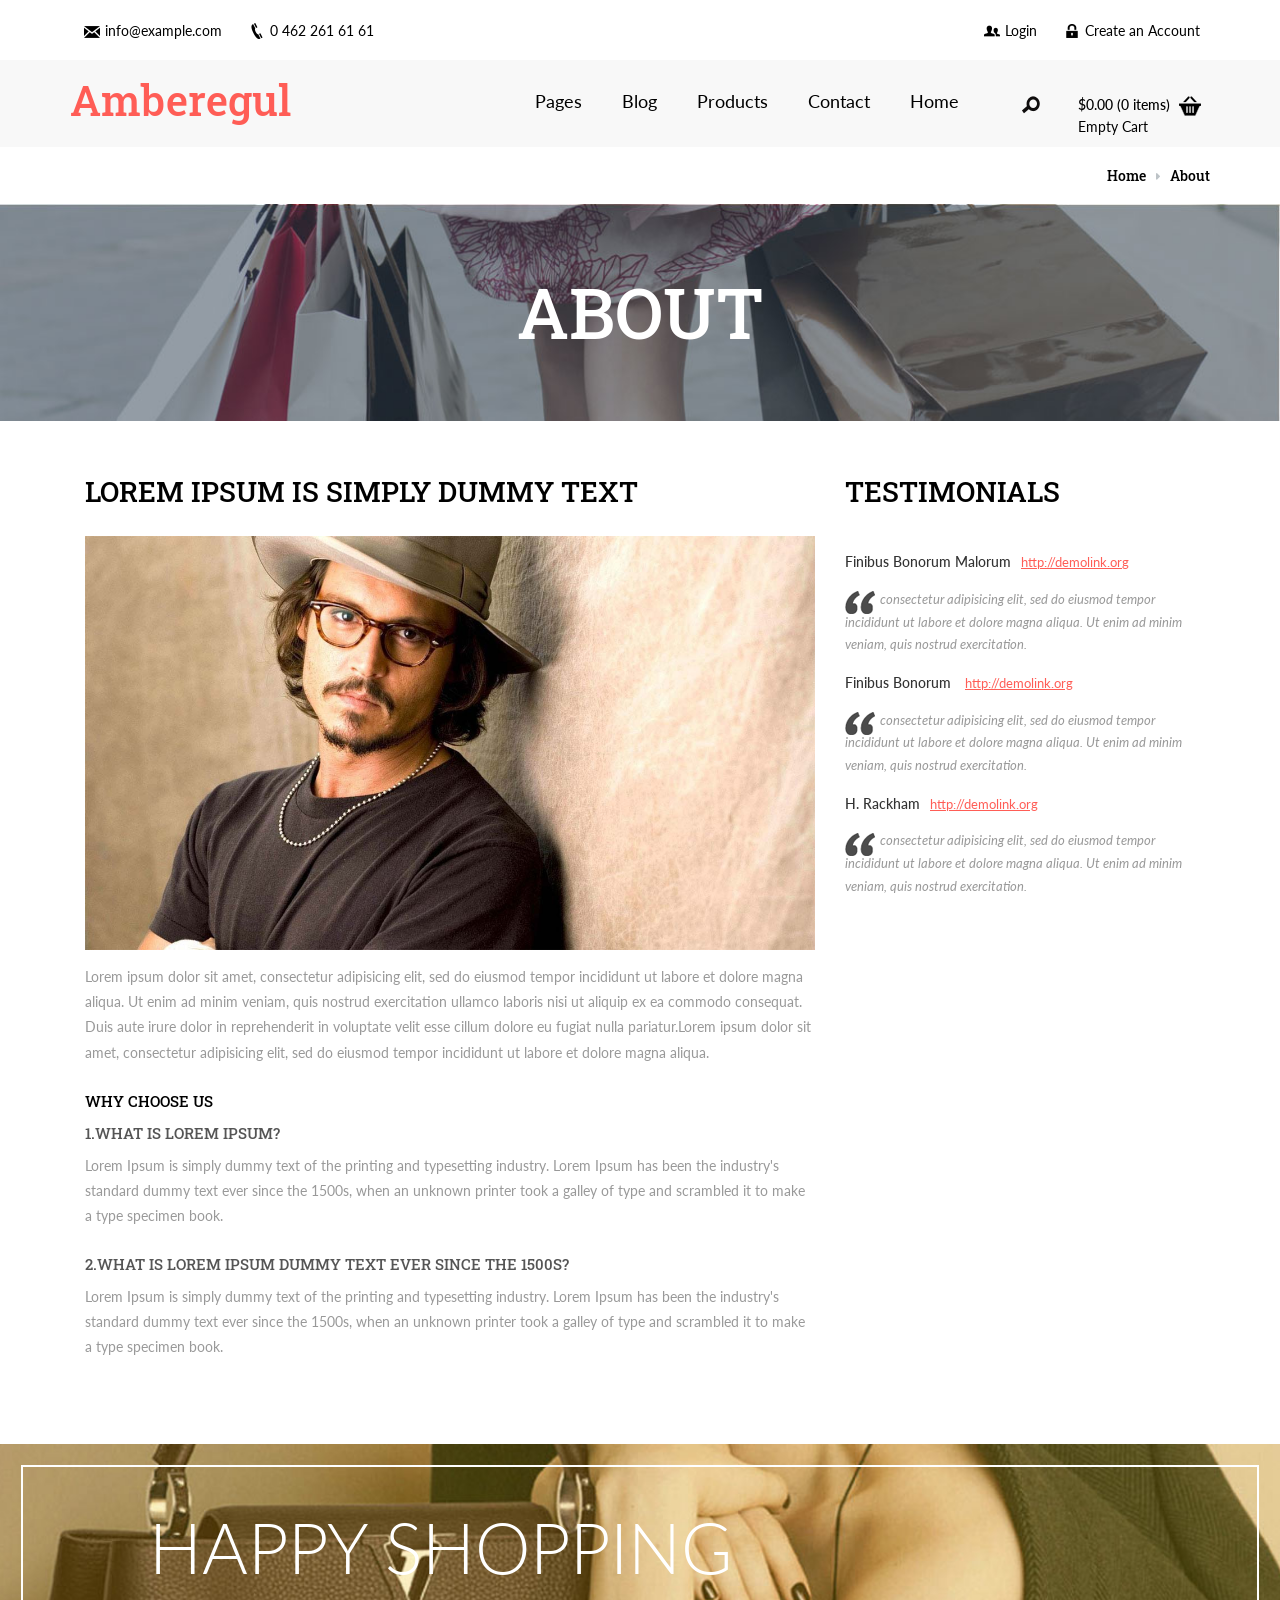
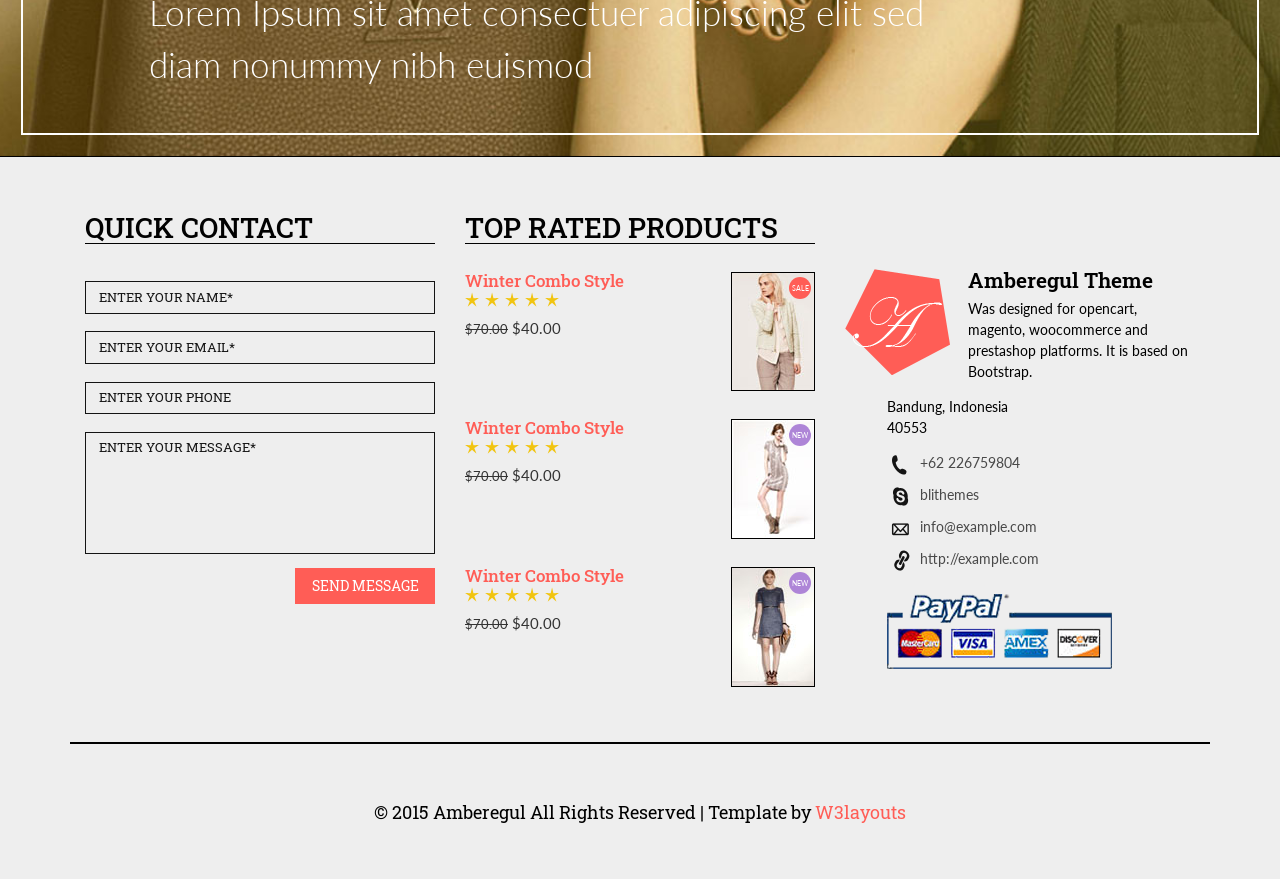
<file: src/main/webapp/resources/templates/about.html>
<!--A Design by W3layouts 
Author: W3layout
Author URL: http://w3layouts.com
License: Creative Commons Attribution 3.0 Unported
License URL: http://creativecommons.org/licenses/by/3.0/
-->
<!DOCTYPE html>
<html>
<head>
<title>Amberegul A Ecommerce Category Flat Bootstarp Resposive Website Template | About :: w3layouts</title>
<link href="css/bootstrap.css" rel="stylesheet" type="text/css" media="all" />
<!-- jQuery (necessary for Bootstrap's JavaScript plugins) -->
<script src="js/jquery.min.js"></script>
<!-- Custom Theme files -->
<!--theme-style-->
<link href="css/style.css" rel="stylesheet" type="text/css" media="all" />	
<!--//theme-style-->
<meta name="viewport" content="width=device-width, initial-scale=1">
<meta http-equiv="Content-Type" content="text/html; charset=utf-8" />
<meta name="keywords" content="Amberegul Responsive web template, Bootstrap Web Templates, Flat Web Templates, Andriod Compatible web template, 
Smartphone Compatible web template, free webdesigns for Nokia, Samsung, LG, SonyErricsson, Motorola web design" />
<script type="application/x-javascript"> addEventListener("load", function() { setTimeout(hideURLbar, 0); }, false); function hideURLbar(){ window.scrollTo(0,1); } </script>
<!--fonts-->
<link href='http://fonts.googleapis.com/css?family=Roboto+Slab:300,700,400' rel='stylesheet' type='text/css'>
<link href='http://fonts.googleapis.com/css?family=Lato:100,300,400,700,900' rel='stylesheet' type='text/css'>
<!--//fonts-->
<!-- start menu -->
<link href="css/megamenu.css" rel="stylesheet" type="text/css" media="all" />
<script type="text/javascript" src="js/megamenu.js"></script>
<script>$(document).ready(function(){$(".megamenu").megamenu();});</script>
<!--//slider-script-->

<script src="js/simpleCart.min.js"> </script>

</head>
<body> 
<!--header-->	
<div class=" header-product">
	<div class="header-top com">
		<div class="container">
			<div class="header-top-in grid-1">
				<ul class="support">
					<li ><a href="mailto:info@example.com" ><i > </i>info@example.com</a></li>
					<li ><span ><i class="tele-in"> </i>0 462 261 61 61</span></li>			
				</ul>
				<ul class=" support-right">
					<li ><a href="account.html" ><i class="men"> </i>Login</a></li>
					<li ><a href="account.html" ><i class="tele"> </i>Create an Account</a></li>			
				</ul>
				<div class="clearfix"> </div>
			</div>
		</div>
			<div class="header-bottom bottom-com">
			<div class="container">			
				<div class="logo">
					<h1><a href="index.html">Amberegul</a></h1>
				</div>
				<div class="top-nav">
				<!-- start header menu -->
		<ul class="megamenu skyblue menu-in">
			<li><a  href="index.html">Home</a></li>
			
			<li class="active grid"><a  href="#">Pages</a>
				<div class="megapanel">
					<div class="row">
						<div class="col1">
							<div class="h_nav">
								<h4>SUBMENU1</h4>
								<ul>
									<li><a href="about.html">About</a></li>
									<li><a href="product.html">men</a></li>
									<li><a href="product.html">women</a></li>
									<li><a href="product.html">accessories</a></li>
									
								</ul>	
							</div>							
						</div>
						<div class="col1">
							<div class="h_nav">
								<h4>SUBMENU2</h4>
								<ul>
									<li><a href="product.html">trends</a></li>
									<li><a href="product.html">sale</a></li>
									<li><a href="product.html">style videos</a></li>
									<li><a href="product.html">accessories</a></li>
									<li><a href="product.html">kids</a></li>
									<li><a href="product.html">style videos</a></li>
								</ul>	
							</div>							
						</div>
						<div class="col1 col5">
							<iframe src="https://player.vimeo.com/video/10777111?color=ffffff&title=0&byline=0&portrait=0"  webkitallowfullscreen mozallowfullscreen allowfullscreen></iframe> 
						</div>
						
					</div>
					
    				</div>
				</li>	
		<li ><a  href="404.html">Blog</a></li>				
				<li><a  href="#">Products</a>
				<div class="megapanel">
					<div class="row">
						<div class=" col-nav">
							<div class="h_nav">
								<h4>BEST SELLING</h4>
								<div class="sell">
									<div class="men">
										<a href="product.html"><img src="images/pi.jpg" alt="" ></a>
									</div>
									<div class="men-in">
										<h6>Lorem Ipsum</h6>
										<span>$.60.00</span>
									</div>
									<div class="clearfix"> </div>
								</div>	
								<div class="sell">
									<div class="men">
										<a href="product.html"><img src="images/pi11.jpg" alt="" ></a>
									</div>
									<div class="men-in">
										<h6> Dummy Text</h6>
										<span>$.160.00</span>
									</div>
									<div class="clearfix"> </div>
								</div>	
								<div class="sell">
									<div class="men">
										<a href="product.html"><img src="images/pi12.jpg" alt="" ></a>
									</div>
									<div class="men-in">
										<h6>Standard Chunk</h6>
										<span>$.80.00</span>
									</div>
									<div class="clearfix"> </div>
								</div>	
							</div>							
						</div>
						<div class=" col-nav">
							<div class="h_nav">
								<h4>TOP RATE</h4>
								<div class="sell">
									<div class="men">
									<a href="product.html"><img src="images/pi13.jpg" alt="" ></a>
									</div>
									<div class="men-in">
										<h6> Perspiciatis Und</h6>
										<span>$.90.00</span>
									</div>
									<div class="clearfix"> </div>
								</div>	
								<div class="sell">
									<div class="men">
										<a href="product.html"><img src="images/pi.jpg" alt="" ></a>
									</div>
									<div class="men-in">
										<h6>Veritatis Et</h6>
										<span>$.60.00</span>
									</div>
									<div class="clearfix"> </div>
								</div>	
								<div class="sell">
									<div class="men">
										<a href="product.html"><img src="images/pi11.jpg" alt="" ></a>
									</div>
									<div class="men-in">
										<h6>Lorem Ipsum</h6>
										<span>$.100.00</span>
									</div>
									<div class="clearfix"> </div>
								</div>	
							</div>							
						</div>
					</div>
    				</div>
				</li>
				
				<li><a  href="contact.html">Contact</a>
					
				</li>
		 </ul> 
		 <!---->
		 <div class="search-in" >
			<div class="search" >
						<form action="search.html">
							<input type="text" value="Keywords" onfocus="this.value = '';" onblur="if (this.value == '') {this.value = 'Keywords';}" class="text">
							<input type="submit" value="SEARCH">
						</form>
							<div class="close-in"><img src="images/close.png" alt="" /></div>
					</div>
						<div class="right"><button> </button></div>
				</div>
						<script type="text/javascript">
							$('.search').hide();
							$('button').click(function (){
							$('.search').show();
							$('.text').focus();
							}
							);
							$('.close-in').click(function(){
							$('.search').hide();
							});
						</script>

					<!---->
					<div class="cart box_1">
						<a href="checkout.html">
						<h3> <div class="total">
							<span class="simpleCart_total"></span> (<span id="simpleCart_quantity" class="simpleCart_quantity"></span> items)</div>
							<img src="images/cart.png" alt=""/></h3>
						</a>
						<p><a href="javascript:;" class="simpleCart_empty">Empty Cart</a></p>
						<div class="clearfix"> </div>
					</div>

					<!---->
				</div>
				<div class="clearfix"> </div>
			</div>
		</div>
		</div>
		
	</div>
<!---->
<div class="container">
	<h6 class="dress"><a href="index.html">Home</a> <i> </i> About </h6>
</div>
<div class="back">
	<h2>ABOUT</h2>
</div>
		<!---->
		<div class="container"> 
	  <div class="box_4">
	  	<div class="col-md-8 about_left">
	  		<h3>Lorem Ipsum is simply dummy text </h3>
	        <img src="images/banner.jpg" class="img-responsive" alt="">
		    <p>Lorem ipsum dolor sit amet, consectetur adipisicing elit, sed do eiusmod tempor incididunt ut labore et dolore magna aliqua. Ut enim ad minim veniam, quis nostrud exercitation ullamco laboris nisi ut aliquip ex ea commodo consequat. Duis aute irure dolor in reprehenderit in voluptate velit esse cillum dolore eu fugiat nulla pariatur.Lorem ipsum dolor sit amet, consectetur adipisicing elit, sed do eiusmod tempor incididunt ut labore et dolore magna aliqua.</p>
	       <div class="faqs">
				       <h4>Why Choose Us</h4>
				       <div class="questions">
							<h5>1.What is Lorem Ipsum?</h5>
	        				<p>Lorem Ipsum is simply dummy text of the printing and typesetting industry. Lorem Ipsum has been the industry's standard dummy text ever since the 1500s, when an unknown printer took a galley of type and scrambled it to make a type specimen book.</p>
	        		   </div>
	        		   
			        		   <div class="questions">
									<h5>2.What is Lorem Ipsum dummy text ever since the 1500s?</h5>
			        				<p>Lorem Ipsum is simply dummy text of the printing and typesetting industry. Lorem Ipsum has been the industry's standard dummy text ever since the 1500s, when an unknown printer took a galley of type and scrambled it to make a type specimen book.</p>
			        			</div>				    
				   </div>  	
	  	</div>
	  	<div class="col-md-4 sidebar">
	  		      <h3>Testimonials</h3>
		  			    <div class="testimonials">
		  					 <h5>Finibus Bonorum Malorum<span><a href="#">http://demolink.org</a></span></h5>
		  					 <p><span class="quotes"></span>consectetur adipisicing elit, sed do eiusmod tempor incididunt ut labore et dolore magna aliqua. Ut enim ad minim veniam, quis nostrud exercitation.<span class="quotes-down"></span></p>
		  				</div>	
		  				<div class="testimonials">
		  					 <h5>Finibus Bonorum <span><a href="#">http://demolink.org</a></span></h5>
		  					 <p><span class="quotes"></span>consectetur adipisicing elit, sed do eiusmod tempor incididunt ut labore et dolore magna aliqua. Ut enim ad minim veniam, quis nostrud exercitation.<span class="quotes-down"></span></p>
		  				</div>
		  				<div class="testimonials">
		  					 <h5>H. Rackham<span><a href="#">http://demolink.org</a></span></h5>
		  					 <p><span class="quotes"></span>consectetur adipisicing elit, sed do eiusmod tempor incididunt ut labore et dolore magna aliqua. Ut enim ad minim veniam, quis nostrud exercitation.<span class="quotes-down"></span></p>
		  				</div>
		  			
	  	</div>
	  	<div class="clearfix"> </div>
	  </div>
  
          	</div>
      
			<!---->
				<div class="bottom-grid1">
					
					<div class="fit1">
						<h3>HAPPY SHOPPING</h3>
						<p>Lorem Ipsum sit amet consectuer adipiscing elit
sed diam nonummy nibh euismod</p>
					</div>
				</div>
<!---->
	<div class="footer">
		<div class="container">
			<div class="col-md-4 footer-top">
				<h3>QUICK CONTACT</h3>
				<form>
						
						<input type="text" value="ENTER YOUR NAME*" onfocus="this.value='';" onblur="if (this.value == '') {this.value ='ENTER YOUR NAME*';}">
						
						<input type="text" value="ENTER YOUR EMAIL*" onfocus="this.value='';" onblur="if (this.value == '') {this.value ='ENTER YOUR EMAIL*';}">
						
						<input type="text" value="ENTER YOUR PHONE" onfocus="this.value='';" onblur="if (this.value == '') {this.value ='ENTER YOUR PHONE';}">
					
						<textarea cols="77" rows="6" value="" onfocus="this.value='';" onblur="if (this.value == '') {this.value = 'ENTER YOUR MESSAGE*';}">ENTER YOUR MESSAGE*</textarea>
						
							<input type="submit" value="SEND MESSAGE" >
						
					</form>

			</div>
			<div class="col-md-4 footer-middle">
				<h3>TOP RATED PRODUCTS</h3>
					<div class="product-go">
							<div class="grid-product">
								<h6><a href="#" >Winter Combo Style</a></h6>
								<ul class="star-footer">
									<li><a href="#"><i> </i></a></li>
									<li><a href="#"><i> </i></a></li>
									<li><a href="#"><i> </i></a></li>
									<li><a href="#"><i> </i></a></li>
									<li><a href="#"><i> </i></a></li>
								</ul>
								<span class=" price-in"><small>$70.00</small> $40.00</span>
							</div>
								<div class="fashion">
									<a href="#"><img class="img-responsive " src="images/f1.jpg" alt="">
									<p>SALE</p></a>
								</div>
							<div class="clearfix"> </div>
							</div>
								<div class="product-go">
							<div class="grid-product">
								<h6><a href="#" >Winter Combo Style</a></h6>
								<ul class="star-footer">
									<li><a href="#"><i> </i></a></li>
									<li><a href="#"><i> </i></a></li>
									<li><a href="#"><i> </i></a></li>
									<li><a href="#"><i> </i></a></li>
									<li><a href="#"><i> </i></a></li>
								</ul>
								<span class=" price-in"><small>$70.00</small> $40.00</span>
							</div>
								<div class="fashion">
									<a href="#"><img class="img-responsive " src="images/f2.jpg" alt="">
									<p class="new1">NEW</p></a>
								</div>
							<div class="clearfix"> </div>
							</div>
								<div class="product-go">
							<div class="grid-product">
								<h6><a href="#" >Winter Combo Style</a></h6>
								<ul class="star-footer">
									<li><a href="#"><i> </i></a></li>
									<li><a href="#"><i> </i></a></li>
									<li><a href="#"><i> </i></a></li>
									<li><a href="#"><i> </i></a></li>
									<li><a href="#"><i> </i></a></li>
								</ul>
								<span class=" price-in"><small>$70.00</small> $40.00</span>
							</div>
								<div class="fashion">
									<a href="#"><img class="img-responsive " src="images/f3.jpg" alt="">
									<p class="new1">NEW</p></a>
								</div>
							<div class="clearfix"> </div>
							</div>

			</div>
			<div class="col-md-4 footer-bottom">
				<div class="logo-footer">
					<div class="logo-bottom">
						<a href="#"><img src="images/lo.png" alt=""></a>
					</div>
					<div class="logo-the">
						<h4>Amberegul Theme</h4>
						<p>Was designed for opencart, magento, 
woocommerce and prestashop platforms. 
It is based on Bootstrap.</p>
					</div>
					<div class="clearfix"> </div>
				</div>
				<div class="indo">
				<p class="in">Bandung, Indonesia <span>40553</span></p>
					<ul class="social-footer ">
						<li><span><i> </i>+62 226759804 </span></li>
						<li><span><i class="down"> </i>blithemes</span></li>
						<li><a href="mailto:info@example.com"><i class="mes"> </i>info@example.com</a></li>
						<li><a href="#"><i class="mes-in"> </i>http://example.com</a></li>
					</ul>
					<a href="#"><img src="images/pa.png" alt=""></a>
					</div>
			</div>
			<div class="clearfix"> </div>
			<p class="footer-class">© 2015 Amberegul All Rights Reserved | Template by  <a href="http://w3layouts.com/" target="_blank">W3layouts</a> </p>
		</div>
	</div>
<!---->
</body>
</html>
</file>
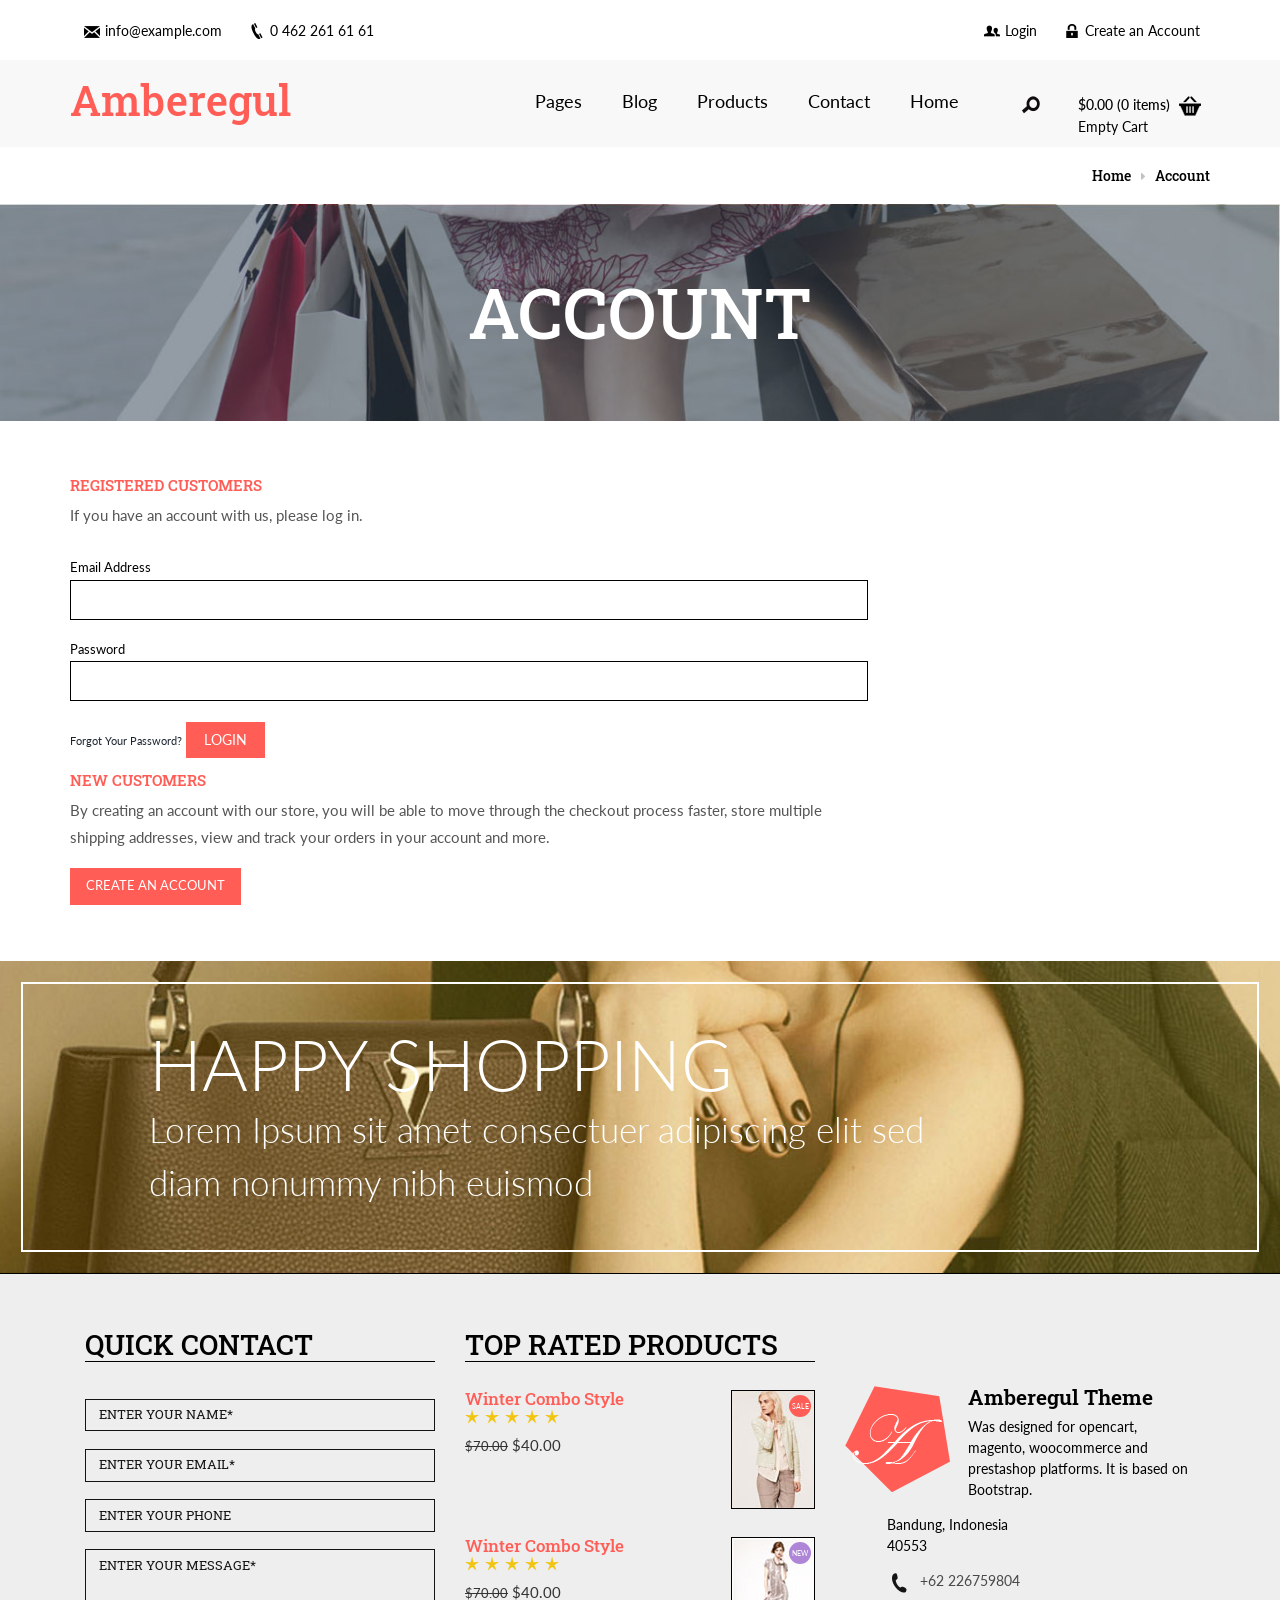
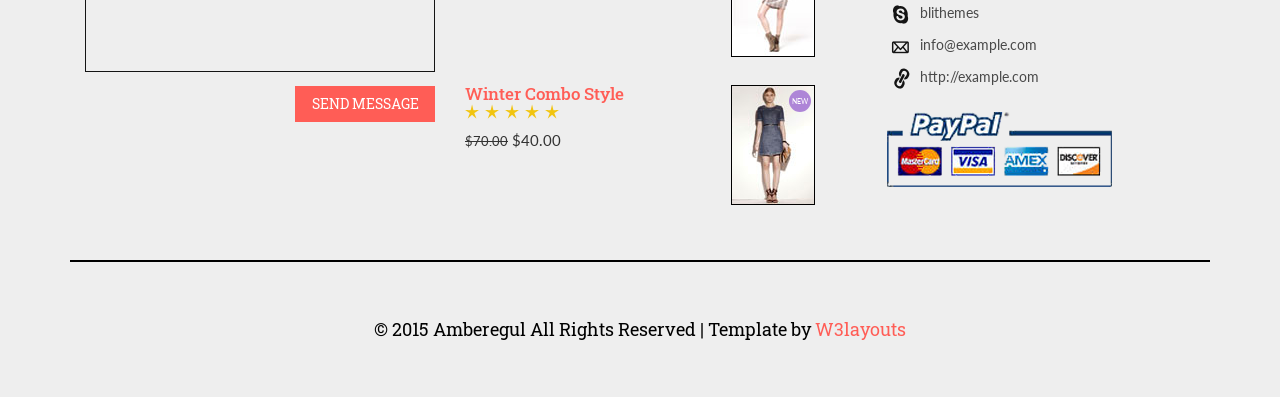
<file: src/main/webapp/resources/templates/account.html>
<!--A Design by W3layouts 
Author: W3layout
Author URL: http://w3layouts.com
License: Creative Commons Attribution 3.0 Unported
License URL: http://creativecommons.org/licenses/by/3.0/
-->
<!DOCTYPE html>
<html>
<head>
<title>Amberegul A Ecommerce Category Flat Bootstarp Resposive Website Template | Account :: w3layouts</title>
<link href="css/bootstrap.css" rel="stylesheet" type="text/css" media="all" />
<!-- jQuery (necessary for Bootstrap's JavaScript plugins) -->
<script src="js/jquery.min.js"></script>
<!-- Custom Theme files -->
<!--theme-style-->
<link href="css/style.css" rel="stylesheet" type="text/css" media="all" />	
<!--//theme-style-->
<meta name="viewport" content="width=device-width, initial-scale=1">
<meta http-equiv="Content-Type" content="text/html; charset=utf-8" />
<meta name="keywords" content="Amberegul Responsive web template, Bootstrap Web Templates, Flat Web Templates, Andriod Compatible web template, 
Smartphone Compatible web template, free webdesigns for Nokia, Samsung, LG, SonyErricsson, Motorola web design" />
<script type="application/x-javascript"> addEventListener("load", function() { setTimeout(hideURLbar, 0); }, false); function hideURLbar(){ window.scrollTo(0,1); } </script>
<!--fonts-->
<link href='http://fonts.googleapis.com/css?family=Roboto+Slab:300,700,400' rel='stylesheet' type='text/css'>
<link href='http://fonts.googleapis.com/css?family=Lato:100,300,400,700,900' rel='stylesheet' type='text/css'>
<!--//fonts-->
<!-- start menu -->
<link href="css/megamenu.css" rel="stylesheet" type="text/css" media="all" />
<script type="text/javascript" src="js/megamenu.js"></script>
<script>$(document).ready(function(){$(".megamenu").megamenu();});</script>
<!--//slider-script-->


<script src="js/simpleCart.min.js"> </script>
</head>
<body> 
<!--header-->	
<div class=" header-product">
	<div class="header-top com">
		<div class="container">
			<div class="header-top-in grid-1">
				<ul class="support">
					<li ><a href="mailto:info@example.com" ><i > </i>info@example.com</a></li>
					<li ><span ><i class="tele-in"> </i>0 462 261 61 61</span></li>			
				</ul>
				<ul class=" support-right">
					<li ><a href="account.html" ><i class="men"> </i>Login</a></li>
					<li ><a href="account.html" ><i class="tele"> </i>Create an Account</a></li>			
				</ul>
				<div class="clearfix"> </div>
			</div>
		</div>
			<div class="header-bottom bottom-com">
			<div class="container">			
				<div class="logo">
					<h1><a href="index.html">Amberegul</a></h1>
				</div>
				<div class="top-nav">
				<!-- start header menu -->
		<ul class="megamenu skyblue menu-in">
			<li><a  href="index.html">Home</a></li>
			
			<li class="active grid"><a  href="#">Pages</a>
				<div class="megapanel">
					<div class="row">
						<div class="col1">
							<div class="h_nav">
								<h4>SUBMENU1</h4>
								<ul>
									<li><a href="about.html">About</a></li>
									<li><a href="product.html">men</a></li>
									<li><a href="product.html">women</a></li>
									<li><a href="product.html">accessories</a></li>
									
								</ul>	
							</div>							
						</div>
						<div class="col1">
							<div class="h_nav">
								<h4>SUBMENU2</h4>
								<ul>
									<li><a href="product.html">trends</a></li>
									<li><a href="product.html">sale</a></li>
									<li><a href="product.html">style videos</a></li>
									<li><a href="product.html">accessories</a></li>
									<li><a href="product.html">kids</a></li>
									<li><a href="product.html">style videos</a></li>
								</ul>	
							</div>							
						</div>
						<div class="col1 col5">
							<iframe src="https://player.vimeo.com/video/10777111?color=ffffff&title=0&byline=0&portrait=0"  webkitallowfullscreen mozallowfullscreen allowfullscreen></iframe> 
						</div>
						
					</div>
					
    				</div>
				</li>	
		<li ><a  href="404.html">Blog</a></li>				
				<li><a  href="#">Products</a>
				<div class="megapanel">
					<div class="row">
						<div class=" col-nav">
							<div class="h_nav">
								<h4>BEST SELLING</h4>
								<div class="sell">
									<div class="men">
										<a href="product.html"><img src="images/pi.jpg" alt="" ></a>
									</div>
									<div class="men-in">
										<h6>Lorem Ipsum</h6>
										<span>$.60.00</span>
									</div>
									<div class="clearfix"> </div>
								</div>	
								<div class="sell">
									<div class="men">
										<a href="product.html"><img src="images/pi11.jpg" alt="" ></a>
									</div>
									<div class="men-in">
										<h6> Dummy Text</h6>
										<span>$.160.00</span>
									</div>
									<div class="clearfix"> </div>
								</div>	
								<div class="sell">
									<div class="men">
										<a href="product.html"><img src="images/pi12.jpg" alt="" ></a>
									</div>
									<div class="men-in">
										<h6>Standard Chunk</h6>
										<span>$.80.00</span>
									</div>
									<div class="clearfix"> </div>
								</div>	
							</div>							
						</div>
						<div class=" col-nav">
							<div class="h_nav">
								<h4>TOP RATE</h4>
								<div class="sell">
									<div class="men">
									<a href="product.html"><img src="images/pi13.jpg" alt="" ></a>
									</div>
									<div class="men-in">
										<h6> Perspiciatis Und</h6>
										<span>$.90.00</span>
									</div>
									<div class="clearfix"> </div>
								</div>	
								<div class="sell">
									<div class="men">
										<a href="product.html"><img src="images/pi.jpg" alt="" ></a>
									</div>
									<div class="men-in">
										<h6>Veritatis Et</h6>
										<span>$.60.00</span>
									</div>
									<div class="clearfix"> </div>
								</div>	
								<div class="sell">
									<div class="men">
										<a href="product.html"><img src="images/pi11.jpg" alt="" ></a>
									</div>
									<div class="men-in">
										<h6>Lorem Ipsum</h6>
										<span>$.100.00</span>
									</div>
									<div class="clearfix"> </div>
								</div>	
							</div>							
						</div>
					</div>
    				</div>
				</li>
				
				<li><a  href="contact.html">Contact</a>
					
				</li>
		 </ul> 
		 <!---->
		 <div class="search-in" >
			<div class="search" >
						<form action="search.html">
							<input type="text" value="Keywords" onfocus="this.value = '';" onblur="if (this.value == '') {this.value = 'Keywords';}" class="text">
							<input type="submit" value="SEARCH">
						</form>
							<div class="close-in"><img src="images/close.png" alt="" /></div>
					</div>
						<div class="right"><button> </button></div>
				</div>
						<script type="text/javascript">
							$('.search').hide();
							$('button').click(function (){
							$('.search').show();
							$('.text').focus();
							}
							);
							$('.close-in').click(function(){
							$('.search').hide();
							});
						</script>

					<!---->
					<div class="cart box_1">
						<a href="checkout.html">
						<h3> <div class="total">
							<span class="simpleCart_total"></span> (<span id="simpleCart_quantity" class="simpleCart_quantity"></span> items)</div>
							<img src="images/cart.png" alt=""/></h3>
						</a>
						<p><a href="javascript:;" class="simpleCart_empty">Empty Cart</a></p>
						<div class="clearfix"> </div>
					</div>

					<!---->
				</div>
				<div class="clearfix"> </div>
			</div>
		</div>
		</div>
		
	</div>
<!---->
<div class="container">
	<h6 class="dress"><a href="index.html">Home</a> <i> </i> Account </h6>
</div>
<div class="back">
	<h2>ACCOUNT</h2>
</div>
		<!---->
		<div class="container">
		<div class="account_grid">
			   <div class=" login-right">
			  	<h3>REGISTERED CUSTOMERS</h3>
				<p>If you have an account with us, please log in.</p>
				<form>
				  <div>
					<span>Email Address</span>
					<input type="text"> 
				  </div>
				  <div>
					<span>Password</span>
					<input type="text"> 
				  </div>
				  <a class="forgot" href="#">Forgot Your Password?</a>
				  <input type="submit" value="Login">
			    </form>
			   </div>	
			    <div class=" login-left">
			  	 <h3>NEW CUSTOMERS</h3>
				 <p>By creating an account with our store, you will be able to move through the checkout process faster, store multiple shipping addresses, view and track your orders in your account and more.</p>
				 <a class="acount-btn" href="register.html">Create an Account</a>
			   </div>
			
			 </div>
		
			</div>
			<!---->
				<div class="bottom-grid1">
					
					<div class="fit1">
						<h3>HAPPY SHOPPING</h3>
						<p>Lorem Ipsum sit amet consectuer adipiscing elit
sed diam nonummy nibh euismod</p>
					</div>
				</div>
<!---->
	<div class="footer">
		<div class="container">
			<div class="col-md-4 footer-top">
				<h3>QUICK CONTACT</h3>
				<form>
						
						<input type="text" value="ENTER YOUR NAME*" onfocus="this.value='';" onblur="if (this.value == '') {this.value ='ENTER YOUR NAME*';}">
						
						<input type="text" value="ENTER YOUR EMAIL*" onfocus="this.value='';" onblur="if (this.value == '') {this.value ='ENTER YOUR EMAIL*';}">
						
						<input type="text" value="ENTER YOUR PHONE" onfocus="this.value='';" onblur="if (this.value == '') {this.value ='ENTER YOUR PHONE';}">
					
						<textarea cols="77" rows="6" value="" onfocus="this.value='';" onblur="if (this.value == '') {this.value = 'ENTER YOUR MESSAGE*';}">ENTER YOUR MESSAGE*</textarea>
						
							<input type="submit" value="SEND MESSAGE" >
						
					</form>

			</div>
			<div class="col-md-4 footer-middle">
				<h3>TOP RATED PRODUCTS</h3>
					<div class="product-go">
							<div class="grid-product">
								<h6><a href="#" >Winter Combo Style</a></h6>
								<ul class="star-footer">
									<li><a href="#"><i> </i></a></li>
									<li><a href="#"><i> </i></a></li>
									<li><a href="#"><i> </i></a></li>
									<li><a href="#"><i> </i></a></li>
									<li><a href="#"><i> </i></a></li>
								</ul>
								<span class=" price-in"><small>$70.00</small> $40.00</span>
							</div>
								<div class="fashion">
									<a href="#"><img class="img-responsive " src="images/f1.jpg" alt="">
									<p>SALE</p></a>
								</div>
							<div class="clearfix"> </div>
							</div>
								<div class="product-go">
							<div class="grid-product">
								<h6><a href="#" >Winter Combo Style</a></h6>
								<ul class="star-footer">
									<li><a href="#"><i> </i></a></li>
									<li><a href="#"><i> </i></a></li>
									<li><a href="#"><i> </i></a></li>
									<li><a href="#"><i> </i></a></li>
									<li><a href="#"><i> </i></a></li>
								</ul>
								<span class=" price-in"><small>$70.00</small> $40.00</span>
							</div>
								<div class="fashion">
									<a href="#"><img class="img-responsive " src="images/f2.jpg" alt="">
									<p class="new1">NEW</p></a>
								</div>
							<div class="clearfix"> </div>
							</div>
								<div class="product-go">
							<div class="grid-product">
								<h6><a href="#" >Winter Combo Style</a></h6>
								<ul class="star-footer">
									<li><a href="#"><i> </i></a></li>
									<li><a href="#"><i> </i></a></li>
									<li><a href="#"><i> </i></a></li>
									<li><a href="#"><i> </i></a></li>
									<li><a href="#"><i> </i></a></li>
								</ul>
								<span class=" price-in"><small>$70.00</small> $40.00</span>
							</div>
								<div class="fashion">
									<a href="#"><img class="img-responsive " src="images/f3.jpg" alt="">
									<p class="new1">NEW</p></a>
								</div>
							<div class="clearfix"> </div>
							</div>

			</div>
			<div class="col-md-4 footer-bottom">
				<div class="logo-footer">
					<div class="logo-bottom">
						<a href="#"><img src="images/lo.png" alt=""></a>
					</div>
					<div class="logo-the">
						<h4>Amberegul Theme</h4>
						<p>Was designed for opencart, magento, 
woocommerce and prestashop platforms. 
It is based on Bootstrap.</p>
					</div>
					<div class="clearfix"> </div>
				</div>
				<div class="indo">
				<p class="in">Bandung, Indonesia <span>40553</span></p>
					<ul class="social-footer ">
						<li><span><i> </i>+62 226759804 </span></li>
						<li><span><i class="down"> </i>blithemes</span></li>
						<li><a href="mailto:info@example.com"><i class="mes"> </i>info@example.com</a></li>
						<li><a href="#"><i class="mes-in"> </i>http://example.com</a></li>
					</ul>
					<a href="#"><img src="images/pa.png" alt=""></a>
					</div>
			</div>
			<div class="clearfix"> </div>
			<p class="footer-class">© 2015 Amberegul All Rights Reserved | Template by  <a href="http://w3layouts.com/" target="_blank">W3layouts</a> </p>
		</div>
	</div>
<!---->
</body>
</html>
</file>
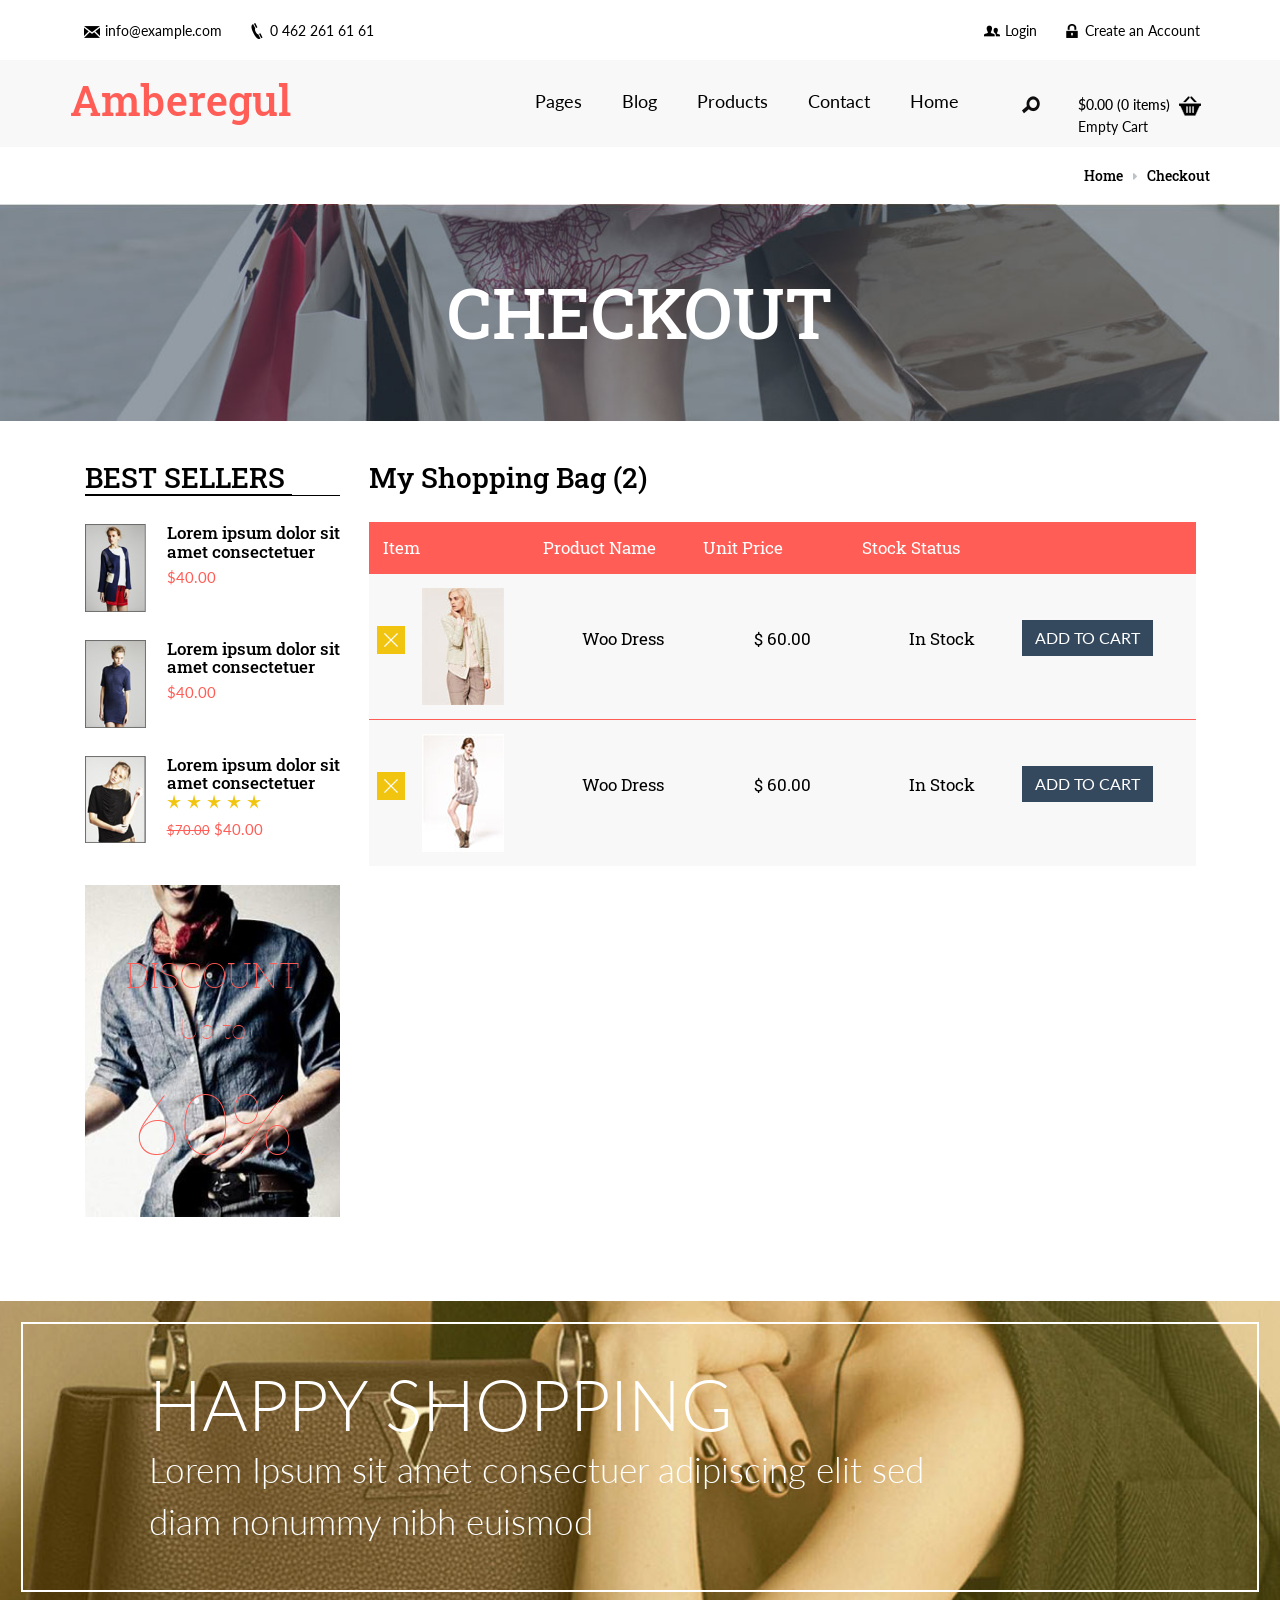
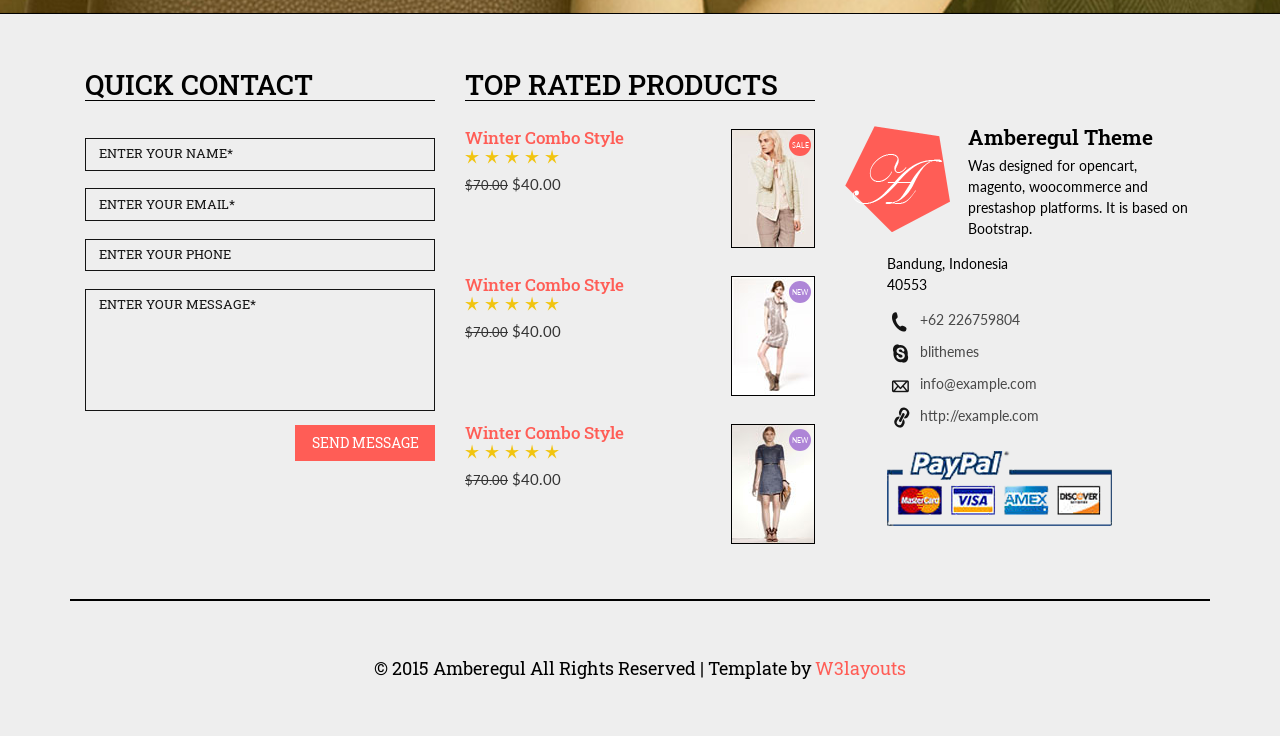
<file: src/main/webapp/resources/templates/checkout.html>
<!--A Design by W3layouts 
Author: W3layout
Author URL: http://w3layouts.com
License: Creative Commons Attribution 3.0 Unported
License URL: http://creativecommons.org/licenses/by/3.0/
-->
<!DOCTYPE html>
<html>
<head>
<title>Amberegul A Ecommerce Category Flat Bootstarp Resposive Website Template | Checkout :: w3layouts</title>
<link href="css/bootstrap.css" rel="stylesheet" type="text/css" media="all" />
<!-- jQuery (necessary for Bootstrap's JavaScript plugins) -->
<script src="js/jquery.min.js"></script>
<!-- Custom Theme files -->
<!--theme-style-->
<link href="css/style.css" rel="stylesheet" type="text/css" media="all" />	
<!--//theme-style-->
<meta name="viewport" content="width=device-width, initial-scale=1">
<meta http-equiv="Content-Type" content="text/html; charset=utf-8" />
<meta name="keywords" content="Amberegul Responsive web template, Bootstrap Web Templates, Flat Web Templates, Andriod Compatible web template, 
Smartphone Compatible web template, free webdesigns for Nokia, Samsung, LG, SonyErricsson, Motorola web design" />
<script type="application/x-javascript"> addEventListener("load", function() { setTimeout(hideURLbar, 0); }, false); function hideURLbar(){ window.scrollTo(0,1); } </script>
<!--fonts-->
<link href='http://fonts.googleapis.com/css?family=Roboto+Slab:300,700,400' rel='stylesheet' type='text/css'>
<link href='http://fonts.googleapis.com/css?family=Lato:100,300,400,700,900' rel='stylesheet' type='text/css'>
<!--//fonts-->
<!-- start menu -->
<link href="css/megamenu.css" rel="stylesheet" type="text/css" media="all" />
<script type="text/javascript" src="js/megamenu.js"></script>
<script>$(document).ready(function(){$(".megamenu").megamenu();});</script>


<script src="js/simpleCart.min.js"> </script>
</head>
<body> 
<!--header-->	
<div class=" header-product">
	<div class="header-top com">
		<div class="container">
			<div class="header-top-in grid-1">
				<ul class="support">
					<li ><a href="mailto:info@example.com" ><i > </i>info@example.com</a></li>
					<li ><span ><i class="tele-in"> </i>0 462 261 61 61</span></li>			
				</ul>
				<ul class=" support-right">
					<li ><a href="account.html" ><i class="men"> </i>Login</a></li>
					<li ><a href="account.html" ><i class="tele"> </i>Create an Account</a></li>			
				</ul>
				<div class="clearfix"> </div>
			</div>
		</div>
			<div class="header-bottom bottom-com">
			<div class="container">			
				<div class="logo">
					<h1><a href="index.html">Amberegul</a></h1>
				</div>
				<div class="top-nav">
				<!-- start header menu -->
		<ul class="megamenu skyblue menu-in">
			<li><a  href="index.html">Home</a></li>
			
			<li class="active grid"><a  href="#">Pages</a>
				<div class="megapanel">
					<div class="row">
						<div class="col1">
							<div class="h_nav">
								<h4>SUBMENU1</h4>
								<ul>
									<li><a href="about.html">About</a></li>
									<li><a href="product.html">men</a></li>
									<li><a href="product.html">women</a></li>
									<li><a href="product.html">accessories</a></li>
									
								</ul>	
							</div>							
						</div>
						<div class="col1">
							<div class="h_nav">
								<h4>SUBMENU2</h4>
								<ul>
									<li><a href="product.html">trends</a></li>
									<li><a href="product.html">sale</a></li>
									<li><a href="product.html">style videos</a></li>
									<li><a href="product.html">accessories</a></li>
									<li><a href="product.html">kids</a></li>
									<li><a href="product.html">style videos</a></li>
								</ul>	
							</div>							
						</div>
						<div class="col1 col5">
							<iframe src="https://player.vimeo.com/video/10777111?color=ffffff&title=0&byline=0&portrait=0"  webkitallowfullscreen mozallowfullscreen allowfullscreen></iframe> 
						</div>
						
					</div>
					
    				</div>
				</li>	
		<li ><a  href="404.html">Blog</a></li>				
				<li><a  href="#">Products</a>
				<div class="megapanel">
					<div class="row">
						<div class=" col-nav">
							<div class="h_nav">
								<h4>BEST SELLING</h4>
								<div class="sell">
									<div class="men">
										<a href="product.html"><img src="images/pi.jpg" alt="" ></a>
									</div>
									<div class="men-in">
										<h6>Lorem Ipsum</h6>
										<span>$.60.00</span>
									</div>
									<div class="clearfix"> </div>
								</div>	
								<div class="sell">
									<div class="men">
										<a href="product.html"><img src="images/pi11.jpg" alt="" ></a>
									</div>
									<div class="men-in">
										<h6> Dummy Text</h6>
										<span>$.160.00</span>
									</div>
									<div class="clearfix"> </div>
								</div>	
								<div class="sell">
									<div class="men">
										<a href="product.html"><img src="images/pi12.jpg" alt="" ></a>
									</div>
									<div class="men-in">
										<h6>Standard Chunk</h6>
										<span>$.80.00</span>
									</div>
									<div class="clearfix"> </div>
								</div>	
							</div>							
						</div>
						<div class=" col-nav">
							<div class="h_nav">
								<h4>TOP RATE</h4>
								<div class="sell">
									<div class="men">
									<a href="product.html"><img src="images/pi13.jpg" alt="" ></a>
									</div>
									<div class="men-in">
										<h6> Perspiciatis Und</h6>
										<span>$.90.00</span>
									</div>
									<div class="clearfix"> </div>
								</div>	
								<div class="sell">
									<div class="men">
										<a href="product.html"><img src="images/pi.jpg" alt="" ></a>
									</div>
									<div class="men-in">
										<h6>Veritatis Et</h6>
										<span>$.60.00</span>
									</div>
									<div class="clearfix"> </div>
								</div>	
								<div class="sell">
									<div class="men">
										<a href="product.html"><img src="images/pi11.jpg" alt="" ></a>
									</div>
									<div class="men-in">
										<h6>Lorem Ipsum</h6>
										<span>$.100.00</span>
									</div>
									<div class="clearfix"> </div>
								</div>	
							</div>							
						</div>
					</div>
    				</div>
				</li>
				
				<li><a  href="contact.html">Contact</a>
					
				</li>
		 </ul> 
		 <!---->
		 <div class="search-in" >
			<div class="search" >
						<form action="search.html">
							<input type="text" value="Keywords" onfocus="this.value = '';" onblur="if (this.value == '') {this.value = 'Keywords';}" class="text">
							<input type="submit" value="SEARCH">
						</form>
							<div class="close-in"><img src="images/close.png" alt="" /></div>
					</div>
						<div class="right"><button> </button></div>
				</div>
						<script type="text/javascript">
							$('.search').hide();
							$('button').click(function (){
							$('.search').show();
							$('.text').focus();
							}
							);
							$('.close-in').click(function(){
							$('.search').hide();
							});
						</script>

					<!---->
					<div class="cart box_1">
						<a href="checkout.html">
						<h3> <div class="total">
							<span class="simpleCart_total"></span> (<span id="simpleCart_quantity" class="simpleCart_quantity"></span> items)</div>
							<img src="images/cart.png" alt=""/></h3>
						</a>
						<p><a href="javascript:;" class="simpleCart_empty">Empty Cart</a></p>
						<div class="clearfix"> </div>
					</div>

					<!---->
				</div>
				<div class="clearfix"> </div>
			</div>
		</div>
		</div>
		
	</div>
<!---->
<div class="container">
	<h6 class="dress"><a href="index.html">Home</a> <i> </i> Checkout </h6>
</div>
<div class="back">
	<h2>CHECKOUT</h2>
</div>
		<!---->
		<div class="product">
			<div class="container">
				<div class="col-md-3 product-price">
					  
				
				<!---->
				<div class="product-bottom">
					<div class="of-left-in">
								<h3 class="best">BEST SELLERS</h3>
							</div>
					<div class="product-go">
						<div class=" fashion-grid">
									<a href="single.html"><img class="img-responsive " src="images/be.jpg" alt=""></a>
									
								</div>
							<div class=" fashion-grid1">
								<h6 class="best2"><a href="single.html">Lorem ipsum dolor sit
amet consectetuer  </a></h6>
								
								<span class=" price-in1"> $40.00</span>
							</div>
								
							<div class="clearfix"> </div>
							</div>
							<div class="product-go">
						<div class=" fashion-grid">
									<a href="single.html"><img class="img-responsive " src="images/be1.jpg" alt=""></a>
									
								</div>
							<div class="fashion-grid1">
								<h6 class="best2"><a href="single.html">Lorem ipsum dolor sit
amet consectetuer </a></h6>
								
								<span class=" price-in1"> $40.00</span>
							</div>
								
							<div class="clearfix"> </div>
							</div>
							<div class="product-go">
						<div class=" fashion-grid">
									<a href="single.html"><img class="img-responsive " src="images/be2.jpg" alt=""></a>
									
								</div>
							<div class=" fashion-grid1">
								<h6 class="best2"><a href="single.html">Lorem ipsum dolor sit
amet consectetuer </a></h6>
								<ul class="star-footer">
									<li><a href="#"><i> </i></a></li>
									<li><a href="#"><i> </i></a></li>
									<li><a href="#"><i> </i></a></li>
									<li><a href="#"><i> </i></a></li>
									<li><a href="#"><i> </i></a></li>
								</ul>
								<span class=" price-in1"><small>$70.00</small> $40.00</span>
							</div>
								
							<div class="clearfix"> </div>
							</div>
				</div>
<div class=" per1">
				<a href="single.html"><img class="img-responsive" src="images/pro.jpg" alt="">
				<div class="six1">
					<h4>DISCOUNT</h4>
					<p>Up to</p>
					<span>60%</span>
				</div></a>
			</div>
				</div>
				<!---->
				<div class="col-md-9 product-price1">
				<div class="check-out">	 
			
		 <div class=" cart-items">
			 <h3>My Shopping Bag (2)</h3>
				<script>$(document).ready(function(c) {
					$('.close1').on('click', function(c){
						$('.cart-header').fadeOut('slow', function(c){
							$('.cart-header').remove();
						});
						});	  
					});
			   </script>
			<script>$(document).ready(function(c) {
					$('.close2').on('click', function(c){
						$('.cart-header1').fadeOut('slow', function(c){
							$('.cart-header1').remove();
						});
						});	  
					});
			   </script>
				
				  <div class="in-check" >
		  <ul class="unit">
			<li><span>Item</span></li>
			<li><span>Product Name</span></li>		
			<li><span>Unit Price</span></li>
			<li><span>Stock Status</span></li>
			<li> </li>
			<div class="clearfix"> </div>
		  </ul>
		  <ul class="cart-header">
		   <div class="close1"> </div>
			<li class="ring-in"><a href="single.html" ><img src="images/f1.jpg" class="img-responsive" alt=""></a>
			</li>
			<li><span>Woo Dress</span></li>
			<li><span>$ 60.00</span></li>
			<li><span>In Stock</span></li>
			<li> <a href="single.html" class="add-cart cart-check">ADD TO CART</a></li>
			<div class="clearfix"> </div>
			</ul>
 <ul class=" cart-header1">
		   <div class="close2"> </div>
			<li class="ring-in"><a href="single.html" ><img src="images/f2.jpg" class="img-responsive" alt=""></a>
			</li>
			<li><span>Woo Dress</span></li>
			<li><span>$ 60.00</span></li>
			<li><span>In Stock</span></li>
			<li> <a href="single.html" class="add-cart cart-check">ADD TO CART</a></li>
			<div class="clearfix"> </div>
			</ul>
		</div>
			 </div>
					  
		 </div>
		 

				</div>
				<div class="clearfix"> </div>
			</div>
		</div>
			<!---->
				<div class="bottom-grid1">
					
					<div class="fit1">
						<h3>HAPPY SHOPPING</h3>
						<p>Lorem Ipsum sit amet consectuer adipiscing elit
sed diam nonummy nibh euismod</p>
					</div>
				</div>
<!---->
	<div class="footer">
		<div class="container">
			<div class="col-md-4 footer-top">
				<h3>QUICK CONTACT</h3>
				<form>
						
						<input type="text" value="ENTER YOUR NAME*" onfocus="this.value='';" onblur="if (this.value == '') {this.value ='ENTER YOUR NAME*';}">
						
						<input type="text" value="ENTER YOUR EMAIL*" onfocus="this.value='';" onblur="if (this.value == '') {this.value ='ENTER YOUR EMAIL*';}">
						
						<input type="text" value="ENTER YOUR PHONE" onfocus="this.value='';" onblur="if (this.value == '') {this.value ='ENTER YOUR PHONE';}">
					
						<textarea cols="77" rows="6" value="" onfocus="this.value='';" onblur="if (this.value == '') {this.value = 'ENTER YOUR MESSAGE*';}">ENTER YOUR MESSAGE*</textarea>
						
							<input type="submit" value="SEND MESSAGE" >
						
					</form>

			</div>
			<div class="col-md-4 footer-middle">
				<h3>TOP RATED PRODUCTS</h3>
					<div class="product-go">
							<div class="grid-product">
								<h6><a href="#" >Winter Combo Style</a></h6>
								<ul class="star-footer">
									<li><a href="#"><i> </i></a></li>
									<li><a href="#"><i> </i></a></li>
									<li><a href="#"><i> </i></a></li>
									<li><a href="#"><i> </i></a></li>
									<li><a href="#"><i> </i></a></li>
								</ul>
								<span class=" price-in"><small>$70.00</small> $40.00</span>
							</div>
								<div class="fashion">
									<a href="#"><img class="img-responsive " src="images/f1.jpg" alt="">
									<p>SALE</p></a>
								</div>
							<div class="clearfix"> </div>
							</div>
								<div class="product-go">
							<div class="grid-product">
								<h6><a href="#" >Winter Combo Style</a></h6>
								<ul class="star-footer">
									<li><a href="#"><i> </i></a></li>
									<li><a href="#"><i> </i></a></li>
									<li><a href="#"><i> </i></a></li>
									<li><a href="#"><i> </i></a></li>
									<li><a href="#"><i> </i></a></li>
								</ul>
								<span class=" price-in"><small>$70.00</small> $40.00</span>
							</div>
								<div class="fashion">
									<a href="#"><img class="img-responsive " src="images/f2.jpg" alt="">
									<p class="new1">NEW</p></a>
								</div>
							<div class="clearfix"> </div>
							</div>
								<div class="product-go">
							<div class="grid-product">
								<h6><a href="#" >Winter Combo Style</a></h6>
								<ul class="star-footer">
									<li><a href="#"><i> </i></a></li>
									<li><a href="#"><i> </i></a></li>
									<li><a href="#"><i> </i></a></li>
									<li><a href="#"><i> </i></a></li>
									<li><a href="#"><i> </i></a></li>
								</ul>
								<span class=" price-in"><small>$70.00</small> $40.00</span>
							</div>
								<div class="fashion">
									<a href="#"><img class="img-responsive " src="images/f3.jpg" alt="">
									<p class="new1">NEW</p></a>
								</div>
							<div class="clearfix"> </div>
							</div>

			</div>
			<div class="col-md-4 footer-bottom">
				<div class="logo-footer">
					<div class="logo-bottom">
						<a href="#"><img src="images/lo.png" alt=""></a>
					</div>
					<div class="logo-the">
						<h4>Amberegul Theme</h4>
						<p>Was designed for opencart, magento, 
woocommerce and prestashop platforms. 
It is based on Bootstrap.</p>
					</div>
					<div class="clearfix"> </div>
				</div>
				<div class="indo">
				<p class="in">Bandung, Indonesia <span>40553</span></p>
					<ul class="social-footer ">
						<li><span><i> </i>+62 226759804 </span></li>
						<li><span><i class="down"> </i>blithemes</span></li>
						<li><a href="mailto:info@example.com"><i class="mes"> </i>info@example.com</a></li>
						<li><a href="#"><i class="mes-in"> </i>http://example.com</a></li>
					</ul>
					<a href="#"><img src="images/pa.png" alt=""></a>
					</div>
			</div>
			<div class="clearfix"> </div>
			<p class="footer-class">© 2015 Amberegul All Rights Reserved | Template by  <a href="http://w3layouts.com/" target="_blank">W3layouts</a> </p>
		</div>
	</div>
<!---->
</body>
</html>
</file>
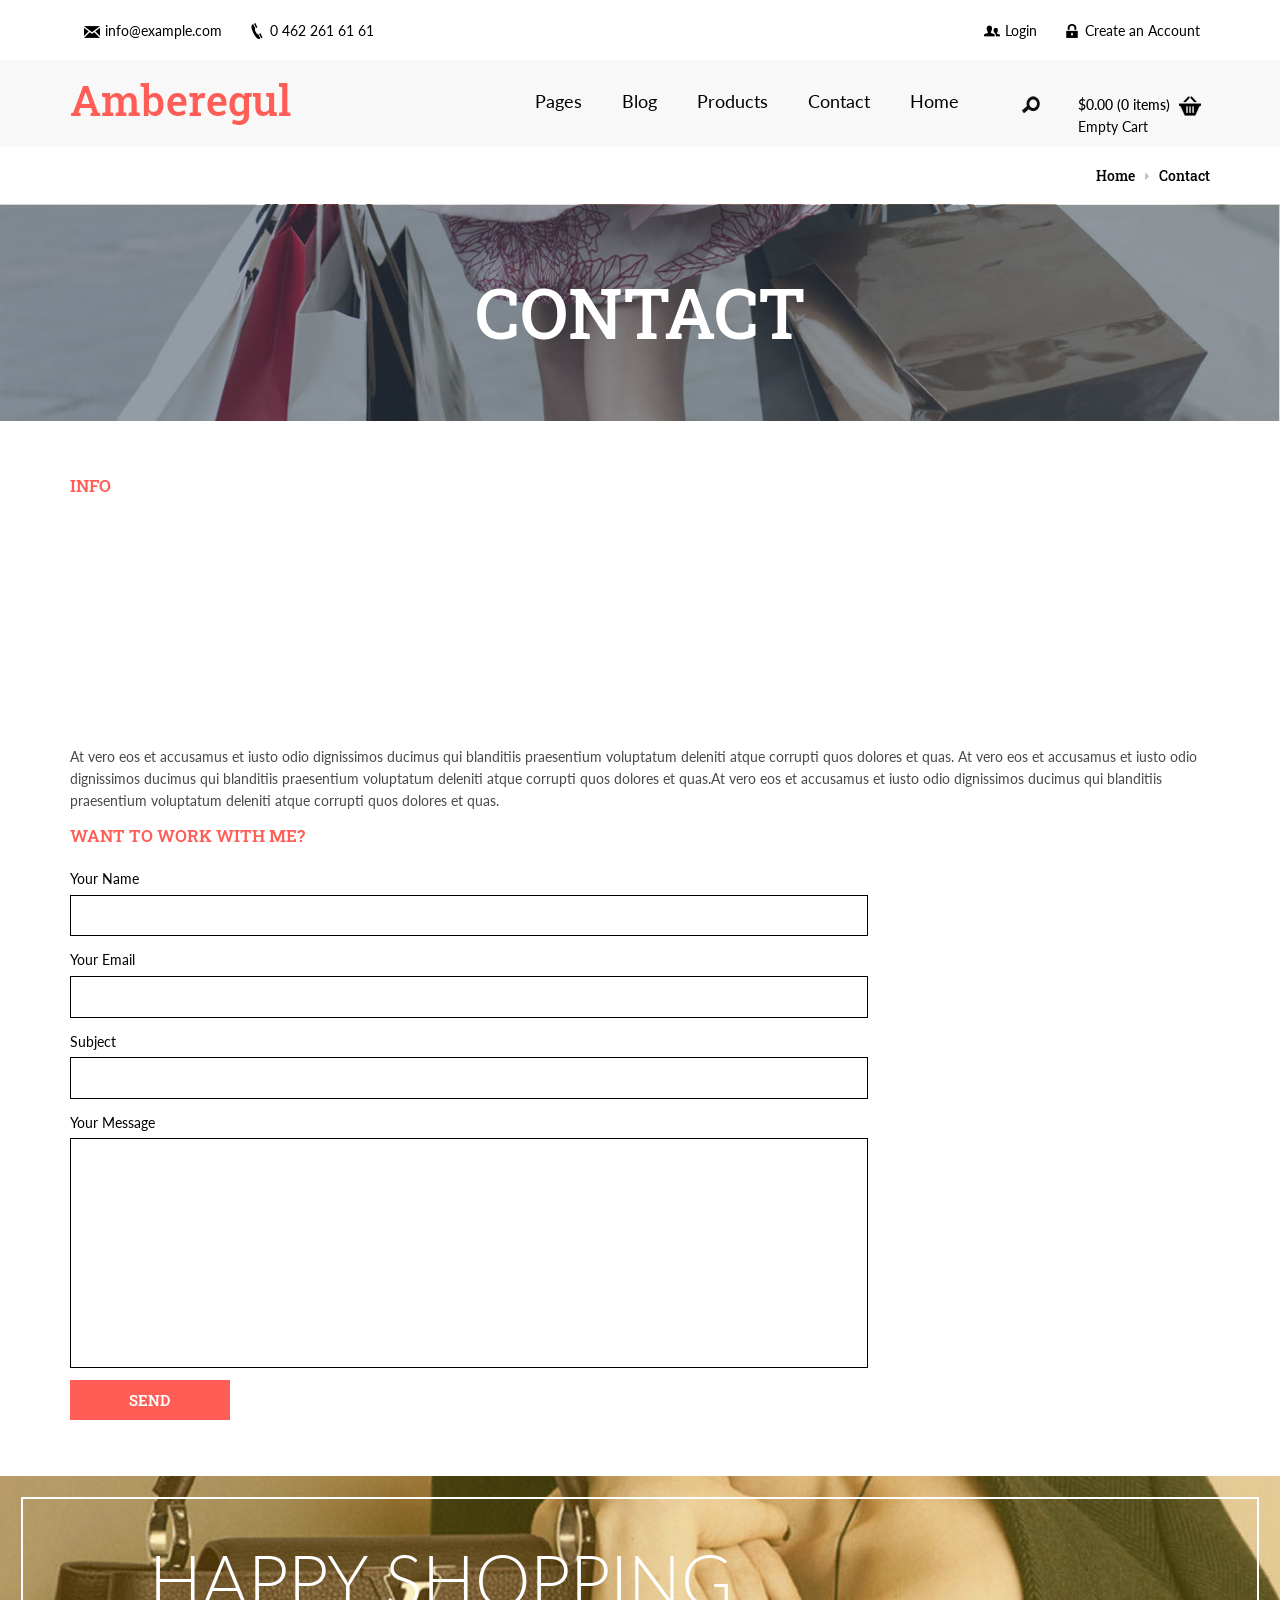
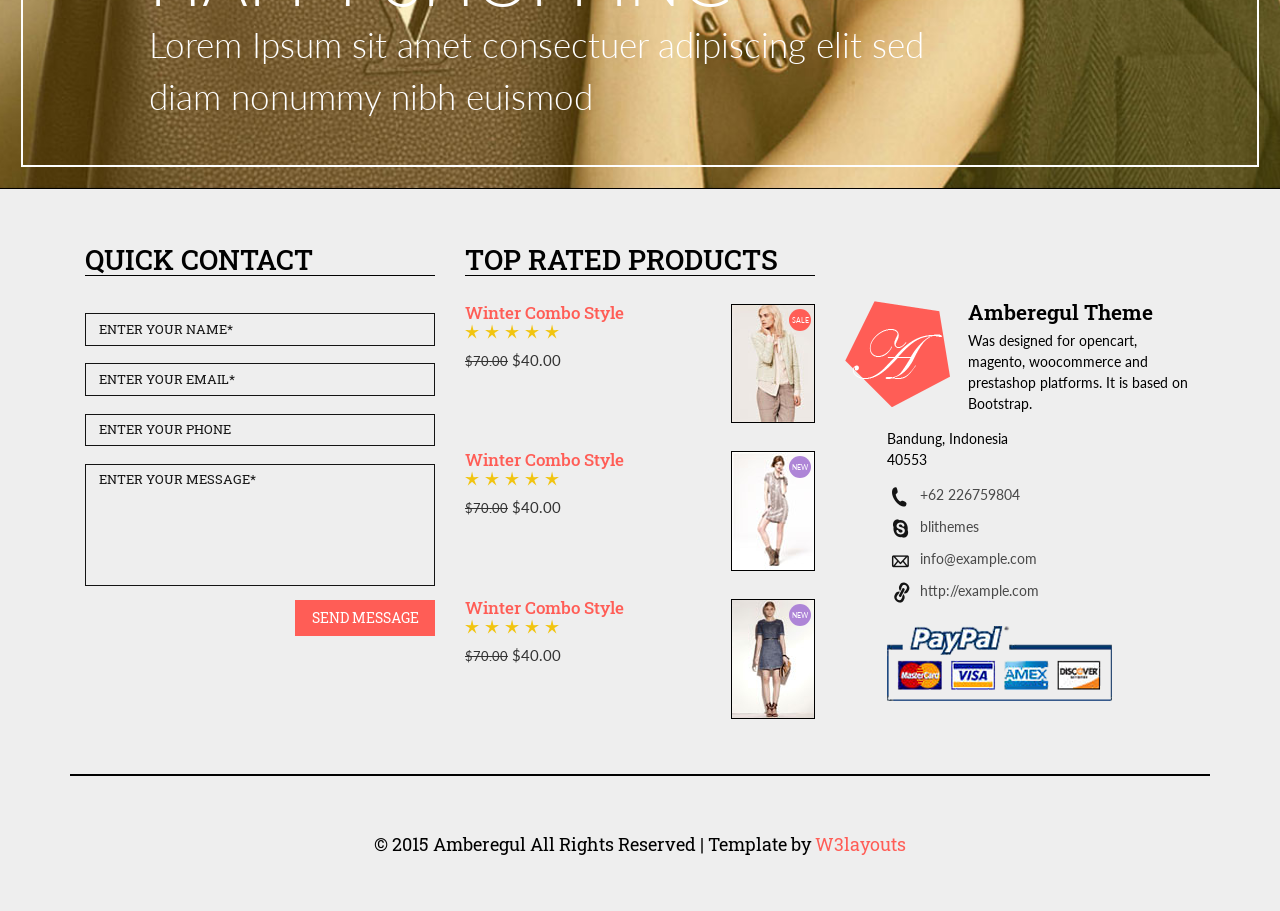
<file: src/main/webapp/resources/templates/contact.html>
<!--A Design by W3layouts 
Author: W3layout
Author URL: http://w3layouts.com
License: Creative Commons Attribution 3.0 Unported
License URL: http://creativecommons.org/licenses/by/3.0/
-->
<!DOCTYPE html>
<html>
<head>
<title>Amberegul A Ecommerce Category Flat Bootstarp Resposive Website Template | Contact :: w3layouts</title>
<link href="css/bootstrap.css" rel="stylesheet" type="text/css" media="all" />
<!-- jQuery (necessary for Bootstrap's JavaScript plugins) -->
<script src="js/jquery.min.js"></script>
<!-- Custom Theme files -->
<!--theme-style-->
<link href="css/style.css" rel="stylesheet" type="text/css" media="all" />	
<!--//theme-style-->
<meta name="viewport" content="width=device-width, initial-scale=1">
<meta http-equiv="Content-Type" content="text/html; charset=utf-8" />
<meta name="keywords" content="Amberegul Responsive web template, Bootstrap Web Templates, Flat Web Templates, Andriod Compatible web template, 
Smartphone Compatible web template, free webdesigns for Nokia, Samsung, LG, SonyErricsson, Motorola web design" />
<script type="application/x-javascript"> addEventListener("load", function() { setTimeout(hideURLbar, 0); }, false); function hideURLbar(){ window.scrollTo(0,1); } </script>
<!--fonts-->
<link href='http://fonts.googleapis.com/css?family=Roboto+Slab:300,700,400' rel='stylesheet' type='text/css'>
<link href='http://fonts.googleapis.com/css?family=Lato:100,300,400,700,900' rel='stylesheet' type='text/css'>
<!--//fonts-->
<!-- start menu -->
<link href="css/megamenu.css" rel="stylesheet" type="text/css" media="all" />
<script type="text/javascript" src="js/megamenu.js"></script>
<script>$(document).ready(function(){$(".megamenu").megamenu();});</script>
<!--//slider-script-->


<script src="js/simpleCart.min.js"> </script>
</head>
<body> 
<!--header-->	
<div class=" header-product">
	<div class="header-top com">
		<div class="container">
			<div class="header-top-in grid-1">
				<ul class="support">
					<li ><a href="mailto:info@example.com" ><i > </i>info@example.com</a></li>
					<li ><span ><i class="tele-in"> </i>0 462 261 61 61</span></li>			
				</ul>
				<ul class=" support-right">
					<li ><a href="account.html" ><i class="men"> </i>Login</a></li>
					<li ><a href="account.html" ><i class="tele"> </i>Create an Account</a></li>			
				</ul>
				<div class="clearfix"> </div>
			</div>
		</div>
			<div class="header-bottom bottom-com">
			<div class="container">			
				<div class="logo">
					<h1><a href="index.html">Amberegul</a></h1>
				</div>
				<div class="top-nav">
				<!-- start header menu -->
		<ul class="megamenu skyblue menu-in">
		<li><a  href="index.html">Home</a></li>
			
			<li class="active grid"><a  href="#">Pages</a>
				<div class="megapanel">
					<div class="row">
						<div class="col1">
							<div class="h_nav">
								<h4>SUBMENU1</h4>
								<ul>
									<li><a href="about.html">About</a></li>
									<li><a href="product.html">men</a></li>
									<li><a href="product.html">women</a></li>
									<li><a href="product.html">accessories</a></li>
									
								</ul>	
							</div>							
						</div>
						<div class="col1">
							<div class="h_nav">
								<h4>SUBMENU2</h4>
								<ul>
									<li><a href="product.html">trends</a></li>
									<li><a href="product.html">sale</a></li>
									<li><a href="product.html">style videos</a></li>
									<li><a href="product.html">accessories</a></li>
									<li><a href="product.html">kids</a></li>
									<li><a href="product.html">style videos</a></li>
								</ul>	
							</div>							
						</div>
						<div class="col1 col5">
							<iframe src="https://player.vimeo.com/video/10777111?color=ffffff&title=0&byline=0&portrait=0"  webkitallowfullscreen mozallowfullscreen allowfullscreen></iframe> 
						</div>
						
					</div>
					
    				</div>
				</li>	
		<li ><a  href="404.html">Blog</a></li>				
				<li><a  href="#">Products</a>
				<div class="megapanel">
					<div class="row">
						<div class=" col-nav">
							<div class="h_nav">
								<h4>BEST SELLING</h4>
								<div class="sell">
									<div class="men">
										<a href="product.html"><img src="images/pi.jpg" alt="" ></a>
									</div>
									<div class="men-in">
										<h6>Lorem Ipsum</h6>
										<span>$.60.00</span>
									</div>
									<div class="clearfix"> </div>
								</div>	
								<div class="sell">
									<div class="men">
										<a href="product.html"><img src="images/pi11.jpg" alt="" ></a>
									</div>
									<div class="men-in">
										<h6> Dummy Text</h6>
										<span>$.160.00</span>
									</div>
									<div class="clearfix"> </div>
								</div>	
								<div class="sell">
									<div class="men">
										<a href="product.html"><img src="images/pi12.jpg" alt="" ></a>
									</div>
									<div class="men-in">
										<h6>Standard Chunk</h6>
										<span>$.80.00</span>
									</div>
									<div class="clearfix"> </div>
								</div>	
							</div>							
						</div>
						<div class=" col-nav">
							<div class="h_nav">
								<h4>TOP RATE</h4>
								<div class="sell">
									<div class="men">
									<a href="product.html"><img src="images/pi13.jpg" alt="" ></a>
									</div>
									<div class="men-in">
										<h6> Perspiciatis Und</h6>
										<span>$.90.00</span>
									</div>
									<div class="clearfix"> </div>
								</div>	
								<div class="sell">
									<div class="men">
										<a href="product.html"><img src="images/pi.jpg" alt="" ></a>
									</div>
									<div class="men-in">
										<h6>Veritatis Et</h6>
										<span>$.60.00</span>
									</div>
									<div class="clearfix"> </div>
								</div>	
								<div class="sell">
									<div class="men">
										<a href="product.html"><img src="images/pi11.jpg" alt="" ></a>
									</div>
									<div class="men-in">
										<h6>Lorem Ipsum</h6>
										<span>$.100.00</span>
									</div>
									<div class="clearfix"> </div>
								</div>	
							</div>							
						</div>
					</div>
    				</div>
				</li>
				
				<li><a  href="contact.html">Contact</a>
					
				</li>
		 </ul> 
		 <!---->
		 <div class="search-in" >
			<div class="search" >
						<form action="search.html">
							<input type="text" value="Keywords" onfocus="this.value = '';" onblur="if (this.value == '') {this.value = 'Keywords';}" class="text">
							<input type="submit" value="SEARCH">
						</form>
							<div class="close-in"><img src="images/close.png" alt="" /></div>
					</div>
						<div class="right"><button> </button></div>
				</div>
						<script type="text/javascript">
							$('.search').hide();
							$('button').click(function (){
							$('.search').show();
							$('.text').focus();
							}
							);
							$('.close-in').click(function(){
							$('.search').hide();
							});
						</script>

					<!---->
					<div class="cart box_1">
						<a href="checkout.html">
						<h3> <div class="total">
							<span class="simpleCart_total"></span> (<span id="simpleCart_quantity" class="simpleCart_quantity"></span> items)</div>
							<img src="images/cart.png" alt=""/></h3>
						</a>
						<p><a href="javascript:;" class="simpleCart_empty">Empty Cart</a></p>
						<div class="clearfix"> </div>
					</div>

					<!---->
				</div>
				<div class="clearfix"> </div>
			</div>
		</div>
		</div>
		
	</div>
<!---->
<div class="container">
	<h6 class="dress"><a href="index.html">Home</a> <i> </i> Contact </h6>
</div>
<div class="back">
	<h2>CONTACT</h2>
</div>
		<!---->
		<div class="container">
			<div class="contact">
			
				<div class=" contact-top-in">
					<h3>Info</h3>
					<div class="map">
						<iframe src="https://www.google.com/maps/embed?pb=!1m18!1m12!1m3!1d37494223.23909492!2d103!3d55!2m3!1f0!2f0!3f0!3m2!1i1024!2i768!4f13.1!3m3!1m2!1s0x453c569a896724fb%3A0x1409fdf86611f613!2sRussia!5e0!3m2!1sen!2sin!4v1415776049771"></iframe>
					</div>
					
					<p>At vero eos et accusamus et iusto odio dignissimos ducimus qui blanditiis praesentium voluptatum deleniti atque corrupti quos dolores et quas.
						At vero eos et accusamus et iusto odio dignissimos ducimus qui blanditiis praesentium voluptatum deleniti atque corrupti quos dolores et quas.At vero eos et accusamus et iusto odio dignissimos ducimus qui blanditiis praesentium voluptatum deleniti atque corrupti quos dolores et quas. </p>
					
				</div>
				<div class=" contact-top">
					<h3>Want to work with me?</h3>
						<div>
							<span>Your Name </span>		
							<input type="text" value="" >						
						</div>
						<div>
							<span>Your Email </span>		
							<input type="text" value="" >						
						</div>
						<div>
							<span>Subject</span>		
							<input type="text" value="" >	
						</div>
						<div>
							<span>Your Message</span>		
							<textarea> </textarea>	
						</div>
						<input type="submit" value="SEND" >	
				</div>
		
		</div>
	</div>
<div class="bottom-grid1">
					
					<div class="fit1">
						<h3>HAPPY SHOPPING</h3>
						<p>Lorem Ipsum sit amet consectuer adipiscing elit
sed diam nonummy nibh euismod</p>
					</div>
				</div>
<!---->
	<div class="footer">
		<div class="container">
			<div class="col-md-4 footer-top">
				<h3>QUICK CONTACT</h3>
				<form>
						
						<input type="text" value="ENTER YOUR NAME*" onfocus="this.value='';" onblur="if (this.value == '') {this.value ='ENTER YOUR NAME*';}">
						
						<input type="text" value="ENTER YOUR EMAIL*" onfocus="this.value='';" onblur="if (this.value == '') {this.value ='ENTER YOUR EMAIL*';}">
						
						<input type="text" value="ENTER YOUR PHONE" onfocus="this.value='';" onblur="if (this.value == '') {this.value ='ENTER YOUR PHONE';}">
					
						<textarea cols="77" rows="6" value="" onfocus="this.value='';" onblur="if (this.value == '') {this.value = 'ENTER YOUR MESSAGE*';}">ENTER YOUR MESSAGE*</textarea>
						
							<input type="submit" value="SEND MESSAGE" >
						
					</form>

			</div>
			<div class="col-md-4 footer-middle">
				<h3>TOP RATED PRODUCTS</h3>
					<div class="product-go">
							<div class="grid-product">
								<h6><a href="#" >Winter Combo Style</a></h6>
								<ul class="star-footer">
									<li><a href="#"><i> </i></a></li>
									<li><a href="#"><i> </i></a></li>
									<li><a href="#"><i> </i></a></li>
									<li><a href="#"><i> </i></a></li>
									<li><a href="#"><i> </i></a></li>
								</ul>
								<span class=" price-in"><small>$70.00</small> $40.00</span>
							</div>
								<div class="fashion">
									<a href="#"><img class="img-responsive " src="images/f1.jpg" alt="">
									<p>SALE</p></a>
								</div>
							<div class="clearfix"> </div>
							</div>
								<div class="product-go">
							<div class="grid-product">
								<h6><a href="#" >Winter Combo Style</a></h6>
								<ul class="star-footer">
									<li><a href="#"><i> </i></a></li>
									<li><a href="#"><i> </i></a></li>
									<li><a href="#"><i> </i></a></li>
									<li><a href="#"><i> </i></a></li>
									<li><a href="#"><i> </i></a></li>
								</ul>
								<span class=" price-in"><small>$70.00</small> $40.00</span>
							</div>
								<div class="fashion">
									<a href="#"><img class="img-responsive " src="images/f2.jpg" alt="">
									<p class="new1">NEW</p></a>
								</div>
							<div class="clearfix"> </div>
							</div>
								<div class="product-go">
							<div class="grid-product">
								<h6><a href="#" >Winter Combo Style</a></h6>
								<ul class="star-footer">
									<li><a href="#"><i> </i></a></li>
									<li><a href="#"><i> </i></a></li>
									<li><a href="#"><i> </i></a></li>
									<li><a href="#"><i> </i></a></li>
									<li><a href="#"><i> </i></a></li>
								</ul>
								<span class=" price-in"><small>$70.00</small> $40.00</span>
							</div>
								<div class="fashion">
									<a href="#"><img class="img-responsive " src="images/f3.jpg" alt="">
									<p class="new1">NEW</p></a>
								</div>
							<div class="clearfix"> </div>
							</div>

			</div>
			<div class="col-md-4 footer-bottom">
				<div class="logo-footer">
					<div class="logo-bottom">
						<a href="#"><img src="images/lo.png" alt=""></a>
					</div>
					<div class="logo-the">
						<h4>Amberegul Theme</h4>
						<p>Was designed for opencart, magento, 
woocommerce and prestashop platforms. 
It is based on Bootstrap.</p>
					</div>
					<div class="clearfix"> </div>
				</div>
				<div class="indo">
				<p class="in">Bandung, Indonesia <span>40553</span></p>
					<ul class="social-footer ">
						<li><span><i> </i>+62 226759804 </span></li>
						<li><span><i class="down"> </i>blithemes</span></li>
						<li><a href="mailto:info@example.com"><i class="mes"> </i>info@example.com</a></li>
						<li><a href="#"><i class="mes-in"> </i>http://example.com</a></li>
					</ul>
					<a href="#"><img src="images/pa.png" alt=""></a>
					</div>
			</div>
			<div class="clearfix"> </div>
			<p class="footer-class">© 2015 Amberegul All Rights Reserved | Template by  <a href="http://w3layouts.com/" target="_blank">W3layouts</a> </p>
		</div>
	</div>
<!---->
</body>
</html>
</file>
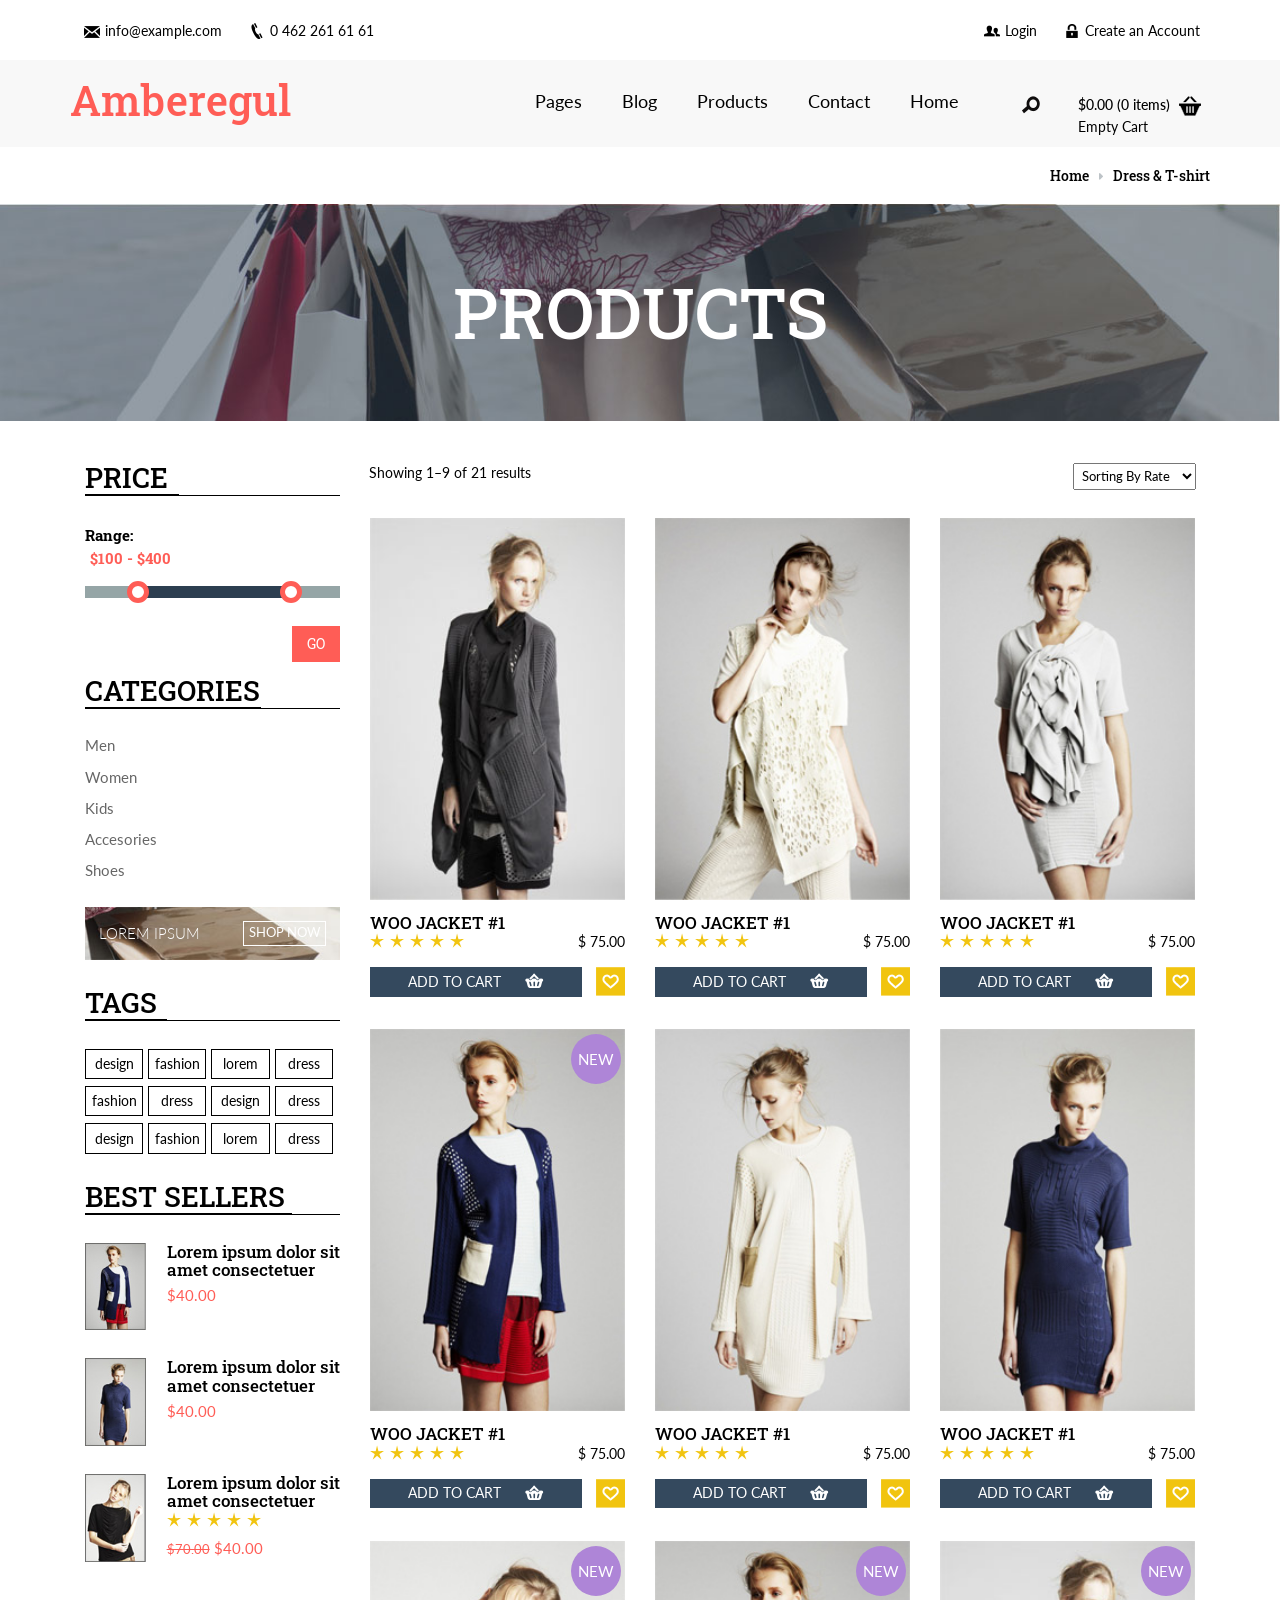
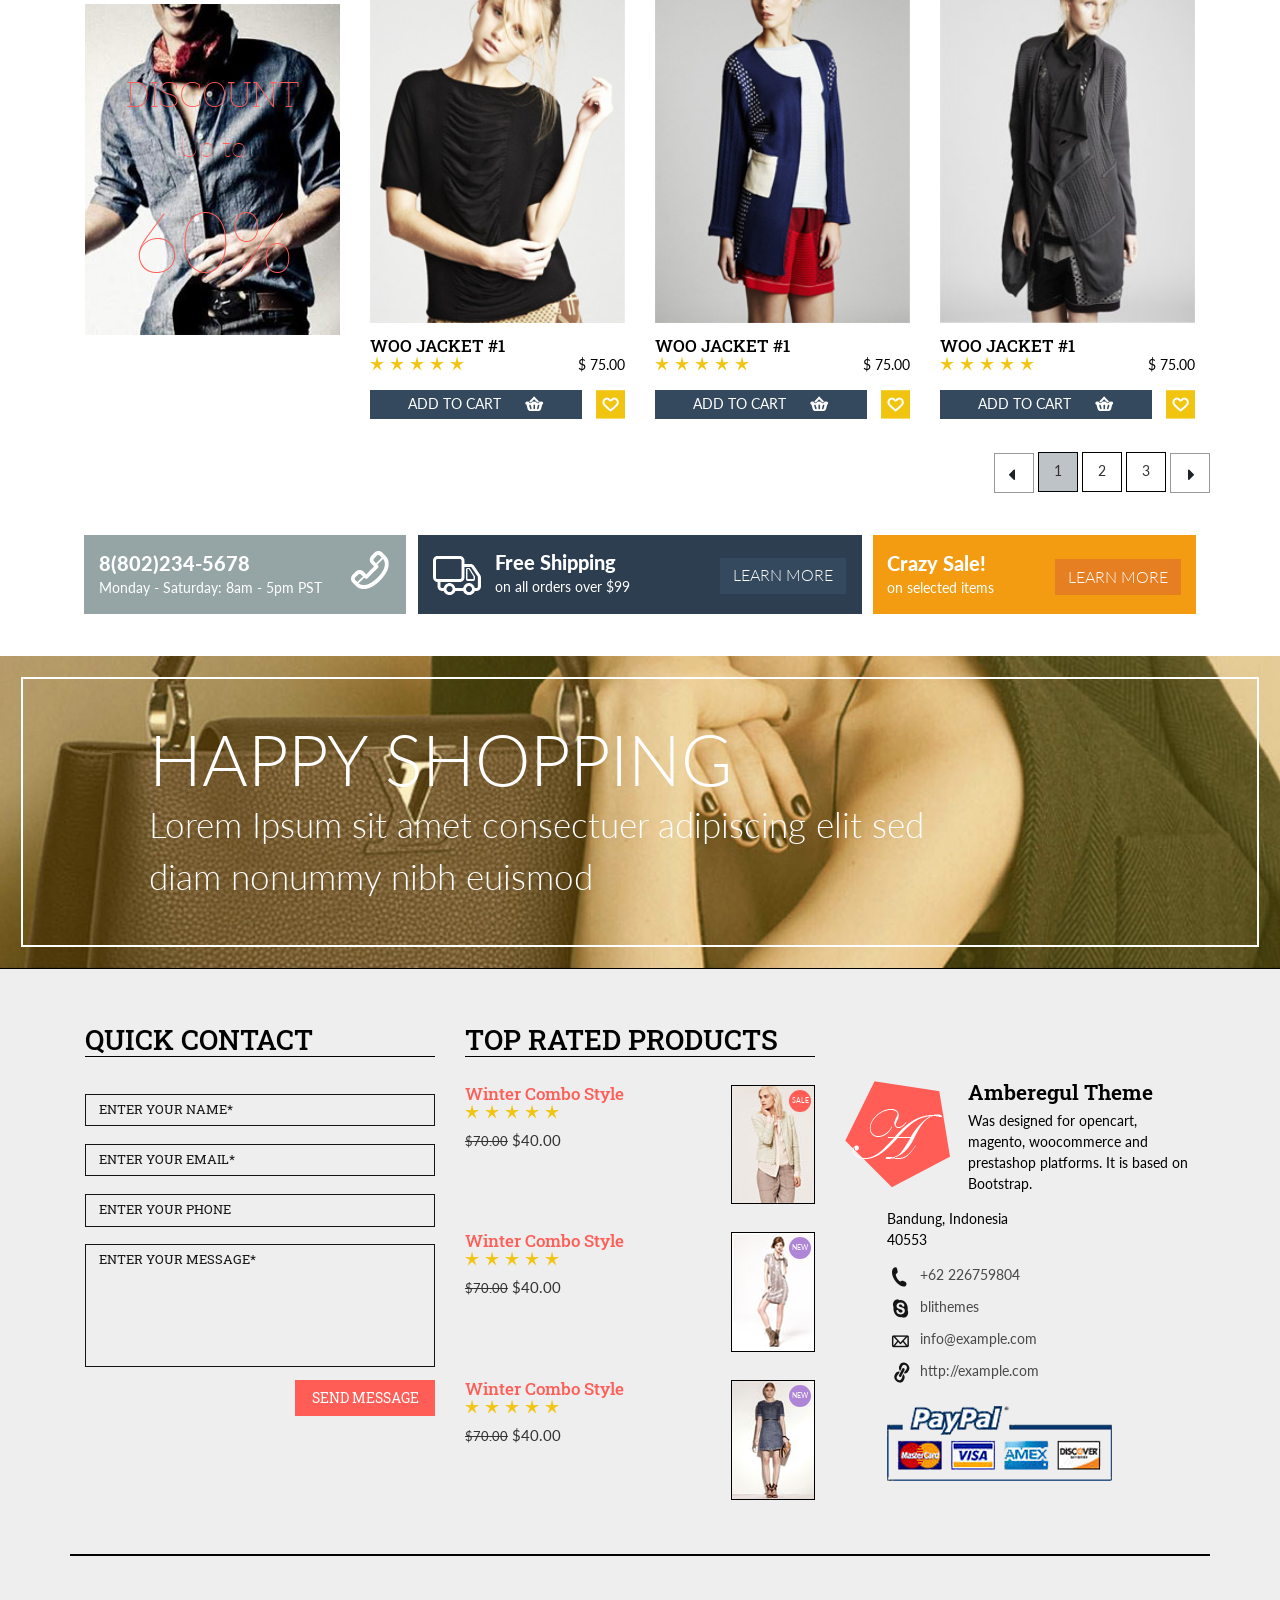
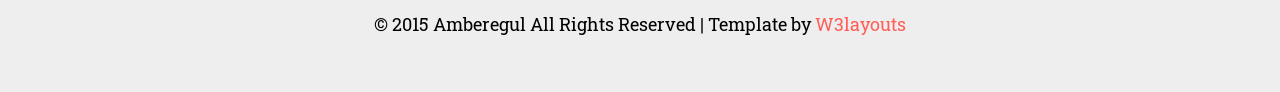
<file: src/main/webapp/resources/templates/product.html>
<!--A Design by W3layouts 
Author: W3layout
Author URL: http://w3layouts.com
License: Creative Commons Attribution 3.0 Unported
License URL: http://creativecommons.org/licenses/by/3.0/
-->
<!DOCTYPE html>
<html>
<head>
<title>Amberegul A Ecommerce Category Flat Bootstarp Resposive Website Template | Products :: w3layouts</title>
<link href="css/bootstrap.css" rel="stylesheet" type="text/css" media="all" />
<!-- jQuery (necessary for Bootstrap's JavaScript plugins) -->
<script src="js/jquery.min.js"></script>
<!-- Custom Theme files -->
<!--theme-style-->
<link href="css/style.css" rel="stylesheet" type="text/css" media="all" />	
<!--//theme-style-->
<meta name="viewport" content="width=device-width, initial-scale=1">
<meta http-equiv="Content-Type" content="text/html; charset=utf-8" />
<meta name="keywords" content="Amberegul Responsive web template, Bootstrap Web Templates, Flat Web Templates, Andriod Compatible web template, 
Smartphone Compatible web template, free webdesigns for Nokia, Samsung, LG, SonyErricsson, Motorola web design" />
<script type="application/x-javascript"> addEventListener("load", function() { setTimeout(hideURLbar, 0); }, false); function hideURLbar(){ window.scrollTo(0,1); } </script>
<!--fonts-->
<link href='http://fonts.googleapis.com/css?family=Roboto+Slab:300,700,400' rel='stylesheet' type='text/css'>
<link href='http://fonts.googleapis.com/css?family=Lato:100,300,400,700,900' rel='stylesheet' type='text/css'>
<!--//fonts-->
<!-- start menu -->
<link href="css/megamenu.css" rel="stylesheet" type="text/css" media="all" />
<script type="text/javascript" src="js/megamenu.js"></script>
<script>$(document).ready(function(){$(".megamenu").megamenu();});</script>
<!--//slider-script-->

</head>
<body> 
<!--header-->	
<div class=" header-product">
	<div class="header-top com">
		<div class="container">
			<div class="header-top-in grid-1">
				<ul class="support">
					<li ><a href="mailto:info@example.com" ><i > </i>info@example.com</a></li>
					<li ><span ><i class="tele-in"> </i>0 462 261 61 61</span></li>			
				</ul>
				<ul class=" support-right">
					<li ><a href="account.html" ><i class="men"> </i>Login</a></li>
					<li ><a href="account.html" ><i class="tele"> </i>Create an Account</a></li>			
				</ul>
				<div class="clearfix"> </div>
			</div>
		</div>
			<div class="header-bottom bottom-com">
			<div class="container">			
				<div class="logo">
					<h1><a href="index.html">Amberegul</a></h1>
				</div>
				<div class="top-nav">
				<!-- start header menu -->
		<ul class="megamenu skyblue menu-in">
		<li><a  href="index.html">Home</a></li>
			
			<li class="active grid"><a  href="#">Pages</a>
				<div class="megapanel">
					<div class="row">
						<div class="col1">
							<div class="h_nav">
								<h4>SUBMENU1</h4>
								<ul>
									<li><a href="about.html">About</a></li>
									<li><a href="product.html">men</a></li>
									<li><a href="product.html">women</a></li>
									<li><a href="product.html">accessories</a></li>
									
								</ul>	
							</div>							
						</div>
						<div class="col1">
							<div class="h_nav">
								<h4>SUBMENU2</h4>
								<ul>
									<li><a href="product.html">trends</a></li>
									<li><a href="product.html">sale</a></li>
									<li><a href="product.html">style videos</a></li>
									<li><a href="product.html">accessories</a></li>
									<li><a href="product.html">kids</a></li>
									<li><a href="product.html">style videos</a></li>
								</ul>	
							</div>							
						</div>
						<div class="col1 col5">
							<iframe src="https://player.vimeo.com/video/10777111?color=ffffff&title=0&byline=0&portrait=0"  webkitallowfullscreen mozallowfullscreen allowfullscreen></iframe> 
						</div>
						
					</div>
					
    				</div>
				</li>	
		<li ><a  href="404.html">Blog</a></li>				
				<li><a  href="#">Products</a>
				<div class="megapanel">
					<div class="row">
						<div class=" col-nav">
							<div class="h_nav">
								<h4>BEST SELLING</h4>
								<div class="sell">
									<div class="men">
										<a href="product.html"><img src="images/pi.jpg" alt="" ></a>
									</div>
									<div class="men-in">
										<h6>Lorem Ipsum</h6>
										<span>$.60.00</span>
									</div>
									<div class="clearfix"> </div>
								</div>	
								<div class="sell">
									<div class="men">
										<a href="product.html"><img src="images/pi11.jpg" alt="" ></a>
									</div>
									<div class="men-in">
										<h6> Dummy Text</h6>
										<span>$.160.00</span>
									</div>
									<div class="clearfix"> </div>
								</div>	
								<div class="sell">
									<div class="men">
										<a href="product.html"><img src="images/pi12.jpg" alt="" ></a>
									</div>
									<div class="men-in">
										<h6>Standard Chunk</h6>
										<span>$.80.00</span>
									</div>
									<div class="clearfix"> </div>
								</div>	
							</div>							
						</div>
						<div class=" col-nav">
							<div class="h_nav">
								<h4>TOP RATE</h4>
								<div class="sell">
									<div class="men">
									<a href="product.html"><img src="images/pi13.jpg" alt="" ></a>
									</div>
									<div class="men-in">
										<h6> Perspiciatis Und</h6>
										<span>$.90.00</span>
									</div>
									<div class="clearfix"> </div>
								</div>	
								<div class="sell">
									<div class="men">
										<a href="product.html"><img src="images/pi.jpg" alt="" ></a>
									</div>
									<div class="men-in">
										<h6>Veritatis Et</h6>
										<span>$.60.00</span>
									</div>
									<div class="clearfix"> </div>
								</div>	
								<div class="sell">
									<div class="men">
										<a href="product.html"><img src="images/pi11.jpg" alt="" ></a>
									</div>
									<div class="men-in">
										<h6>Lorem Ipsum</h6>
										<span>$.100.00</span>
									</div>
									<div class="clearfix"> </div>
								</div>	
							</div>							
						</div>
					</div>
    				</div>
				</li>
				
				<li><a  href="contact.html">Contact</a>
					
				</li>
		 </ul> 
		 <!---->
		 <div class="search-in" >
			<div class="search" >
						<form action="search.html">
							<input type="text" value="Keywords" onfocus="this.value = '';" onblur="if (this.value == '') {this.value = 'Keywords';}" class="text">
							<input type="submit" value="SEARCH">
						</form>
							<div class="close-in"><img src="images/close.png" alt="" /></div>
					</div>
						<div class="right"><button> </button></div>
				</div>
						<script type="text/javascript">
							$('.search').hide();
							$('button').click(function (){
							$('.search').show();
							$('.text').focus();
							}
							);
							$('.close-in').click(function(){
							$('.search').hide();
							});
						</script>

					<!---->
					<div class="cart box_1">
						<a href="checkout.html">
						<h3> <div class="total">
							<span class="simpleCart_total"></span> (<span id="simpleCart_quantity" class="simpleCart_quantity"></span> items)</div>
							<img src="images/cart.png" alt=""/></h3>
						</a>
						<p><a href="javascript:;" class="simpleCart_empty">Empty Cart</a></p>
						<div class="clearfix"> </div>
					</div>
					<!---->
				</div>
				<div class="clearfix"> </div>
			</div>
		</div>
		</div>
		
	</div>
<!---->
<div class="container">
	<h6 class="dress"><a href="index.html">Home</a> <i> </i> Dress &amp; T-shirt </h6>
</div>
<div class="back">
	<h2>PRODUCTS</h2>
</div>
		<!---->
		<div class="product">
			<div class="container">
				<div class="col-md-3 product-price">
					  <div class="price-grid">
					    <div class="of-left">
						<h3 class="cate cate-on">PRICE</h3>
					</div>
	  <ul class="dropdown-menu1">
            <li><a href="#">
                <p>
                      <label for="amount" class="amount">Range:</label>
                     <input type="text" id="amount" style="border: 0; color: #ff5d56; font-weight: bold;" />
                         
						  </p>
                
                   <div id="slider-range"></div>
                </a></li>
				
          </ul>
		  <a  class="go" href="single.html">GO</a>
		  	<div class="clearfix"> </div>
<!---->
 <script type="text/javascript" src="js/jquery-ui.min.js"></script>

      <link rel="stylesheet" type="text/css" href="css/jquery-ui.css">

<script type='text/javascript'>//<![CDATA[ 
$(window).load(function(){
 $( "#slider-range" ).slider({
            range: true,
            min: 0,
            max: 500,
            values: [ 100, 400 ],
            slide: function( event, ui ) {  $( "#amount" ).val( "$" + ui.values[ 0 ] + " - $" + ui.values[ 1 ] );
            }
 });
$( "#amount" ).val( "$" + $( "#slider-range" ).slider( "values", 0 ) + " - $" + $( "#slider-range" ).slider( "values", 1 ) );

});//]]>  

</script>


<!---->
		</div>
				<div class=" rsidebar span_1_of_left">
					<div class="of-left">
						<h3 class="cate">CATEGORIES</h3>
					</div>
		 <ul class="menu">
		<li class="item1"><a href="#">Men </a>
			<ul class="cute">
				<li class="subitem1"><a href="single.html">Cute Kittens </a></li>
				<li class="subitem2"><a href="single.html">Strange Stuff </a></li>
				<li class="subitem3"><a href="single.html">Automatic Fails </a></li>
			</ul>
		</li>
		<li class="item2"><a href="#">Women </a>
			<ul class="cute">
				<li class="subitem1"><a href="single.html">Cute Kittens </a></li>
				<li class="subitem2"><a href="single.html">Strange Stuff </a></li>
				<li class="subitem3"><a href="single.html">Automatic Fails </a></li>
			</ul>
		</li>
		<li class="item3"><a href="#">Kids</a>
			<ul class="cute">
				<li class="subitem1"><a href="single.html">Cute Kittens </a></li>
				<li class="subitem2"><a href="single.html">Strange Stuff </a></li>
				<li class="subitem3"><a href="single.html">Automatic Fails</a></li>
			</ul>
		</li>
		<li class="item4"><a href="#">Accesories</a>
			<ul class="cute">
				<li class="subitem1"><a href="single.html">Cute Kittens </a></li>
				<li class="subitem2"><a href="single.html">Strange Stuff </a></li>
				<li class="subitem3"><a href="single.html">Automatic Fails</a></li>
			</ul>
		</li>
				
		<li class="item4"><a href="#">Shoes</a>
			<ul class="cute">
				<li class="subitem1"><a href="product.html">Cute Kittens </a></li>
				<li class="subitem2"><a href="product.html">Strange Stuff </a></li>
				<li class="subitem3"><a href="product.html">Automatic Fails </a></li>
			</ul>
		</li>
	</ul>
					</div>
				<!--initiate accordion-->
		<script type="text/javascript">
			$(function() {
			    var menu_ul = $('.menu > li > ul'),
			           menu_a  = $('.menu > li > a');
			    menu_ul.hide();
			    menu_a.click(function(e) {
			        e.preventDefault();
			        if(!$(this).hasClass('active')) {
			            menu_a.removeClass('active');
			            menu_ul.filter(':visible').slideUp('normal');
			            $(this).addClass('active').next().stop(true,true).slideDown('normal');
			        } else {
			            $(this).removeClass('active');
			            $(this).next().stop(true,true).slideUp('normal');
			        }
			    });
			
			});
		</script>
<!---->
	<div class="product-middle">
		
					<div class="fit-top">
						<h6 class="shop-top">LOREM IPSUM</h6>
						<a href="single.html" class="shop-now">SHOP NOW</a>
<div class="clearfix"> </div>
	</div>
				</div>	 
						<div class="sellers">
							<div class="of-left-in">
								<h3 class="tag">TAGS</h3>
							</div>
								<div class="tags">
									<ul>
										<li><a href="#">design</a></li>
										<li><a href="#">fashion</a></li>
										<li><a href="#">lorem</a></li>
										<li><a href="#">dress</a></li>
										<li><a href="#">fashion</a></li>
										<li><a href="#">dress</a></li>
										<li><a href="#">design</a></li>
										<li><a href="#">dress</a></li>
										<li><a href="#">design</a></li>
										<li><a href="#">fashion</a></li>
										<li><a href="#">lorem</a></li>
										<li><a href="#">dress</a></li>
										
										<div class="clearfix"> </div>
									</ul>
								
								</div>
								
		</div>
				<!---->
				<div class="product-bottom">
					<div class="of-left-in">
								<h3 class="best">BEST SELLERS</h3>
							</div>
					<div class="product-go">
						<div class=" fashion-grid">
									<a href="single.html"><img class="img-responsive " src="images/be.jpg" alt=""></a>
									
								</div>
							<div class=" fashion-grid1">
								<h6 class="best2"><a href="single.html" >Lorem ipsum dolor sit
amet consectetuer  </a></h6>
								
								<span class=" price-in1"> $40.00</span>
							</div>
								
							<div class="clearfix"> </div>
							</div>
							<div class="product-go">
						<div class=" fashion-grid">
									<a href="single.html"><img class="img-responsive " src="images/be1.jpg" alt=""></a>
									
								</div>
							<div class="fashion-grid1">
								<h6 class="best2"><a href="single.html" >Lorem ipsum dolor sit
amet consectetuer </a></h6>
								
								<span class=" price-in1"> $40.00</span>
							</div>
								
							<div class="clearfix"> </div>
							</div>
							<div class="product-go">
						<div class=" fashion-grid">
									<a href="single.html"><img class="img-responsive " src="images/be2.jpg" alt=""></a>
									
								</div>
							<div class=" fashion-grid1">
								<h6 class="best2"><a href="single.html" >Lorem ipsum dolor sit
amet consectetuer </a></h6>
								<ul class="star-footer">
									<li><a href="#"><i> </i></a></li>
									<li><a href="#"><i> </i></a></li>
									<li><a href="#"><i> </i></a></li>
									<li><a href="#"><i> </i></a></li>
									<li><a href="#"><i> </i></a></li>
								</ul>
								<span class=" price-in1"><small>$70.00</small> $40.00</span>
							</div>
								
							<div class="clearfix"> </div>
							</div>
				</div>
<div class=" per1">
				<a href="single.html" ><img class="img-responsive" src="images/pro.jpg" alt="">
				<div class="six1">
					<h4>DISCOUNT</h4>
					<p>Up to</p>
					<span>60%</span>
				</div></a>
			</div>
				</div>
				
		
			<!---->
			
				<!---->
				<div class="col-md-9 product-price1">
					<div class="mens-toolbar">
						<p class="showing">Showing 1–9 of 21 results</p>
	                 <div class="sort">
			            <select>
			                  <option value=""> Sorting By Rate</option>
			                    <option value="">Sorting By Color </option>
			                    <option value="">Sorting By Price </option>
			            </select>
			          
	    		     </div>
    	      
                	<div class="clearfix"></div>		
		        </div>
		        <div class="product-right-top">
		        	<div class="top-product">
		        		<div class="col-md-4 chain-grid  simpleCart_shelfItem">
		        			<div class="grid-span-1">
	   		     		<a  href="single.html"><img class="img-responsive " src="images/pr.jpg" alt=" ">
	   		     			<div class="link">
	   		     			<ul >
										<li><i> </i></li>
										<li><i class="white1"> </i></li>
										
							</ul>
	   		     		</div>
	   		     		</a>
	   		     	</div>
	   		     		<div class="grid-chain-bottom ">
	   		     			<h6><a href="single.html">WOO JACKET #1</a></h6>
	   		     			<div class="star-price">
	   		     				<div class="price-at">
		   		     				<ul class="star-footer">
										<li><a href="#"><i> </i></a></li>
										<li><a href="#"><i> </i></a></li>
										<li><a href="#"><i> </i></a></li>
										<li><a href="#"><i> </i></a></li>
										<li><a href="#"><i> </i></a></li>
									</ul>
									</div>
									<div class="price-at-bottom ">
										<span class="item_price">$ 75.00</span>
									</div>
	   		     				<div class="clearfix"> </div>
							</div>
							<div class="cart-add">
								<a class="add1 item_add" href="#">ADD TO CART <i> </i></a>
								<a class="add2" href="#"><i> </i></a>
								<div class="clearfix"> </div>
							</div>
	   		     		</div>
	   		     		
	   		     	</div>
	   		     	<div class="col-md-4 chain-grid simpleCart_shelfItem">
					<div class="grid-span-1">
	   		     		<a href="single.html"><img class="img-responsive " src="images/pr1.jpg" alt=" ">
						<div class="link">
	   		     			<ul >
										<li><i> </i></li>
										<li><i class="white1"> </i></li>
										
							</ul>
	   		     		</div></a>
	   		     		</div>
	   		     		<div class="grid-chain-bottom ">
	   		     			<h6><a href="single.html">WOO JACKET #1</a></h6>
	   		     			<div class="star-price">
	   		     				<div class="price-at">
		   		     				<ul class="star-footer">
										<li><a href="#"><i> </i></a></li>
										<li><a href="#"><i> </i></a></li>
										<li><a href="#"><i> </i></a></li>
										<li><a href="#"><i> </i></a></li>
										<li><a href="#"><i> </i></a></li>
									</ul>
									</div>
									<div class="price-at-bottom ">
										<span class="item_price">$ 75.00</span>
									</div>
	   		     				<div class="clearfix"> </div>
							</div>
							<div class="cart-add">
								<a class="add1 item_add" href="#">ADD TO CART <i> </i></a>
								<a class="add2" href="#"><i> </i></a>
								<div class="clearfix"> </div>
							</div>
	   		     		</div>
	   		     	</div>
	   		     	<div class="col-md-4 chain-grid simpleCart_shelfItem">
					<div class="grid-span-1">
	   		     		<a href="single.html"><img class="img-responsive " src="images/pr2.jpg" alt=" ">
						<div class="link">
	   		     			<ul >
										<li><i> </i></li>
										<li><i class="white1"> </i></li>
										
							</ul>
	   		     		</div></a>
	   		     		</div>
	   		     		<div class="grid-chain-bottom ">
	   		     			<h6><a href="single.html">WOO JACKET #1</a></h6>
	   		     			<div class="star-price">
	   		     				<div class="price-at">
		   		     				<ul class="star-footer">
										<li><a href="#"><i> </i></a></li>
										<li><a href="#"><i> </i></a></li>
										<li><a href="#"><i> </i></a></li>
										<li><a href="#"><i> </i></a></li>
										<li><a href="#"><i> </i></a></li>
									</ul>
									</div>
									<div class="price-at-bottom ">
										<span class="item_price">$ 75.00</span>
									</div>
	   		     				<div class="clearfix"> </div>
							</div>
							<div class="cart-add">
								<a class="add1 item_add" href="#">ADD TO CART <i> </i></a>
								<a class="add2" href="#"><i> </i></a>
								<div class="clearfix"> </div>
							</div>
	   		     		</div>
	   		     	</div>
	   		     	<div class="clearfix"> </div>
		        	</div>
		        	<div class="top-product">
					
		        		<div class="col-md-4 chain-grid simpleCart_shelfItem">
						<div class="grid-span-1">
	   		     		<a href="single.html"><img class="img-responsive " src="images/pr7.jpg" alt=" ">
						<div class="link">
	   		     			<ul >
										<li><i> </i></li>
										<li><i class="white1"> </i></li>
										
							</ul>
	   		     		</div><span>NEW</span></a>
	   		     		</div>
	   		     		<div class="grid-chain-bottom ">
	   		     			<h6><a href="single.html">WOO JACKET #1</a></h6>
	   		     			<div class="star-price">
	   		     				<div class="price-at">
		   		     				<ul class="star-footer">
										<li><a href="#"><i> </i></a></li>
										<li><a href="#"><i> </i></a></li>
										<li><a href="#"><i> </i></a></li>
										<li><a href="#"><i> </i></a></li>
										<li><a href="#"><i> </i></a></li>
									</ul>
									</div>
									<div class="price-at-bottom ">
										<span class="item_price">$ 75.00</span>
									</div>
	   		     				<div class="clearfix"> </div>
							</div>
							<div class="cart-add">
								<a class="add1 item_add" href="#">ADD TO CART <i> </i></a>
								<a class="add2" href="#"><i> </i></a>
								<div class="clearfix"> </div>
							</div>
	   		     		</div>
	   		     	</div>
	   		     	<div class="col-md-4 chain-grid simpleCart_shelfItem">
					
					<div class="grid-span-1">
	   		     		<a href="single.html"><img class="img-responsive " src="images/pr4.jpg" alt=" ">
						<div class="link">
	   		     			<ul >
										<li><i> </i></li>
										<li><i class="white1"> </i></li>
										
							</ul>
	   		     		</div></a>
	   		     		</div>
	   		     		<div class="grid-chain-bottom ">
	   		     			<h6><a href="single.html">WOO JACKET #1</a></h6>
	   		     			<div class="star-price">
	   		     				<div class="price-at">
		   		     				<ul class="star-footer">
										<li><a href="#"><i> </i></a></li>
										<li><a href="#"><i> </i></a></li>
										<li><a href="#"><i> </i></a></li>
										<li><a href="#"><i> </i></a></li>
										<li><a href="#"><i> </i></a></li>
									</ul>
									</div>
									<div class="price-at-bottom ">
										<span class="item_price">$ 75.00</span>
									</div>
	   		     				<div class="clearfix"> </div>
							</div>
							<div class="cart-add">
								<a class="add1 item_add" href="#">ADD TO CART <i> </i></a>
								<a class="add2" href="#"><i> </i></a>
								<div class="clearfix"> </div>
							</div>
	   		     		</div>
	   		     	</div>
	   		     	<div class="col-md-4 chain-grid simpleCart_shelfItem">
					<div class="grid-span-1">
	   		     		<a href="single.html"><img class="img-responsive " src="images/pr5.jpg" alt=" ">
						<div class="link">
	   		     			<ul >
										<li><i> </i></li>
										<li><i class="white1"> </i></li>
										
							</ul>
	   		     		</div></a>
	   		     		</div>
	   		     		<div class="grid-chain-bottom ">
	   		     			<h6><a href="single.html">WOO JACKET #1</a></h6>
	   		     			<div class="star-price">
	   		     				<div class="price-at">
		   		     				<ul class="star-footer">
										<li><a href="#"><i> </i></a></li>
										<li><a href="#"><i> </i></a></li>
										<li><a href="#"><i> </i></a></li>
										<li><a href="#"><i> </i></a></li>
										<li><a href="#"><i> </i></a></li>
									</ul>
									</div>
									<div class="price-at-bottom ">
										<span class="item_price">$ 75.00</span>
									</div>
	   		     				<div class="clearfix"> </div>
							</div>
							<div class="cart-add">
								<a class="add1 item_add" href="#">ADD TO CART <i> </i></a>
								<a class="add2" href="#"><i> </i></a>
								<div class="clearfix"> </div>
							</div>
	   		     		</div>
	   		     	</div>
	   		     	<div class="clearfix"> </div>
		        	</div>
		        	<div class="top-product">
				
		        		<div class="col-md-4 chain-grid simpleCart_shelfItem">
						<div class="grid-span-1">
	   		     		<a href="single.html"><img class="img-responsive " src="images/pr6.jpg" alt=" ">
						<div class="link">
	   		     			<ul >
										<li><i> </i></li>
										<li><i class="white1"> </i></li>
										
							</ul>
	   		     		</div><span>NEW</span></a>
	   		     		</div>
	   		     		<div class="grid-chain-bottom ">
	   		     			<h6><a href="single.html">WOO JACKET #1</a></h6>
	   		     			<div class="star-price">
	   		     				<div class="price-at">
		   		     				<ul class="star-footer">
										<li><a href="#"><i> </i></a></li>
										<li><a href="#"><i> </i></a></li>
										<li><a href="#"><i> </i></a></li>
										<li><a href="#"><i> </i></a></li>
										<li><a href="#"><i> </i></a></li>
									</ul>
									</div>
									<div class="price-at-bottom ">
										<span class="item_price">$ 75.00</span>
									</div>
	   		     				<div class="clearfix"> </div>
							</div>
							<div class="cart-add">
								<a class="add1 item_add" href="#">ADD TO CART <i> </i></a>
								<a class="add2" href="#"><i> </i></a>
								<div class="clearfix"> </div>
							</div>
	   		     		</div>
	   		     	</div>
	   		     	<div class="col-md-4 chain-grid simpleCart_shelfItem">
					<div class="grid-span-1">
	   		     		<a href="single.html"><img class="img-responsive " src="images/pr7.jpg" alt=" ">
						<div class="link">
	   		     			<ul >
										<li><i> </i></li>
										<li><i class="white1"> </i></li>
										
							</ul>
	   		     		</div>
						<span>NEW</span></a>
	   		     		</div>
	   		     		<div class="grid-chain-bottom ">
	   		     			<h6><a href="single.html">WOO JACKET #1</a></h6>
	   		     			<div class="star-price">
	   		     				<div class="price-at">
		   		     				<ul class="star-footer">
										<li><a href="#"><i> </i></a></li>
										<li><a href="#"><i> </i></a></li>
										<li><a href="#"><i> </i></a></li>
										<li><a href="#"><i> </i></a></li>
										<li><a href="#"><i> </i></a></li>
									</ul>
									</div>
									<div class="price-at-bottom ">
										<span class="item_price">$ 75.00</span>
									</div>
	   		     				<div class="clearfix"> </div>
							</div>
							<div class="cart-add">
								<a class="add1 item_add" href="#">ADD TO CART <i> </i></a>
								<a class="add2" href="#"><i> </i></a>
								<div class="clearfix"> </div>
							</div>
	   		     		</div>
	   		     	</div>
	   		     	<div class="col-md-4 chain-grid simpleCart_shelfItem">
					<div class="grid-span-1">
	   		     		<a href="single.html"><img class="img-responsive " src="images/pr.jpg" alt=" ">
						<div class="link">
	   		     			<ul >
										<li><i> </i></li>
										<li><i class="white1"> </i></li>
										
							</ul>
	   		     		</div>
						<span>NEW</span></a>
	   		     		</div>
	   		     		<div class="grid-chain-bottom ">
	   		     			<h6><a href="single.html">WOO JACKET #1</a></h6>
	   		     			<div class="star-price">
	   		     				<div class="price-at">
		   		     				<ul class="star-footer">
										<li><a href="#"><i> </i></a></li>
										<li><a href="#"><i> </i></a></li>
										<li><a href="#"><i> </i></a></li>
										<li><a href="#"><i> </i></a></li>
										<li><a href="#"><i> </i></a></li>
									</ul>
									</div>
									<div class="price-at-bottom ">
										<span class="item_price">$ 75.00</span>
									</div>
	   		     				<div class="clearfix"> </div>
							</div>
							<div class="cart-add">
								<a class="add1 item_add" href="#">ADD TO CART <i> </i></a>
								<a class="add2" href="#"><i> </i></a>
								<div class="clearfix"> </div>
							</div>
	   		     		</div>
	   		     	</div>
	   		     	<div class="clearfix"> </div>
		        	</div>
		        </div>
		        <ul class="start">
					<li><a href="#"><i> </i></a></li>
					<li><span>1</span></li>
					<li class="arrow"><a href="#">2</a></li>
					<li class="arrow"><a href="#">3</a></li>
					
					
					<li><a href="#"><i class="next"> </i></a></li>
				</ul>
				<div class="clearfix"> </div>
				</div>
				
			<div class="clearfix"> </div>
			
				<div class="shipping">
					<div class="col-md-3 col-md1">
						<div class=" phone">
						
							<div class="num">
								<span>8(802)234-5678</span>
								<p>Monday - Saturday: 8am - 5pm PST</p>
							</div>
							<i class="phone-in"> </i>
							<div class="clearfix"> </div>
						</div>
					
					</div>
					<div class="col-md-5 col-md2">
						<div class=" phone1">
					
							<i class="phone-in1"> </i>
							<div class="num1">
								<span>Free Shipping</span>
								<p>on all orders over $99</p>
							</div>
							<a class="learn-in" href="single.html">Learn More</a>
							<div class="clearfix"> </div>
						</div>
			
					</div>
					<div class="col-md-4 col-md3">
						<div class=" phone2">
					
							
							<div class="num2">
								<span>Crazy Sale!</span>
								<p>on selected items</p>
							</div>
							<a class="learn-in1" href="single.html">Learn More</a>
							<div class="clearfix"> </div>
						</div>
			</div>
			<div class="clearfix"> </div>
			</div>
					
				</div>
				
			<!---->
		
		</div>
		<div class="bottom-grid1">
					
					<div class="fit1">
						<h3>HAPPY SHOPPING</h3>
						<p>Lorem Ipsum sit amet consectuer adipiscing elit
sed diam nonummy nibh euismod</p>
					</div>
				</div>
		
<!---->

<script src="js/simpleCart.min.js"> </script>
<!---->
<div class="footer">
		<div class="container">
			<div class="col-md-4 footer-top">
				<h3>QUICK CONTACT</h3>
				<form>
						
						<input type="text" value="ENTER YOUR NAME*" onfocus="this.value='';" onblur="if (this.value == '') {this.value ='ENTER YOUR NAME*';}">
						
						<input type="text" value="ENTER YOUR EMAIL*" onfocus="this.value='';" onblur="if (this.value == '') {this.value ='ENTER YOUR EMAIL*';}">
						
						<input type="text" value="ENTER YOUR PHONE" onfocus="this.value='';" onblur="if (this.value == '') {this.value ='ENTER YOUR PHONE';}">
					
						<textarea cols="77" rows="6" value="" onfocus="this.value='';" onblur="if (this.value == '') {this.value = 'ENTER YOUR MESSAGE*';}">ENTER YOUR MESSAGE*</textarea>
						
							<input type="submit" value="SEND MESSAGE" >
						
					</form>

			</div>
			<div class="col-md-4 footer-middle">
				<h3>TOP RATED PRODUCTS</h3>
					<div class="product-go">
							<div class="grid-product">
								<h6><a href="#" >Winter Combo Style</a></h6>
								<ul class="star-footer">
									<li><a href="#"><i> </i></a></li>
									<li><a href="#"><i> </i></a></li>
									<li><a href="#"><i> </i></a></li>
									<li><a href="#"><i> </i></a></li>
									<li><a href="#"><i> </i></a></li>
								</ul>
								<span class=" price-in"><small>$70.00</small> $40.00</span>
							</div>
								<div class="fashion">
									<a href="#"><img class="img-responsive " src="images/f1.jpg" alt="">
									<p>SALE</p></a>
								</div>
							<div class="clearfix"> </div>
							</div>
								<div class="product-go">
							<div class="grid-product">
								<h6><a href="#" >Winter Combo Style</a></h6>
								<ul class="star-footer">
									<li><a href="#"><i> </i></a></li>
									<li><a href="#"><i> </i></a></li>
									<li><a href="#"><i> </i></a></li>
									<li><a href="#"><i> </i></a></li>
									<li><a href="#"><i> </i></a></li>
								</ul>
								<span class=" price-in"><small>$70.00</small> $40.00</span>
							</div>
								<div class="fashion">
									<a href="#"><img class="img-responsive " src="images/f2.jpg" alt="">
									<p class="new1">NEW</p></a>
								</div>
							<div class="clearfix"> </div>
							</div>
								<div class="product-go">
							<div class="grid-product">
								<h6><a href="#" >Winter Combo Style</a></h6>
								<ul class="star-footer">
									<li><a href="#"><i> </i></a></li>
									<li><a href="#"><i> </i></a></li>
									<li><a href="#"><i> </i></a></li>
									<li><a href="#"><i> </i></a></li>
									<li><a href="#"><i> </i></a></li>
								</ul>
								<span class=" price-in"><small>$70.00</small> $40.00</span>
							</div>
								<div class="fashion">
									<a href="#"><img class="img-responsive " src="images/f3.jpg" alt="">
									<p class="new1">NEW</p></a>
								</div>
							<div class="clearfix"> </div>
							</div>

			</div>
			<div class="col-md-4 footer-bottom">
				<div class="logo-footer">
					<div class="logo-bottom">
						<a href="#"><img src="images/lo.png" alt=""></a>
					</div>
					<div class="logo-the">
						<h4>Amberegul Theme</h4>
						<p>Was designed for opencart, magento, 
woocommerce and prestashop platforms. 
It is based on Bootstrap.</p>
					</div>
					<div class="clearfix"> </div>
				</div>
				<div class="indo">
				<p class="in">Bandung, Indonesia <span>40553</span></p>
					<ul class="social-footer ">
						<li><span><i> </i>+62 226759804 </span></li>
						<li><span><i class="down"> </i>blithemes</span></li>
						<li><a href="mailto:info@example.com"><i class="mes"> </i>info@example.com</a></li>
						<li><a href="#"><i class="mes-in"> </i>http://example.com</a></li>
					</ul>
					<a href="#"><img src="images/pa.png" alt=""></a>
					</div>
			</div>
			<div class="clearfix"> </div>
			<p class="footer-class">© 2015 Amberegul All Rights Reserved | Template by  <a href="http://w3layouts.com/" target="_blank">W3layouts</a> </p>
		</div>
	</div>
<!---->
</body>
</html>
</file>
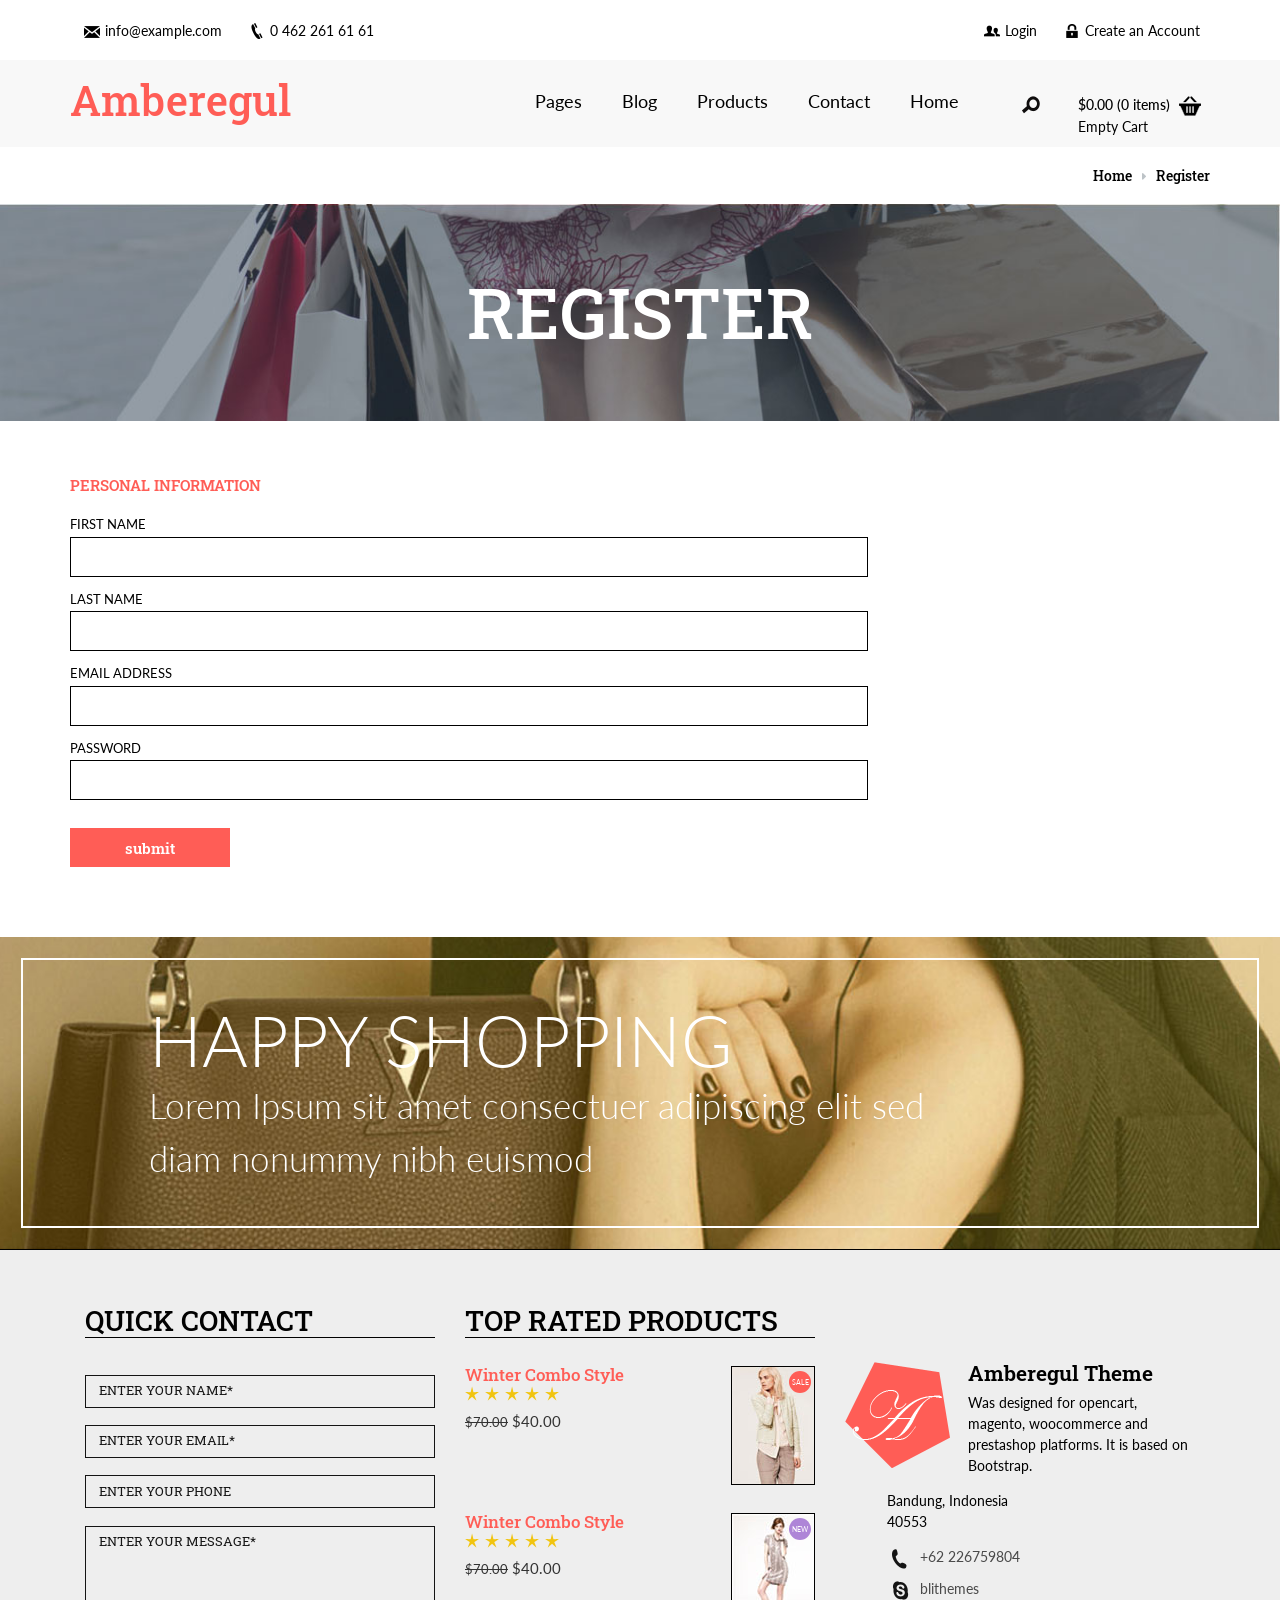
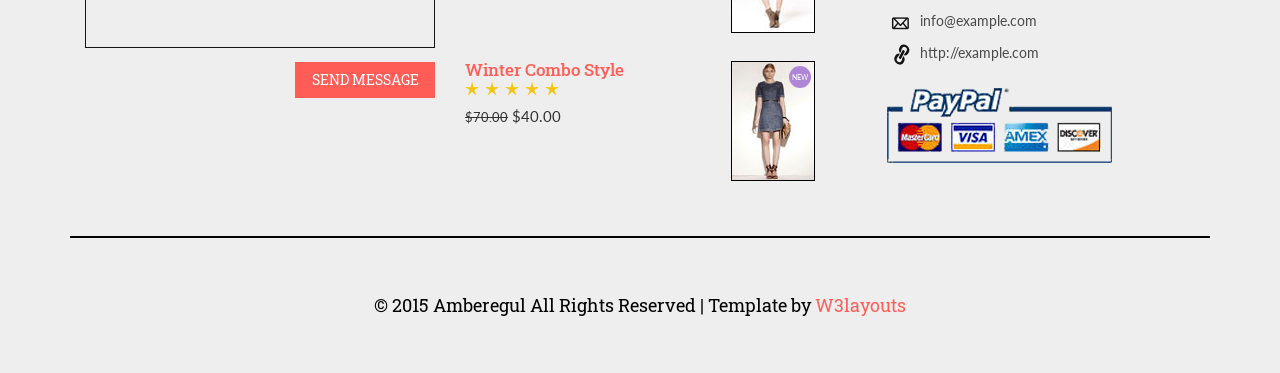
<file: src/main/webapp/resources/templates/register.html>
<!--A Design by W3layouts 
Author: W3layout
Author URL: http://w3layouts.com
License: Creative Commons Attribution 3.0 Unported
License URL: http://creativecommons.org/licenses/by/3.0/
-->
<!DOCTYPE html>
<html>
<head>
<title>Amberegul A Ecommerce Category Flat Bootstarp Resposive Website Template | Register :: w3layouts</title>
<link href="css/bootstrap.css" rel="stylesheet" type="text/css" media="all" />
<!-- jQuery (necessary for Bootstrap's JavaScript plugins) -->
<script src="js/jquery.min.js"></script>
<!-- Custom Theme files -->
<!--theme-style-->
<link href="css/style.css" rel="stylesheet" type="text/css" media="all" />	
<!--//theme-style-->
<meta name="viewport" content="width=device-width, initial-scale=1">
<meta http-equiv="Content-Type" content="text/html; charset=utf-8" />
<meta name="keywords" content="Mihstore Responsive web template, Bootstrap Web Templates, Flat Web Templates, Andriod Compatible web template, 
Smartphone Compatible web template, free webdesigns for Nokia, Samsung, LG, SonyErricsson, Motorola web design" />
<script type="application/x-javascript"> addEventListener("load", function() { setTimeout(hideURLbar, 0); }, false); function hideURLbar(){ window.scrollTo(0,1); } </script>
<!--fonts-->
<link href='http://fonts.googleapis.com/css?family=Roboto+Slab:300,700,400' rel='stylesheet' type='text/css'>
<link href='http://fonts.googleapis.com/css?family=Lato:100,300,400,700,900' rel='stylesheet' type='text/css'>
<!--//fonts-->
<!-- start menu -->
<link href="css/megamenu.css" rel="stylesheet" type="text/css" media="all" />
<script type="text/javascript" src="js/megamenu.js"></script>
<script>$(document).ready(function(){$(".megamenu").megamenu();});</script>
<!--//slider-script-->
<script src="js/simpleCart.min.js"> </script>
</head>
<body> 
<!--header-->	
<div class=" header-product">
	<div class="header-top com">
		<div class="container">
			<div class="header-top-in grid-1">
				<ul class="support">
					<li ><a href="mailto:info@example.com" ><i > </i>info@example.com</a></li>
					<li ><span ><i class="tele-in"> </i>0 462 261 61 61</span></li>			
				</ul>
				<ul class=" support-right">
					<li ><a href="account.html" ><i class="men"> </i>Login</a></li>
					<li ><a href="account.html" ><i class="tele"> </i>Create an Account</a></li>			
				</ul>
				<div class="clearfix"> </div>
			</div>
		</div>
			<div class="header-bottom bottom-com">
			<div class="container">			
				<div class="logo">
					<h1><a href="index.html">Amberegul</a></h1>
				</div>
				<div class="top-nav">
				<!-- start header menu -->
		<ul class="megamenu skyblue menu-in">
			<li><a  href="index.html">Home</a></li>
			
			<li class="active grid"><a  href="#">Pages</a>
				<div class="megapanel">
					<div class="row">
						<div class="col1">
							<div class="h_nav">
								<h4>SUBMENU1</h4>
								<ul>
									<li><a href="about.html">About</a></li>
									<li><a href="product.html">men</a></li>
									<li><a href="product.html">women</a></li>
									<li><a href="product.html">accessories</a></li>
									
								</ul>	
							</div>							
						</div>
						<div class="col1">
							<div class="h_nav">
								<h4>SUBMENU2</h4>
								<ul>
									<li><a href="product.html">trends</a></li>
									<li><a href="product.html">sale</a></li>
									<li><a href="product.html">style videos</a></li>
									<li><a href="product.html">accessories</a></li>
									<li><a href="product.html">kids</a></li>
									<li><a href="product.html">style videos</a></li>
								</ul>	
							</div>							
						</div>
						<div class="col1 col5">
							<iframe src="https://player.vimeo.com/video/10777111?color=ffffff&title=0&byline=0&portrait=0"  webkitallowfullscreen mozallowfullscreen allowfullscreen></iframe> 
						</div>
						
					</div>
					
    				</div>
				</li>	
		<li ><a  href="404.html">Blog</a></li>				
				<li><a  href="#">Products</a>
				<div class="megapanel">
					<div class="row">
						<div class=" col-nav">
							<div class="h_nav">
								<h4>BEST SELLING</h4>
								<div class="sell">
									<div class="men">
										<a href="product.html"><img src="images/pi.jpg" alt="" ></a>
									</div>
									<div class="men-in">
										<h6>Lorem Ipsum</h6>
										<span>$.60.00</span>
									</div>
									<div class="clearfix"> </div>
								</div>	
								<div class="sell">
									<div class="men">
										<a href="product.html"><img src="images/pi11.jpg" alt="" ></a>
									</div>
									<div class="men-in">
										<h6> Dummy Text</h6>
										<span>$.160.00</span>
									</div>
									<div class="clearfix"> </div>
								</div>	
								<div class="sell">
									<div class="men">
										<a href="product.html"><img src="images/pi12.jpg" alt="" ></a>
									</div>
									<div class="men-in">
										<h6>Standard Chunk</h6>
										<span>$.80.00</span>
									</div>
									<div class="clearfix"> </div>
								</div>	
							</div>							
						</div>
						<div class=" col-nav">
							<div class="h_nav">
								<h4>TOP RATE</h4>
								<div class="sell">
									<div class="men">
									<a href="product.html"><img src="images/pi13.jpg" alt="" ></a>
									</div>
									<div class="men-in">
										<h6> Perspiciatis Und</h6>
										<span>$.90.00</span>
									</div>
									<div class="clearfix"> </div>
								</div>	
								<div class="sell">
									<div class="men">
										<a href="product.html"><img src="images/pi.jpg" alt="" ></a>
									</div>
									<div class="men-in">
										<h6>Veritatis Et</h6>
										<span>$.60.00</span>
									</div>
									<div class="clearfix"> </div>
								</div>	
								<div class="sell">
									<div class="men">
										<a href="product.html"><img src="images/pi11.jpg" alt="" ></a>
									</div>
									<div class="men-in">
										<h6>Lorem Ipsum</h6>
										<span>$.100.00</span>
									</div>
									<div class="clearfix"> </div>
								</div>	
							</div>							
						</div>
					</div>
    				</div>
				</li>
				
				<li><a  href="contact.html">Contact</a>
					
				</li>
		 </ul> 
		 <!---->
		 <div class="search-in" >
			<div class="search" >
						<form action="search.html">
							<input type="text" value="Keywords" onfocus="this.value = '';" onblur="if (this.value == '') {this.value = 'Keywords';}" class="text">
							<input type="submit" value="SEARCH">
						</form>
							<div class="close-in"><img src="images/close.png" alt="" /></div>
					</div>
						<div class="right"><button> </button></div>
				</div>
						<script type="text/javascript">
							$('.search').hide();
							$('button').click(function (){
							$('.search').show();
							$('.text').focus();
							}
							);
							$('.close-in').click(function(){
							$('.search').hide();
							});
						</script>

					<!---->
				<div class="cart box_1">
						<a href="checkout.html">
						<h3> <div class="total">
							<span class="simpleCart_total"></span> (<span id="simpleCart_quantity" class="simpleCart_quantity"></span> items)</div>
							<img src="images/cart.png" alt=""/></h3>
						</a>
						<p><a href="javascript:;" class="simpleCart_empty">Empty Cart</a></p>
						<div class="clearfix"> </div>
					</div>

					<!---->
				</div>
				<div class="clearfix"> </div>
			</div>
		</div>
		</div>
		
	</div>
<!---->
<div class="container">
	<h6 class="dress"><a href="index.html">Home</a> <i> </i> Register </h6>
</div>
<div class="back">
	<h2>REGISTER</h2>
</div>
		<!---->
		<div class="container">
		<div class="register">
		<h3>PERSONAL INFORMATION</h3>
		  	  <form> 
				
					
					<div class="mation">
					<div>
						<span>First Name</span>
						<input type="text"> 
					</div>
					<div>
						<span>Last Name</span>
						<input type="text"> 
					 </div>
					 <div>
						 <span>Email Address</span>
						 <input type="text">
						 </div>
						 <div>
							<span>Password</span>
								<input type="text">						 
					</div>
					 </div>
				     <input type="submit" value="submit">
				</form>
				
				
		   </div>
			</div>
			<!---->
					<div class="bottom-grid1">
					
					<div class="fit1">
						<h3>HAPPY SHOPPING</h3>
						<p>Lorem Ipsum sit amet consectuer adipiscing elit
sed diam nonummy nibh euismod</p>
					</div>
				</div>
<!---->
	<div class="footer">
		<div class="container">
			<div class="col-md-4 footer-top">
				<h3>QUICK CONTACT</h3>
				<form>
						
						<input type="text" value="ENTER YOUR NAME*" onfocus="this.value='';" onblur="if (this.value == '') {this.value ='ENTER YOUR NAME*';}">
						
						<input type="text" value="ENTER YOUR EMAIL*" onfocus="this.value='';" onblur="if (this.value == '') {this.value ='ENTER YOUR EMAIL*';}">
						
						<input type="text" value="ENTER YOUR PHONE" onfocus="this.value='';" onblur="if (this.value == '') {this.value ='ENTER YOUR PHONE';}">
					
						<textarea cols="77" rows="6" value="" onfocus="this.value='';" onblur="if (this.value == '') {this.value = 'ENTER YOUR MESSAGE*';}">ENTER YOUR MESSAGE*</textarea>
						
							<input type="submit" value="SEND MESSAGE" >
						
					</form>

			</div>
			<div class="col-md-4 footer-middle">
				<h3>TOP RATED PRODUCTS</h3>
					<div class="product-go">
							<div class="grid-product">
								<h6><a href="#" >Winter Combo Style</a></h6>
								<ul class="star-footer">
									<li><a href="#"><i> </i></a></li>
									<li><a href="#"><i> </i></a></li>
									<li><a href="#"><i> </i></a></li>
									<li><a href="#"><i> </i></a></li>
									<li><a href="#"><i> </i></a></li>
								</ul>
								<span class=" price-in"><small>$70.00</small> $40.00</span>
							</div>
								<div class="fashion">
									<a href="#"><img class="img-responsive " src="images/f1.jpg" alt="">
									<p>SALE</p></a>
								</div>
							<div class="clearfix"> </div>
							</div>
								<div class="product-go">
							<div class="grid-product">
								<h6><a href="#" >Winter Combo Style</a></h6>
								<ul class="star-footer">
									<li><a href="#"><i> </i></a></li>
									<li><a href="#"><i> </i></a></li>
									<li><a href="#"><i> </i></a></li>
									<li><a href="#"><i> </i></a></li>
									<li><a href="#"><i> </i></a></li>
								</ul>
								<span class=" price-in"><small>$70.00</small> $40.00</span>
							</div>
								<div class="fashion">
									<a href="#"><img class="img-responsive " src="images/f2.jpg" alt="">
									<p class="new1">NEW</p></a>
								</div>
							<div class="clearfix"> </div>
							</div>
								<div class="product-go">
							<div class="grid-product">
								<h6><a href="#" >Winter Combo Style</a></h6>
								<ul class="star-footer">
									<li><a href="#"><i> </i></a></li>
									<li><a href="#"><i> </i></a></li>
									<li><a href="#"><i> </i></a></li>
									<li><a href="#"><i> </i></a></li>
									<li><a href="#"><i> </i></a></li>
								</ul>
								<span class=" price-in"><small>$70.00</small> $40.00</span>
							</div>
								<div class="fashion">
									<a href="#"><img class="img-responsive " src="images/f3.jpg" alt="">
									<p class="new1">NEW</p></a>
								</div>
							<div class="clearfix"> </div>
							</div>

			</div>
			<div class="col-md-4 footer-bottom">
				<div class="logo-footer">
					<div class="logo-bottom">
						<a href="#"><img src="images/lo.png" alt=""></a>
					</div>
					<div class="logo-the">
						<h4>Amberegul Theme</h4>
						<p>Was designed for opencart, magento, 
woocommerce and prestashop platforms. 
It is based on Bootstrap.</p>
					</div>
					<div class="clearfix"> </div>
				</div>
				<div class="indo">
				<p class="in">Bandung, Indonesia <span>40553</span></p>
					<ul class="social-footer ">
						<li><span><i> </i>+62 226759804 </span></li>
						<li><span><i class="down"> </i>blithemes</span></li>
						<li><a href="mailto:info@example.com"><i class="mes"> </i>info@example.com</a></li>
						<li><a href="#"><i class="mes-in"> </i>http://example.com</a></li>
					</ul>
					<a href="#"><img src="images/pa.png" alt=""></a>
					</div>
			</div>
			<div class="clearfix"> </div>
			<p class="footer-class">© 2015 Amberegul All Rights Reserved | Template by  <a href="http://w3layouts.com/" target="_blank">W3layouts</a> </p>
		</div>
	</div>
<!---->
</body>
</html>
</file>
<file: src/main/webapp/resources/templates/css/style.css>
/*--A Design by W3layouts 
Author: W3layout
Author URL: http://w3layouts.com
License: Creative Commons Attribution 3.0 Unported
License URL: http://creativecommons.org/licenses/by/3.0/
--*/
body{
	background:#fff;
	font-family: 'Lato', sans-serif;
}
body a{
	transition: 0.5s all;
	-webkit-transition: 0.5s all;
	-o-transition: 0.5s all;
	-moz-transition: 0.5s all;
	-ms-transition: 0.5s all;
}
 ul{
	padding: 0;
	margin: 0;
}
h1,h2,h3,h4,h5,h6,label,p{
	margin:0;	
}
/*----*/
.itemContainer{
	width:100%;
	float:left;
}

.itemContainer div{
	float:left;
	margin: 5px 20px 5px 20px ;
}

.itemContainer a{
	text-decoration:none;
}

.cartHeaders{
	width:100%;
	float:left;
}

.cartHeaders div{
	float:left;
	margin: 5px 20px 5px 20px ;
}
.item_add {

}		
.grid_1 img{
	margin-bottom:1em;
}
.box_1{
	float:right;
	  width: 19%;
	    margin-top: 1em;
}
.box_1 h3{
  color: #000;
  font-size: 1em;

    float: left;
}
.box_1 h3 img{
	margin-left: 5px;
}
.box_1 p{

  float: left;
}
.box_1 p a{
	color:#000;
	font-size:1em;
}
.box_1 p a:hover{
	color:#ff5d56;
	text-decoration:underline;
}
.total {
  display: inline-block;
}
.header{
	background: url("a7.jpg") no-repeat center;
	width:100%;
	background-size:cover;
	min-height: 750px;
	display: block;
}
.header-top{
	background:rgba(0, 0, 0, 0.23);
}
.header-top-in{
	  padding: 0 2em 0.5em;
	background:rgba(225, 225, 225, 0.68);
	border-bottom-left-radius: 20px;
	border-bottom-right-radius: 20px;
}
.header-bottom {
  padding: 1em 0 1em;
}
ul.support{
	float:left;
}
ul.support-right{
	float:right;
}
 ul.support li,ul.support-right li {
	display: inline-block;
	margin: 1.5em 0.7em 1.2em;
}
 ul.support li a, ul.support li span,ul.support-right li a{
	font-size: 1em;
	text-decoration: none;
	color:#000;
	vertical-align:top;
}
ul.support li a:hover,ul.support-right li a:hover{
	color:#ff5d56;
}
ul.support li i,ul.support-right li i{
	background: url(../images/img-sprite.png) -104px -9px;
	width: 22px;
	height: 22px;
	display: inline-block;
	vertical-align: middle;
	margin: 0 3px 0 0;
	  
}
ul.support li i.tele-in{
	background-position:-128px -9px;
}
ul.support-right li i.men{
	background-position:-57px -9px;
}
ul.support-right li i.tele{
	background-position:-80px -9px;
}
.logo  h1{	
	font-size:3em;
	font-family: 'Roboto Slab', serif;
}
.logo  h1 a{
	text-decoration:none;
	color:#ff5d56;
}
.logo{
	float:left;
	  margin-top: 0.5em;
}
.top-nav{
	float:right;
	  margin-top: 0.8em;
	    width: 61%;
}
.skyblue{
	float:left;
}
/*----*/
.search-in{
	float: left;
	 width: 4%;
	 position: relative;
}
.search{
	position: absolute;
	top: 67px;
	display: block;
	z-index: 100;
	background:#000;
	width: 306px;
	  right: 0;
	 padding: 1em;
}
.search input[type=text]{
	background:none;
	padding:7px;
	width:70%;
	font-size:0.9em;
	color:#000;
	-webkit-appearance: none;
	border: 1px solid #fff;
	outline: none;
}
.search input[type=submit]{
	background:#ff5d56;
	padding:9px 10px;
	width:25%;
	font-size:0.9em;
	color:#fff;
	-webkit-appearance: none;
	border: none;
	outline: none;
	font-family: 'Roboto Slab', serif;
	position: absolute;
  top: 13px;
}
.search input[type=text]:focus{
	color:#5d5d5d;
}

.close-in{
	position: absolute;
	top: -22px;
	right: 0px;
	cursor: pointer;
}
.right button {
	cursor: pointer;
	font-size: .8em;
	color: #777;
	position: absolute;
	bottom: 0;
	top:12px;
	right: 0px;
	border: none;
	outline: none;
	  background: url('../images/img-sprite.png') no-repeat -9px -44px ;
	  width: 25px;
	  height: 25px;
	  padding: 0;
}
/*----*/
.cssmenu {
	margin-top: 3px;
}
.cssmenu ul {
	float: right;
	padding: 0;
	margin: 0;
	list-style: none;
}
.cssmenu ul li {
	display: inline-block;
}
.cssmenu ul li {
	display: inline-block;
}
.cssmenu ul li a{
    color: #B8B8B8;
	font-size:13px;
}
.cssmenu ul li a:hover, .h_nav ul li a:hover, .content_box h4 a:hover, ul.list_1 li a:hover, .box_3 h4 a:hover{
	color:#f54d56;
	text-decoration:none;
}
/*--menu--*/
/* dCodes Framework:(c) TemplateAccess */
/* start menu */
.h_nav h4{
	border-bottom:1px solid #fff;
	font-size: 1.3em;
	color:#fff;
	line-height: 1.8em;
	margin-bottom: 4%;
	width:80%;
}
.h_nav h4.top{
	margin-top: 12%;
}
.h_nav ul li{
	display: block;
}
.h_nav ul li a{
	display:block;
	font-size:1em;
	color:#fff;
	text-transform:capitalize;
	line-height:2em;
	-webkit-transition: all 0.3s ease-in-out;
	-moz-transition: all 0.3s ease-in-out;
	-o-transition: all 0.3s ease-in-out;
	transition: all 0.3s ease-in-out;
}
.h_nav ul li a:hover{
	
	text-decoration:underline;
}
.men{
	float:left;
	width:25%;
}
.men-in{
	float:right;
	padding: 2em 0 0;
	width:50%;
}
.men-in h6{
	color:#bcbaba;
	font-size: 1.2em;
}
.men-in span{
	color:#fff;
	font-size: 1.4em;
}
.sell{
	padding:0.5em 0;
}
/* start icon styles */
/*--- slider-css --*/

.banner{	
	text-align:right;
	  float: right;
  width:44%;
    margin-top: 10em;
}
.banner-top{
		background: rgba(255, 93, 86, 0.2);
		padding: 1em 3em;
		
}
.banner h2{
	color: #000;
	font-size: 3em;
	text-transform: uppercase;
	  font-family: 'Roboto Slab', serif;
}
.banner	p{
	color: #FFF;
	line-height: 1.5em;
	font-size: 2em;
	margin:1em 0 0em 0;
	font-weight: 300;
}
a.morebtn{
	background:#ff5d56;
	padding:0.2em 0;
	display:block;
	font-size:1.7em;
	color:#FFF;
	width:40%;
	margin:0 auto;
	float: left;
	border: 1px solid #ff5d56;
	text-align: center;
	text-decoration: none;
}
a.morebtn:hover{
	background: none;
	border: 1px solid #000;
	color:#000;
}
a.at-in{
	background: none;
	border: 1px solid #000;
	margin-left:1em;
	color:#000;
}
.now {
  margin: 1em 0 0 20em;
}
a.at-in:hover{
	background: #ff5d56;
	border: 1px solid #ff5d56;
	color:#fff;
}
/*----*/
.black a, .black-in a{
	text-decoration:none !important;
}
.shoe{
	background: #231a1a;
	padding: 3em 4.5em 4em;
	box-shadow: 1px 1px 7px #C4C3C3;
}
.bag{
	background: #98725e;
	  padding: 3em 4.8em 4em;
}
.shoe h3{
	font-size:2.8em;
	text-shadow: 1px 1px 9px #000;
	 font-family: 'Roboto Slab', serif;
	 color:#e1dcdc;
}
a.shoe h3{
	text-decoration:none;
}
.bag h3{
	 color:#fff;
}
.black,.black-in{
	position: relative;
}
.black img{
	position: absolute;
	 bottom: -29px;
  left: 0;
}
.black-in img{
	position: absolute;
	 bottom: -29px;
  	right: 0;
}
.content-top {
  padding: 3em 0;
}
.col-top-bottom{
	background: #696767;
	padding: 3.2em;
	text-align: center;
	  margin: 3em 1em 0;
	  box-shadow: 1px 1px 7px #696767;
}
h3.menber{
	font-size:3em;
	text-shadow: 1px 1px 9px #000;
	 font-family: 'Roboto Slab', serif;
	 color:#fff;
	 float: left;
}
a.now-in{
	 font-family: 'Roboto Slab', serif;
	padding:0.3em 0.7em;
	display:block;
	font-size:2em;
	color:#FFF;
	margin:0 auto;
	float: right;
	border: 2px solid #fff;
	text-align: center;
	text-decoration: none;
	background: #696767;
}
a.now-in:hover{
		background: #ff5d56;
		border: 2px solid #ff5d56;
}
.per{
	position: relative;
}
.six{
	position: absolute;
	top:0;
	background:rgba(255, 93, 86, 0.38);
	  padding: 7em 1em 0;
	  width: 90%;
  height: 100%;
  text-align: center;
}
.six h4{
	font-size:2.5em;
	color:#fff;
	font-family: 'Roboto Slab', serif;
	text-shadow: 1px 1px 9px #000;
}
.six p{
	font-size:2em;
	color:#fff;
	border-bottom: 2px solid #fff;
	  margin: 0.5em 0;
}
.six span{
	font-size:6em;
	color:#fff;
	font-weight: 100;
}
/******** SAP ************/
.sap_tabs{
	clear:both;
	padding: 0em 0 2em;
}
.tab_box{
	background:#fd926d;
	padding: 2em;
}
.top1{
	margin-top: 2%;
}
.resp-tabs-list {
	width: 50%;
	list-style: none;
	padding: 0;
	margin: 0 auto;
}
.resp-tab-item{
	color:#000;
	font-size: 1.4em;
	  font-family: 'Roboto Slab', serif;
	cursor: pointer;
	padding: 6px ;
	display: inline-block;
	margin: 0;
	text-align: center;
	list-style: none;
	float: left;
	width:26%;
	outline: none;
	-webkit-transition: all 0.3s ease-out;
	-moz-transition: all 0.3s ease-out;
	-ms-transition: all 0.3s ease-out;
	-o-transition: all 0.3s ease-out;
	transition: all 0.3s ease-out;
	text-transform: uppercase;
	border: 2px solid #000;
	margin: 0 0.5em 0;
}
.resp-tab-active{
	background:#000;
	text-shadow: none;
	color:#fff;
	border: 2px solid #000;
}
.resp-tabs-container {
	padding: 0px;
	background-color: #fff;
	clear: left;
	
}
h2.resp-accordion {
	cursor: pointer;
	padding: 5px;
	display: none;
}
.resp-tab-content {
	display: none;
}
.resp-content-active, .resp-accordion-active {
   display: block;
}

.tab_img{

	padding:2em 1em;
}
.img-top {
	float: left;
	width: 33.33%;
	  position: relative;
}

.tab_desc {
  background: rgba(0, 0, 0, 0.15);
  position: absolute;
  top: 0;
  width: 100%;
  height: 100%;
    padding: 15em 2em 0;
    display: none;
}
/*----*/
.col-in{
	position: absolute;
	top: 1%;
	right: 1%;
}
.col-in p{
	background: #ae85d7;
	color: #fff;
	font-size: 1.3em;
	width: 60px;
  height: 60px;
  border-radius: 100px;
  display: block;
padding: 1em 0 0;
  text-align: center;
  font-weight: 300;
}
.col-in-1 p{
	background: #ff5d56;
	line-height: 0.8em;
}
.col-in-1 p span{
	font-size:14px;
}
/*----*/
ul.round-top {
  text-align: center;
}
.round-top li{
	display: inline-block;
}
.round-top li i{
	  background: url(../images/img-sprite.png) -81px -38px ;
  width: 45px;
  height: 45px;
  display: inline-block;
}
.round-top li i.round{
	  background-position:  -138px -38px ;
}
h6.jean{
	float: left;
	color:#fff;
	font-size: 2em;
	font-weight: 600;
	  margin-top: 0.3em;
}
span.dollor{
	float: right;
	font-size: 2.5em;
	color:#2c3e50;
	font-weight: 100;
}
.social-in {
	float: right;
}
.social {
	float:left;
}
.social li{
	display:inline-block;
}
.social li i{
	  background: url(../images/img-sprite.png) -195px -42px ;
  width: 37px;
  height: 37px;
  display: inline-block;
}
.social li i.text{
	  background-position:  -249px -45px ;
}
.social-in {
	float: right;
}
.social-in li{
	display:inline-block;
}
.social-in li i{
	  background: url(../images/img-sprite.png) -300px -47px ;
  width: 28px;
  height: 28px;
  display: inline-block;
}
.agency {
  padding: 15em 0 0;
}
.img-top:hover .tab_desc{
	display: block;
}
.sap_tabs h2{
	color:#000;
	font-size: 3em;
	  font-family: 'Roboto Slab', serif;
	  text-align: center;
	  padding: 0.4em 0 1em;
}
label.line{
	width: 15%;
  background: #000;
  height: 1px;
  display: block;
  margin: 0 auto;
}
/*----*/
.content-bottom{
	  background: url(../images/back.jpg) center ;
  width: 100%;
  min-height: 335px;
  display: block;
  background-size: cover;
  text-align: center;
}
.content-bottom p{
	color:#fff;
	font-size: 2.8em;
	  font-family: 'Roboto Slab', serif;
	  width:90%;
	  margin:0 auto;
	  padding: 1em 0 0.5em;
	    line-height: 1.5em;
}
.content-bottom span{
	color:#fff;
	font-size: 3em;	 
	 margin: 0.1em 0 0;
  display: block;
}
label.line1 {
  width: 10%;
  background: #fff;
  height: 1px;
  display: block;
  margin: 0 auto;
}
/*----*/
.content-bottom-top h3{
	color:#000;
	font-size: 2.4em;
  border-bottom: 1px solid #000;
  display: inline-block;
	  font-family: 'Roboto Slab', serif;
	    margin: 0 0.4em;
}
.col-on h4{
	color:#000;
	font-size: 2.6em;
}
.col-on span{
	color:#000;
	font-size: 0.9em;
}
.on-para p{
	color:#000;
	font-size: 1em;
	  margin: 1.5em 0;
	  line-height: 1.4em;
}
a.sed {
    background: none;
  border: 2px solid #000;
  color: #000;
  padding: 0.3em 0.7em;
  font-size: 1.1em;
  text-align: center;
  text-decoration: none;
  float: right;
}
a.sed:hover {
    background: #ff5d56;
  border: 2px solid #ff5d56;
  color:#fff;
}
.van,.van-in{
	padding:0;
}
.van img{
	width:100%;
}
.van-in{
	background: #0099ff;
	padding: 1.5em;
	text-align :center;
}
.van-in h5{
	color:#fff;
	font-size: 2em;
}
.van-in span{
	color:#fff;
	font-size: 7em;
	font-weight: 100;
}
.blog-in-bottom{
	margin-top: 3em;
}
.grid-per{
	position: relative;
}
.six-per{
	position: absolute;
	top:0;
	background:rgba(255, 93, 86, 0.3);
	  padding: 4em 1em 0;
	  width: 100%;
  height: 100%;
  text-align: center;
}
.six-per h4{
	font-size:2.5em;
	color:#fff;
	font-family: 'Roboto Slab', serif;

}
.in-bus {
  background: #C4163D;
  }
.six-per p{
	font-size:1.3em;
	color:#fff;
	font-weight: 100;
	  margin:0em 0;
	  line-height: 1.5em;
}
.six-per span{
	font-size:8em;
	color:#fff;
	font-weight: 100;
	  display: block;
  padding: 0.2em 0;
}
.blog-in {
  margin: 4em 0;
}
.content-bottom-top {
  margin-top: 3em;
}
/* Default Skin */
.wmuSlider {
	position: relative;
	overflow: hidden;
}
ul.wmuSliderPagination{
	display:none;
}
.wmuGallery .wmuGalleryImage {
	margin-bottom: 10px;
}
.wmuSliderPrev, .wmuSliderNext {
	position: absolute;
	width: 34px;
  height: 34px;
	text-indent: -9999px;
	background: url(../images/img-sprite.png)no-repeat;
	z-index: 2;
	cursor: pointer;
}
.wmuSliderPrev {
	background-position:-9px -97px;
	right:45px;
	top: 0em;
}
.wmuSliderNext {
	background-position:-59px -97px;
	right:10px;
	top: 0;
}
/*----*/
.bottom-grid{
	position:relative;
  text-align: right;
    margin-bottom: 4em;
}
.fit{
	position: absolute;
	  top: 26%;
  right: 5%;
	color: #fff;
}
.fit h6{
	font-size:2.2em;
	font-weight:300;
}
.fit p{
	font-size:1.3em;
	  margin-top: 1em;
}
/*--footer--*/
.footer{
	background: #eeeeee;
	border-top:1px solid #000;
	padding: 4em 0 0;
}
.footer-top h3,.footer-middle h3{
	color:#010101;
	font-size:2em;
	border-bottom: 1px solid #010101;
	font-family: 'Roboto Slab', serif;
}
.footer-top input[type="text"],.footer-top textarea{
	width: 100%;
	padding: 0.5em 1em;
	margin: 0.7em 0;
	background: none;
	outline:none;
	border: 1px solid #141414;
	-webkit-appearance: none;
	font-size:0.9em;
	font-family: 'Roboto Slab', serif;
	color:#141414;
}
.footer-top input[type="text"]:hover,.footer-top textarea:hover{
		border: 1px solid #ff5d56;
}
.footer-top textarea{
	resize:none;
}
.footer-top input[type="submit"]{
	width: 40%;
	font-size: 1em;
	background: #ff5d56;
	padding: 0.5em 1em;
	text-align: center;
	color: #fff;
	border: none;
	outline:none;
	-webkit-appearance: none;
	font-family: 'Roboto Slab', serif;
	float:right;
	border:1px solid #ff5d56;
}
.footer-top input[type="submit"]:hover{
	background:none;
	border:1px solid #000;
	color:#000;
}
.footer-top form{
	margin: 2em 0 0;
}
/*----*/
.grid-product{
	float:left;
	width:68%;
}
.grid-product h6{
	font-size:1.2em;
	  font-family: 'Roboto Slab', serif;
}
.grid-product h6 a{
	color:#ff5d56;	
	text-decoration:none;
}
.grid-product h6 a:hover{
	color:#000;	
}
span.price-in{
	font-size: 1.1em;
	  padding: 0.3em 0 0;
  display: block;
}
span.price-in small{
	text-decoration: line-through;
}
.product-go {
	padding: 2em 0 0;
}
.fashion {
  float: right;
  width: 24%;
  position: relative;
}
.fashion p{
	color: #fff;
  font-size: 0.5em;
  background: #ff5d56;
  border-radius: 100px;
  width: 22px;
  height: 22px;
  position: absolute;
  top: 5px;
  right: 4px;
  text-align: center;
  padding: 0.8em 0 0;
}
.fashion p.new1{
	background: #ae85d7;
}
.fashion img{
	border: 1px solid #000;
}
 ul.star-footer li{
	display:inline-block;
	
}
 ul.star-footer li i{
	height: 16px;
	width: 16px;
	background: url("../images/img-sprite.png") no-repeat -108px -104px  ;
	display: inline-block;
}
.footer-bottom {
  margin: 4em 0 0;
}
.indo {
  padding: 1em 0em 0 3em;
}
/*----*/
.logo-bottom{
	float:left;
}
.logo-the{
	float:right;
	  width: 65%;
}
.logo-the h4{
		color:#000;
		font-size: 1.5em;
  font-family: 'Roboto Slab', serif;
  font-weight: 600;
  margin-bottom:0.3em ;
}
.logo-the p{
	color:#000;
	font-size:1em;
	  line-height:1.5em;
}
p.in {
  color: #000;
  font-size: 1em;
   line-height:1.5em;
}
p.in span {
  display: block;
}
ul.social-footer li{
	list-style:none;
}
ul.social-footer li span,ul.social-footer li a{
	font-size:1em;
	color:#494949;
	margin: 0 0 0.5em;
	display: block;
}
ul.social-footer li a:hover{
	text-decoration:none;
	color:#ff5d56;
}
ul.social-footer li  i{
	background: url(../images/img-sprite.png)no-repeat -148px -105px ;
  width: 25px;
  height: 25px;
	display: inline-block;
	transition: 0.5s all;
	-webkit-transition: 0.5s all;
	-o-transition: 0.5s all;
	-moz-transition: 0.5s all;
	-ms-transition: 0.5s all;
	vertical-align: middle;
	margin:0 8px 0 0;
}

ul.social-footer li  i.down{
	background-position:-171px -105px;
}
ul.social-footer li  i.mes{	
	background-position: -196px -105px;
}
ul.social-footer li  i.mes-in{
	background-position: -220px -105px;
}
ul.social-footer {
  padding:1em 0 ;
}
 p.footer-class {
 font-size: 1.3em;
  color: #000;
  text-align: center;
  border-top: 2px solid #000;
  padding: 3em 0 0;
  margin: 3em 0;
    font-family: 'Roboto Slab', serif;
}
p.footer-class a{
 		text-decoration: none;
 		color:#ff5d56;
}
p.footer-class a:hover{
 		color:#000;
 }
/*--PRODUCTS--*/

.bottom-com{
	background: #f8f8f8;
	padding: 0.7em 0;
}
.com{
	background: none;
}
.grid-1{
	background: none;	
  padding: 0;
}
.back{
	background: url(../images/product.jpg) 0px 0px;
  width: 100%;
  background-size: cover;
  min-height: 200px;
  display: block;
  text-align: center;
}
.back h2 {
  color: #fff;
  font-size: 5em;
  font-family: 'Roboto Slab', serif;
  text-align: center;
  padding: 1em 0;
}
/*----*/
.tags ul li {
	display: inline-block;
	float:left;
	    width: 22.8%;
  margin: 0.5em 2% 0 0;
  text-align: center;
}

.tags li a {
	font-size: 1em;
	display:block;
	padding: 0.3em 0.4em;
	text-decoration: none;
	color: #000;
	border: 1px solid #000;
}
.tags li a:hover {
	color: #fff;
	background:#ff5d56;
	border: 1px solid #ff5d56;
}

.tags ul li:nth-child(4),.tags ul li:nth-child(8),.tags ul li:nth-child(12){
	margin:0.5em 0 0;
}
/*----*/
.dress{
	float:right;
	font-size: 1em;
	color:#000;	
	padding: 1.5em 0;
	  font-family: 'Roboto Slab', serif;
}
.dress a{
	text-decoration: none;
	color:#000;
}
.dress i{
	  background: url(../images/img-sprite.png)no-repeat -346px -109px ;
  width: 8px;
  height: 10px;
  display: inline-block;
  margin: 0 5px;
}
/*----*/
h3.cate {
	color: #000;
	  border-bottom: 1px solid #000;
  width: 69%;
	font-size: 2em;
  font-family: 'Roboto Slab', serif;
}
.of-left{
	 border-bottom: 1px solid #000;
}
h3.cate-on {	
  width: 37%;
}
ul.dropdown-menu1 {
  margin: 2em 0;
}
ul.dropdown-menu1 li {
list-style:none;

}
ul.dropdown-menu1 li p{
width:100%;

}
label.amount {
  color: #000;
  font-size: 1.1em;
    font-family: 'Roboto Slab', serif;
}
input#amount {
  font-size: 1.1em;
    font-family: 'Roboto Slab', serif;
  margin-left: 1%;
  outline:none;
}
a.go {
 
  font-size: 1em;
  background: #ff5d56;
  padding: 0.5em 1em;
  text-align: center;
  color: #fff;
text-decoration:none;
  font-family: 'Roboto Slab', serif;
  float: right;
   border: 1px solid #ff5d56;
}
a.go:hover{
   background: none;
  border: 1px solid #000;
  color: #000;
 
}
.price-grid {
  padding-bottom: 1em;
}

/*----*/
ul.kid-menu{
	display: block !important;
}
.menu {
	width: auto;
	height: auto;
	padding: 0;
	list-style: none;
	margin: 1.5em 0;	
}
.menu > li > a {
	width: 100%;
  margin: 0.3em 0;
	display:inline-block;
	position: relative;
	color: #666;
	font-size: 1.1em;
	text-decoration:none;
	
}
.menu > li > a:hover{
	color:#ff5d56;
}
.menu ul li a {	
	width: 100%;
	display: inline-block;
	position: relative;
	font-size:1.1em;
	margin:0.3em 0;
	color: #666;
	text-decoration:none;
	
	text-indent: 1.2em;
}
.menu ul li a:hover{
	color:#ff5d56;
}
ul.kid-menu li{
	list-style: none;
	
}
.sellers {
  padding: 2em 0;
}
.tags {
  padding: 1.5em 0 0;
}
h3.best {
  color: #000;
  border-bottom: 1px solid #000;
  width: 81%;
  font-size: 2em;
  font-family: 'Roboto Slab', serif;
}
/*----*/
.product-middle{
	background: url(../images/product1.jpg) center;
  width: 100%;
  min-height: 45px;
  display: block;
  background-size: cover;
}
.fit-top{
	
  width: 100%;
	padding: 1em 1em;
}
 h6.shop-top{
	font-size:1.1em;
	font-weight:300;
	float:left;
	color: #fff;
	  margin-top: 0.3em;
}
a.shop-now{
	font-size:0.9em;
	  float: right;
	  text-decoration: none;
	  border: 1px solid #ffffff;
	  padding: 0.2em 0.4em;
	  color:#fff;
}
a.shop-now:hover{
	  border: 1px solid #ff5d56;
	  background:#ff5d56;
}
h3.tag {
	color: #000;
	  border-bottom: 1px solid #000;
  width: 32%;
	font-size: 2em;
  font-family: 'Roboto Slab', serif;
}
.of-left-in{
	 border-bottom: 1px solid #000;
}

/*----*/
.fashion-grid{
	float:left;
	  width: 24%;
}
.fashion-grid1{
	float: right;
	  width: 68%;
}
 h6.best2 {
  font-size: 1.2em;
  font-family: 'Roboto Slab', serif;
 }
 h6.best2 a{
 	color:#000;
 	text-decoration: none;
 }
 h6.best2 a:hover{
	color:#ff5d56;
 }
 span.price-in1 {
  font-size: 1.1em;
  padding: 0.3em 0 0;
  display: block;
  color:#ff5d56;
}
span.price-in1 small {
  text-decoration: line-through;
}
/*--product-right--*/
.mens-toolbar {
    margin-bottom: 1em;
  padding: 0em 1em;

}
.grid-chain-bottom {
  margin: 1em 0 0;
}
.cart-add {
  margin-top: 1em;
}
.sort {
	float: right;
}
.sort select{
	color:#000;
	font-size: 0.9em;
	outline:none;
	cursor:pointer;
padding: 0.3em;
}
p.showing{
	float: left;
	color:#000;
	font-size:1em;
}
.chain-grid img{
	width:100%;
}
.top-product {
  padding: 1em 0;
}
.col-md-9{
	padding: 0;
}
/*----*/
.grid-chain-bottom h6 {
  font-size: 1.2em;
  
   font-family: 'Roboto Slab', serif;
}
.grid-chain-bottom h6 a{
  text-decoration: none;
  color: #000;
}
.grid-chain-bottom h6 a:hover{
  color: #ff5d56;
}
.price-at{
	float: left;
}
.price-at-bottom{
	float:right;
}
.price-at-bottom span{
	color:#000;
	font-size: 1em;
}
a.add1{
	float: left;
	color:#fff;
	font-size:1em;
	text-align: center;
	background: #34495e;
	padding: 0.3em;
	text-decoration: none;
	  width: 83%;
}
a.add1:hover{
	background:#f1c40f;
}
a.add2{
	float: right;	
}
a.add1 i{
	background: url(../images/img-sprite.png)no-repeat -260px -106px;
  width: 19px;
  height: 19px;
  display: inline-block;
  vertical-align: middle;
    margin: 0 0 0 20px;
}
a.add2 i{
	background: url(../images/img-sprite.png)no-repeat -299px -100px ;
  width: 29px;
  height: 29px;
  display: inline-block;
}
.product {
  padding: 3em 0;
}
.grid-span-1 {
  position: relative;
}
.link{
	position: absolute;
	top:0;
	text-align: center;
	padding: 11.5em 0 0;
	 width: 100%;
	display: none;
}
.link ul li{
	display: inline-block;
}
.link ul li i {
    background: url(../images/img-sprite.png)no-repeat -4px -154px ;
  width: 46px;
  height: 46px;
  display: inline-block;
}
.link ul li i.white1 {
    background-position:  -59px -154px ;
  
}
.grid-span-1:hover .link{
		display: block;
}
.grid-span-1 span{
	color: #fff;
  font-size: 1.1em;
  background: #ae85d7;
  border-radius: 100px;
  width: 50px;
  height: 50px;
  position: absolute;
  top: 5px;
  right: 4px;
  text-align: center;
  padding: 0.9em 0 0;
}
.per1{
	position: relative;
	margin: 3em 0;
}
.six1{
	position: absolute;
	top:0;
	font-weight: 100;
	  padding: 5em 1em 0;
	  width: 100%;
  height: 100%;
  text-align: center;
}
.six1 h4{
	font-size:2.5em;
	color:#ff5d56;
	font-family: 'Roboto Slab', serif;
font-weight: 100;	
}
.six1 p{
	font-size:2em;
	color:#ff5d56;
	  margin: 0.5em 0;
}
.six1 span{
	font-size:6em;
	color:#ff5d56;
	font-weight: 100;
}
/*--start--*/
ul.start {
	  padding: 1em 0;
  float: right;
}
ul.start li {
	display: inline-block;
    
}
ul.start li.arrow a, ul.start li span {
	text-decoration: none;
	color: #362f2f;
	font-size: 1em;
	padding: 0.6em 0em;
	  border: 1px solid #000;
	display:block;
	font-weight: 400;
	width:40px;
	height: 40px;
	text-align: center;
}
ul.start li span,ul.start li.arrow a:hover{
	background: #bdc3c7;
	
}
ul.start li a i{
	background: url(../images/img-sprite.png)no-repeat -121px -159px;
  width: 40px;
  height: 40px;
	display:inline-block;
	vertical-align:middle;	
}
ul.start li a i.next {
	background-position:-168px -159px;
}
.phone{
	background: #95a5a6;
	padding: 1.1em ;
}
.num{
	float: left;
	color:#fff;
}
.num span,.num1 span,.num2 span{
	font-size: 1.4em;
	font-weight: 900;
}
.num p,.num1 p,.num2 p{
	font-size:1em;
}
i.phone-in{
	float:right;
	  background: url(../images/img-sprite.png)no-repeat -230px -154px ;
  width: 40px;
  height: 40px;
	display:inline-block;
}
.phone1{
	background: #2c3e50;
	padding: 1em ;
}
i.phone-in1{
	float:left;
	background: url(../images/img-sprite.png)no-repeat -292px -153px ;
  width: 51px;
  height: 51px;
	display:inline-block;
	  margin-right: 3%;
}
.num1,.num2{
	float:left;
	color:#fff;
}
.num1 {
  width: 54%;
}
.num2 {
  width: 57%;
}
a.learn-in,a.learn-in1{
	float: left;
	text-decoration: none;
	color:#fff;
	background:#34495e;
	padding:0.4em 0.8em;
	font-size:1.15em;
	text-transform:uppercase;
	font-weight:300;
	  margin-top: 9px;
}
a.learn-in:hover{
	background:#e67e22;
}
a.learn-in1{
	background:#e67e22;
}
a.learn-in1:hover{
	background:#34495e;
}
.phone2{
	background: #f39c12;
	padding: 1.1em 1em ;
}
.shipping {
  padding: 0 1em;
    margin-top: 2em;
}
.col-md1,.col-md2,.col-md3{
	padding:0;
}
.col-md1 {
  width: 29%;
  margin-right: 1%;
  float:left;
}
.col-md2 {
  width: 40%;
  margin-right: 1%;
    float:left;
}
.col-md3{
width: 29%;
  margin-right: 0%;
    float:left;
}
.bottom-grid1{
background: url(../images/product2.jpg) center ;
  width: 100%;
  min-height: 311px;
  display: block;
  background-size: cover;
  text-align: left;
    padding: 1.5em;
}
.fit1 {
  border: 2px solid #fff;
  color:#fff;
    padding: 3em 9em;
}
.fit1 h3{
font-size:5em;
  font-weight: 300;
}
.fit1 p{
  font-size: 2.5em;
  font-weight: 300;
  line-height: 1.5em;
  width: 80%;
}
/*--single--*/
.single-para h4 {
    color: #000;
  font-size: 3em;
  font-family: 'Roboto Slab', serif;
}
.single-para p {
  font-size: 1em;
  color: #2c3e50;
  font-family: 'Roboto Slab', serif;
  line-height: 1.8em;
    margin: 1em 0;
}
.single-para h5 {
  color: #ff5d56;
  font-size: 2em;
  border-bottom: 1px solid #C4C3C3;
 font-family: 'Roboto Slab', serif;
  padding: 0.3em 0;
}

.available ul li{
	list-style:none;
	padding:0 0.5em 0 0;
	color:#4c4c4c;
	font-size:1.1em;
	float:left;
	width:100%;
	 font-family: 'Roboto Slab', serif;
	   margin: 0.5em 0;
}
.available ul li select {
  outline: none;
  padding: 12px;
  border: none;
  background: #eeeeee;
 width: 77%;
  margin-left: 13%;
  cursor:pointer;
}
.available ul li.size-in select {
	  margin-left: 16%;
}
.available {
  padding:  1em 0;
}
ul.tag-men {
	padding:0.3em 0;
	 border-top: 1px solid #C4C3C3;
	  border-bottom: 1px solid #C4C3C3;
}
ul.tag-men li{
	list-style:none;
	color:#000;
	 font-family: 'Roboto Slab', serif;
	 margin: 0.3em 0;
	font-weight:300;
	font-size:0.9em; 
}
ul.tag-men li span.women1{
	  margin-left: 9em;
}
a.add-cart {
  text-decoration: none;
  color: #fff;
  background: #34495e;
  padding: 0.4em 0.8em;
  font-size: 1.15em;
  text-transform: uppercase;
  margin-top: 2em;
  display: inline-block;
}
a.add-cart:hover {
  background:#f1c40f;
  
}
h3.real{
  color: #000;
  border-bottom: 1px solid #000;
   margin: 0 0.5em 1em;
  font-size: 2em;
  font-family: 'Roboto Slab', serif;
}
/*----*/
.star-on {
  padding: 1em 0;
}
.star-on ul {
  float:left;
}
.star-on ul li{
	vertical-align: sub;
}

.review{
	float:left;
	  padding: 0 1em;
}
.star-on a{
	text-decoration:none;
	font-size:1em;
	color:#000;
}
.star-on a:hover{
	color:#ff5d56;
}
/*----*/
.cd-tabs-navigation {
  width: 100%;
}
.cd-tabs-navigation li {
    display: inline-block;
  list-style:none;
}
.cd-tabs-navigation a {
  position: relative;
  display: block;
  text-align: center;
  -webkit-font-smoothing: antialiased;
  -moz-osx-font-smoothing: grayscale;
	font-size:1.1em;
	color:#000;
	background:#eee ;
	padding:10px 16px;
	  font-family: 'Roboto Slab', serif;
	text-decoration: none;
}

.cd-tabs-navigation a.selected  {
	background:#34495e;
  color:#fff;
}

.cd-tabs-content li {
  display: none;
}
.cd-tabs-content li.selected {
  display: block;
  -webkit-animation: cd-fade-in 0.5s;
  -moz-animation: cd-fade-in 0.5s;
  animation: cd-fade-in 0.5s;
  
}
.cd-tabs.is-ended {
  margin: 3em 0 1em;
  padding: 0 1em;
}
.facts{
	
padding: 1em 0;
}
.facts p{
	color:#000;
	font-size:1em;
	line-height:1.7em;
	padding:0 0 1em;
	  font-family: 'Roboto Slab', serif;
}
.facts ul li{
	list-style:none;
	color:#767676;
	font-size:1em;
	padding:0.3em 0;
}
.color {
	background:#eee;
	  margin: 1em 0;
  padding: 1em;
}
.color p,.color span{
	color:#000;
	font-size:1em;
	  font-family: 'Roboto Slab', serif;
	    float: left;
		font-weight:300;
}
.color p{
	width:40%;
}
.top-comment-left{
	float: left;
	width: 13%;
}
.top-comment-right{
	float: left;
	width:84%;
	margin-left:1em;
	background:#f8f8f8;
	padding:2em ;
}
.top-comment-right h6{
	color:#000;
	font-size:0.8em;
	font-family: 'Roboto Slab', serif;
}
.top-comment-right p{
	color:#000;
	font-size:1em;
	  margin: 1em 0em 0 1em;
}
a.add-re{
	text-decoration: none;
  color: #fff;
  background: #34495e;
  padding: 0.4em 0.8em;
  font-size: 1.15em;
  text-transform: uppercase;
  margin-top: 2em;
  display: inline-block;
}
a.add-re:hover{
	
  background: #f1c40f;
  }
.top-comment-right h6 a{
	color:#000;
	font-size:1.5em;
	text-decoration:none;
}
.comments-top-top {
	margin: 2em 0;
	
}
/*--contact--*/
.contact-top h3,.contact-top-in h3{
	font-size: 1.2em;
	color: #ff5d56;
	text-transform: uppercase;
	font-weight: 600;
	padding:0 0 1em;
	  font-family: 'Roboto Slab', serif;
}
.contact-top div{
	padding:0.5em 0;
}
.contact {
	padding:4em 0;
}
.contact-top div input[type="text"], .contact-top div textarea {
	width: 100%;
	padding: 0.7em;
	margin:0.4em 0 0;
	background: none;
	outline: none;
	border: 1px solid #000;
	-webkit-appearance: none;
}
.contact-top div textarea{
	height:230px;
	resize:none;
}
.contact-top div span{
	color:#000;
	font-size: 1em;
}
.contact-top input[type="submit"]{
	background: #ff5d56;
	color:#fff;
	font-size:1.1em;
	border:none;
	width:20%;
	outline:none;	
	font-weight: 600;
	padding:0.5em 1em;
	transition: 0.5s all;
	-webkit-transition: 0.5s all;
	-moz-transition: 0.5s all;
	-o-transition: 0.5s all;
	border: 1px solid #ff5d56;
	font-family: 'Roboto Slab', serif;
}
.contact-top input[type="submit"]:hover{
	background:none;
	border: 1px solid #000;
	color:#000;
	
}
.contact-top-in p{
	font-size: 1em;
	color: #494949;
	line-height: 1.6em;
	padding: 0.5em 0 1em;
}
.map iframe {
  width: 100%;
  min-height: 221px;
  border: none;
}
.contact-top{
	width:70%;
}
/*--login--*/
.login-left {
	padding: 0;
}
.login-left h3, .login-right h3 {
	color: #ff5d56;
	font-size: 1.1em;
	text-transform: uppercase;
	font-weight: 600;
	padding-bottom: 0.5em;
	  font-family: 'Roboto Slab', serif;
}
.login-left p, .login-right p {
	color: #555;
	display: block;
	font-size: 1.1em;
	margin: 0 0 1em 0;
	line-height: 1.8em;

}
.acount-btn {
	background:#ff5d56;
	color: #FFF;
	font-size: 0.9em;
	padding: 0.7em 1.2em;
	transition: 0.5s all;
	-webkit-transition: 0.5s all;
	-moz-transition: 0.5s all;
	-o-transition: 0.5s all;
	display: inline-block;
	text-transform: uppercase;
	border: 1px solid #ff5d56;
}
.acount-btn:hover, .login-right input[type="submit"]:hover{
	background:none;
	text-decoration:none;
	border: 1px solid #000;
	color: #000;
}
.login-right form {
	padding: 1em 0;
}
.login-right form div {
	padding: 0 0 1.5em 0;
}
.login-right span {
	color: #000;
	font-size:0.9em;
	padding-bottom: 0.2em;
	display: block;
}
.login-right input[type="text"] {
	border: 1px solid #000;
	outline:none;
	width: 100%;
	font-size:0.9em;
	padding:10px;
		
}
.login-right input[type="text"]:hover {
		border: 1px solid #ff5d56;
}
.login-right input[type="submit"] {
	background:#ff5d56;
	color: #FFF;
	font-size: 1em;
	padding: 0.5em 1.2em;
	transition: 0.5s all;
	-webkit-transition: 0.5s all;
	-moz-transition: 0.5s all;
	-o-transition: 0.5s all;
	display: inline-block;
	text-transform: uppercase;
	border:none;
	outline:none;
	border: 1px solid #ff5d56;
}
a.forgot {
	font-size: 0.8125em;
}
.account_grid {
	  width: 70%;
  margin: 4em 0;
}
/*--register--*/
.register {
  width: 70%;
  margin: 4em 0;
}
.register h3 {
	color: #ff5d56;
	font-size: 1.1em;
	text-transform: uppercase;
	font-weight: 600;
	padding-bottom: 0.5em;
	  font-family: 'Roboto Slab', serif;
}
.register span{
	color: #000;
	font-size:0.9em;
	padding-bottom: 0.2em;
	display: block;
	text-transform: uppercase;
}
.register input[type="text"] {
	border: 1px solid #000;
	outline:none;
	width: 100%;
	font-size:0.9em;
	padding:10px;
}
.register input[type="text"]:hover {
		border: 1px solid #ff5d56;
}
.register  input[type="submit"] {
	background: #ff5d56;
	color:#fff;
	font-size:1.1em;
	border:none;
	width:20%;
	outline:none;	
	font-weight: 600;
	padding:0.5em 1em;
	transition: 0.5s all;
	-webkit-transition: 0.5s all;
	-moz-transition: 0.5s all;
	-o-transition: 0.5s all;
	border: 1px solid #ff5d56;
	font-family: 'Roboto Slab', serif;
}
.register input[type="submit"]:hover{
	background:none;
	border: 1px solid #000;
	color:#000;	
}
.register form div {
	padding: 0 0 1em 0;
}
.register form{
	padding:1em 0;
}
.mation{
	padding: 1em 0;
}
/*--four--*/
.four {
	padding: 9em 0 10em 0;
    min-height: 478px;
	text-align:center;
}
.four h3 {
	color: #ff5d56;
	font-size: 7em;
	  font-family: 'Roboto Slab', serif;
}
.four p {
  color: #c3c3c3;
  font-size: 1.6em;
  padding: 0.5em 0 1em;
}
a.more{
	background: #ff5d56;
  padding: 0.2em 1em;
 font-family: 'Roboto Slab', serif;
  font-size: 1.2em;
  color: #FFF;
  border: 1px solid #ff5d56;
  text-align: center;
  text-decoration: none;
}
a.more:hover {
  background: none;
  border: 1px solid #000;
  color: #000;
}
/*--about--*/
.box_4 {
  padding: 4em 0;
}
.about_left h3{
	color: #000;
  font-size: 2em;
  font-family: 'Roboto Slab', serif;
  text-transform: uppercase;
  margin-bottom:1em;
}
.about_left img{
	margin-bottom:1em;
}
.about_left p{
	color:#999;
	font-size:1em;
	line-height:1.8em;
}
.faqs{
	margin-top:2em;
}
.faqs h4{
	color: #000;
   font-size: 1.1em;
  text-transform: uppercase;
  margin-bottom:1em;
  font-family: 'Roboto Slab', serif;
}
.questions {
	margin-bottom:2em;
}
.questions h5{
	color:#555;
	font-size:1.1em;
	 font-family: 'Roboto Slab', serif;
  text-transform: uppercase;
  margin-bottom:0.7em;
}
.sidebar h2 {
  font-size: 25px;
  color: #2D53C2;
  padding: 5px 0;
}
.testimonials {
  padding-top: 18px;
  position: relative;
}
.sidebar p {
  font-size: 0.9em;
  padding: 1.5em 0 0 0;
  color: #999;
  line-height: 1.8em;
  text-indent: 35px;
  font-style: italic;
}
.testimonials span.quotes {
  position: absolute;
  left: 0;
  top: 55px;
  width: 30px;
  height: 28px;
  background: url(../images/quotes.png) no-repeat;
}
.sidebar h3{
  color: #656363;
  font-size: 2em;
  font-family: 'Roboto Slab', serif;
  text-transform: uppercase;
  margin-bottom: 1em;
}
.sidebar h3 {
  color: #000;
  font-size: 2em;
  font-family: 'Roboto Slab', serif;
  text-transform: uppercase;
  margin-bottom:1em;
}
.sidebar h5 span a {
  color: #000;
  font-size: 0.9em;
}
.sidebar h5 span a {
  color: #ff5d56;
  cursor: pointer;
  text-decoration: underline;
  font-weight: normal;
  padding-left: 10px;
  text-transform: lowercase;
}
.sidebar h5 span a:hover{
	text-decoration:none;
}
/*--checkout--*/
.close1,.close2{
  background: url('../images/close_1.png') no-repeat 0px 0px;
  cursor: pointer;
  width: 28px;
  height: 28px;
  position: absolute;
    left: 8px;
  top: 52px;
  -webkit-transition: color 0.2s ease-in-out;
  -moz-transition: color 0.2s ease-in-out;
  -o-transition: color 0.2s ease-in-out;
  transition: color 0.2s ease-in-out;
}
.check-in {
	width:100%;
	  margin: 2em 0 2em;
}
ul.unit{
	background:#ff5d56;
	padding:1em;
}
ul.unit li {
	display:inline-block;
	 width:20%;
	  float:left;
	}
 ul.unit li span{
	display:inline-block;
	color:#fff;
	font-size:1.2em;
	  font-family: 'Roboto Slab', serif;
	 
	  text-align:center;
}

ul.cart-header{
 padding:1em;
	background:#f8f8f8;
	  border-bottom: 1px solid #ff5d56;
}
ul.cart-header1{
padding:1em;
	background:#f8f8f8;

}
 ul.cart-header li, ul.cart-header1 li{
	display:inline-block;
	
	 width:20%;
	  float:left;
	 
}
ul.cart-header li span,ul.cart-header1 li span{
	  margin: 2.3em 0 0;
  display: block;
  color:#000;
	font-size:1.2em;
	  text-align:center;
	  font-family: 'Roboto Slab', serif;
}
li.ring-in img{
  margin: 0 auto;
}
.cart-items h3 {
  font-size: 2em;
  color: #000;
   font-family: 'Roboto Slab', serif;
   margin:0 0 1em;
}
.cart-header,.cart-header1{
	position:relative;
}
.cart-items {
  padding: 0 1em;
}
/*--responsive--*/
@media(max-width:1366px){
.now {
  margin: 1em 0 0 17em;
}
}
@media(max-width:1280px){
}
@media(max-width:1024px){
.top-nav {
  width:68%;
}
.box_1 {
  width: 21%;
}
.banner {
  width: 63%;
}
.shoe,.bag {
  padding: 2em 4.5em 3em;
}
h3.menber {
  font-size: 2.5em;
}
a.now-in {
  font-size: 1.5em;
}
.col-top-bottom {
  padding: 2em;
}
.six {
  padding: 4em 1em 0;
  width: 87%;
}
.tab_desc {
  padding: 12em 1em 0;
}
.agency {
  padding: 11em 0 0;
}
.six-per {
 
  padding: 1em 1em 0;
}
.six-per span {
  font-size: 6em;
}
.col-on h4 {
  
  font-size: 2em;
}
.on-para p {
  margin: 0.4em 0;
}
.blog-in-bottom {
  margin-top: 1em;
}
.van-in span {
  font-size: 5.7em;
}
.logo-bottom {
  width: 29%;
}
.logo-bottom img{
  width: 100%;
}
.logo-the {
  width: 65%;
}
.logo-the h4 {
  font-size: 1.3em;
}
.footer-top h3, .footer-middle h3 {
  font-size: 1.7em;
}
.footer-top input[type="submit"] {
  width: 50%;
}
.black img,.black-in img {
  width: 37%;
}
/*--back--*/
.back h2 {
  font-size: 4em;
}
.back {
  min-height: 164px;
}
.fit1 {
  padding: 3em 5em;
}
.bottom-grid1 {
  min-height: 274px;
}
/*--product--*/
.link {
  padding: 8.5em 0 0;
}
h6.best2 {
  font-size: 0.9em;
}
.tags li a {
  font-size: 0.8em;
}
h3.best ,h3.tag,h3.cate{
  font-size: 1.6em;
}
.num span, .num1 span, .num2 span {
  font-size: 1.1em;
}
.num p, .num1 p, .num2 p {
  font-size: 0.8em;
}
a.learn-in, a.learn-in1 {
  padding: 0.4em 0.4em;
  font-size: 1em;
}
.num1 {
  width: 51%;
}
.available ul li select {
  width: 70%;
}
/*--single--*/
.single-top-in {
  width: 53%;
  margin-left: 5%;
}
a.add-cart {
  font-size: 0.9em;
}
.close1, .close2 {
  left: 4px;
}
}
@media(max-width:768px){
.logo {
  margin-top: 0em;
}
.top-nav {
  width: 63%;
    margin-top: 0.3em;
}
.search-in {
  width: 8%;
}
.box_1 {
  width: 29%;
    margin-top: 0em;
}
.h_nav h4 {
  width: 32%;
}
.header-bottom {
  padding: 1em 0 1.5em;
}

.sell {
  width: 35%;
}
ul.support li, ul.support-right li {
  margin: 1em 0.7em 0.6em;
}
.banner h2 {
  font-size: 2.5em;
}
.banner	p {
  font-size: 1.6em;
}
.now {
  margin: 1em 0 0 10em;
}
.header {
  min-height: 567px;
}
.banner {
  width: 72%;
}
.black ,.black-in {
  float: left;
  width: 50%;
}
.per img{
	margin:0 auto;
}
.six {
 left:30%;
  width: 40.3%;
}
.per {
  margin-top: 2em;
}
.sap_tabs h2 {
  font-size: 2.5em;
}
.resp-tab-item {
  font-size: 1.2em;
}
h6.jean {
  font-size: 1.3em;
  margin-top: 9px;
}
span.dollor {
  font-size: 1.8em;
}
.agency {
  padding: 8em 0 0;
}
.tab_desc {
  padding: 8em 1em 0;
}
.content-bottom p {
  font-size: 2.2em;
}
.content-bottom {
  min-height: 285px;
}
.van, .van-in {
  float: left;
  width: 50%;
}
.on-para {
   float: left;
  width: 50%;
}
.amet {
  margin: 3em 0 0;
}
.amet img{
  margin: 0 auto;
}
.six-per {
  padding: 7em 1em 0; 
  width: 56.8%;
  left: 21.6%;
}
.footer-middle {
  margin-top: 5em;
}
.footer-top h3, .footer-middle h3 {
  width: 40%;
}
.footer-top input[type="submit"] {
  width: 22%;
}
.fashion p {
  right: 84px;
}
.search-in {
  width: 13%;
}
.banner {
  margin-top: 7em;
}
.social li i {
  background: url(../images/img-sprite.png) -150px -33px ;
  width: 30px;
  height: 30px;
  display: inline-block;
  background-size: 338px;
}
.social li i.text {
  background-position: -191px -33px;
}
.social-in li i {
  background: url(../images/img-sprite.png) -205px -32px ;
  width: 19px;
  height: 19px;
  background-size: 300px;
}
.social-in {
  margin-top: 6px;
}
/*--back--*/
.fit1 p {
  font-size: 2em;
  font-weight: 300;
  line-height: 1.5em;
  width: 100%;
}
.fit1 h3 {
  font-size: 4em;
}
/*--product--*/

.col-md-4.chain-grid{
float:left;
width:33.3%;
}
.product-price {
  width: 50%;
}
.num span, .num1 span, .num2 span {
  font-size: 0.9em;
}
.num p, .num1 p, .num2 p {
  font-size: 0.6em;
}
a.learn-in, a.learn-in1 {
  padding: 0.4em 0.4em;
  font-size: 0.8em;
}
.num1 {
  width: 43%;
}
.num2 {
  width: 53%;
}
.phone1 {
  padding: 0.7em 1em;
}
.phone2 {
  padding: 1.35em 1em;
}
.six1 {
  width: 87%;
}
a.add1 {
  font-size: 0.8em;
  padding: 0.4em 0.4em;
  width: 80%;
}
/*--single--*/
.single-top-in {
  width: 100%;
  margin-left: 0%;
    float: left;
}
.single-top {
  width: 100%;
}
.single-para h4 {
  font-size: 2em;
}
}
@media(max-width:667px){
	.logo h1 {
  font-size: 2.5em;
}
.top-nav {
  width: 66%;
}
.box_1 {
  width: 34%;
}
.search-in {
  width: 10%;
}
.logo {
  margin-top: 0.4em;
}
}
@media(max-width:640px){
.header-top-in {
  padding: 0 1em 0.5em;
}
/*--
.logo h1 {
  font-size: 2.5em;
}
.top-nav {
  width: 66%;
}
.box_1 {
  width: 34%;
}
.search-in {
  width: 10%;
}
--*/
.banner {
  margin-top: 5.5em;
}
a.morebtn {
  font-size: 1.4em;
}
.black-in img ,.black img{
  width: 40%;
}
a.now-in {
  font-size: 1.2em;
}
.six {
  left: 25.4%;
  width: 49.3%;
  padding: 7em 1em 0;
}
.resp-tabs-list {
  width: 67%;
}
.col-in p {
  font-size: 1.1em;
  width: 50px;
  height: 50px;
}
.content-bottom p {
  font-size: 1.8em;
}
.content-bottom span {
  font-size: 2.5em;
}
.content-bottom {
  min-height: 228px;
}
.col-on h4 {
  font-size: 1.6em;
}
.blog-in {
  margin: 2em 0;
}
.six-per {
  width: 69.8%;
  left: 15.3%;
}
.fit {
  top: 17%;
}
.fit h6 {
  font-size: 1.8em;
}
.footer-top input[type="submit"] {
  width: 26%;
}
.footer-top h3, .footer-middle h3 {
  width: 50%;
  font-size: 1.4em;
}
.grid-product {
  width: 60%;
}
.fashion {
  width: 29%;
}
h6.jean {
  font-size: 1em;
  margin-top: 6px;
}
span.dollor {
  font-size: 1.4em;
}
.social li i {
  background: url(../images/img-sprite.png) -115px -24px ;
  width: 24px;
  height: 24px;
  background-size: 260px;
}
.social li i.text {
  background-position: -148px -26px;
}
.social-in li i {
  background: url(../images/img-sprite.png) -170px -27px ;
  width: 17px;
  height: 17px;
  background-size: 250px;
}
.tab_desc {
  padding: 7em 1em 0;
}
.agency {
  padding: 5em 0 0;
}
p.footer-class {
  padding: 2em 0 0;
  margin: 2em 0;
}
.van-in span {
  font-size: 4.7em;
}
/*--back--*/
.back {
  min-height: 151px;
}
.fit1 h3 {
  font-size: 3em;
}
.phone {
  padding: 0.5em;
}
i.phone-in {
  background: url(../images/img-sprite.png)no-repeat -135px -91px ;
  width: 25px;
  height: 25px;
  background-size: 260px;
}
i.phone-in1{
background: url(../images/img-sprite.png)no-repeat -166px -91px ;
  width: 28px;
  height: 25px;
  background-size: 248px;
}
a.learn-in, a.learn-in1 {
  font-size: 0.75em;
}
.num p, .num1 p, .num2 p {
  font-size: 0.55em;
}
.phone1 {
  padding: 0.7em 0.3em;
}
.phone2 {
  padding: 0.5em 0.3em;
}
.shipping {
  margin-top: 0em;
}
a.add-cart {
  font-size: 0.9em;
  margin-top: 3em;
}
ul.unit li span { 
  font-size: 1em;
}
.close1, .close2 {
  background-size: 18px;
}
.right button {
  right: 4px;
}
.men-in h6 {
  font-size: 0.9em;
}
.men-in span {
  font-size: 1.1em;
}
}
@media(max-width:600px){
ul.support li, ul.support-right li {
  margin: 1em 0.3em 0.7em;
}
}
@media (max-width:568px){
.header-top-in {
  padding: 0 0.5em 0.5em;
}
.logo h1 {
  font-size: 2.5em;
}
.total {
  display: none;
}
.box_1 p {
  display: none;
}
.top-nav {
  width: 58%;
    margin-top: 0em;
}

.search-in {
  right: -1px;
}
.box_1 {
  width: 15%;
  margin-top: 11px;
}
.box_1 h3 img {
  margin-left: 0px;
}
.banner h2 {
  font-size: 2em;
}
h3.menber {
  font-size: 2em;
}
}

@media(max-width:480px){
.search-in ,ul.support {
  display: none;
}
ul.support-right {
  float: none;
  text-align: center;
}
 ul.support-right li {
  margin: 0.3em 0.7em 0.1em;
}

.logo h1 {
  font-size: 2.2em;
}
.total {
  display: none;
}
.box_1 p {
  display: none;
}
.top-nav {
  width: 55%;
    margin-top: 0em;
}
.box_1 {
  width: 15%;
}

.header-bottom {
  padding: 1em 0 1.2em;
}
.banner h2 {
  font-size: 1.8em;
}
.banner	p {
  font-size: 1.2em;
}
.banner-top {
  padding: 1em 1em;
}
.now {
  margin: 1em 0 0 4em;
}
.banner {
  margin-top: 2.5em;
}
.header {
  min-height: 365px;
}
.shoe h3 {
  font-size: 1.8em;
}
.shoe, .bag {
  padding: 2em 3em 2em;
}
h3.menber {
  font-size: 1.5em;
  margin-top: 0.2em;
}
a.now-in {
  font-size: 1em;
}
.six {
  left: 16.4%;
  width: 67.3%;
}
.sap_tabs h2 {
  font-size: 2em;
}
.resp-tab-item {
  font-size: 1em;
}
.resp-tabs-list {
  width: 80%;
}
.col-in p {
    font-size: 0.87em;
  width: 35px;
  height: 35px;
  padding: 0.7em 0 0;
}
.col-in-1 p span {
  font-size: 10px;
}
.content-bottom p {
  font-size: 1.3em;
}
.content-bottom span {
  font-size: 2em;
}
.content-bottom {
  min-height: 169px;
}
.content-bottom-top h3 {
  font-size: 1.8em;
}
.six-per {
  width: 97.8%;
  left: 1.3%;
}
a.morebtn {
  font-size: 1.2em;
  width: 40%;
}
.footer-top input[type="submit"] {
  width: 35%;
}
.footer-top h3, .footer-middle h3 {
  width: 67%;
  font-size: 1.3em;
}
.round-top li i {
  background: url(../images/img-sprite.png) -56px -26px ;
  width: 32px;
  height: 32px;
  background-size: 300px;
}
.round-top li i.round {
  background-position: -94px -26px;
}
.tab_desc {
  padding: 5em 0.3em 0;
}
span.dollor {
  font-size: 1.2em;
}
h6.jean {
  font-size: 0.8em;
  margin-top: 6px;
}
.social li i {
  background: url(../images/img-sprite.png) -97px -21px ;
  width: 20px;
  height: 20px;
  background-size: 220px;
}
.social li i.text {
  background-position: -124px -22px;
}
.social-in li i {
   background: url(../images/img-sprite.png) -138px -22px ;
  width: 13px;
  height: 13px;
  background-size: 200px;
}
.social-in {
  margin-top: 2px;
}
.agency {
  padding: 3em 0 0;
}
.col-on h4 {
  font-size: 1.1em;
}
.col-on span {
  font-size: 0.7em;
}
.on-para p {
  font-size: 1em;
}
.on-para p span{
	display:none;
}
a.sed {
  font-size: 0.9em;
}
.van-in h5 {
  font-size: 1.5em;
}
.van-in span {
  font-size: 3.3em;
}

.fit p {
  font-size: 1.1em;
  margin-top: 0.2em;
}
p.footer-class {
  padding: 1em 0 0;
  font-size: 1em;
}
.content-bottom-top {
  margin-top: 2em;
}
.box_1 h3 img {
  margin: 8px 0 0;
}

/*--about--*/
.about_left h3 ,.sidebar h3{
  font-size: 1.35em;
}
.box_4 {
  padding: 2em 0;
}
.sidebar h3{
	margin:0;
}
.back h2 {
  font-size: 2.5em;
}
.back {
  min-height: 108px;
}
/*--four--*/
.four p {
  font-size: 1.3em;
}
/*--contact--*/
.contact {
  padding: 2em 0;
}
.contact-top {
  width: 100%;
}
.fit1 {
  padding: 2em 2em;
}
.fit1 h3 {
  font-size: 2em;
}
.fit1 p {
  font-size: 1.3em;
  }
  .bottom-grid1 {
  min-height: 185px;
}
/*--account--*/
.account_grid,.register {
  width: 100%;
  margin: 2em 0;
}
.acount-btn ,.login-right input[type="submit"]{
  font-size: 0.9em;
  padding: 0.5em 0.8em;
}
/*--product--*/
a.add2 {
  display: none;
}
.grid-chain-bottom h6 {
  font-size: 0.9em;
}
.price-at ,.price-at,.price-at-bottom{
  float: none;
}
a.add1 {
  font-size: 0.65em;
  width: 100%;
    padding: 0.4em 0.6em;
}
.cart-add {
  margin-top: 0.5em;
}
.link {
  padding: 5.3em 0 0;
}
.grid-span-1 span {
  font-size: 0.8em;
  width: 35px;
  height: 35px;
}
.link ul li i {
  background: url(../images/img-sprite.png)no-repeat -2px -88px ;
  width: 27px;
  height: 27px;
  background-size: 250px;
}
.link ul li i.white1 {
  background-position: -34px -88px;
}
.product-price {
  width: 63%;
}
.product {
  padding: 2em 0;
}
.col-md1 ,.col-md2,.col-md3{
  width: 70%;
    margin: 0 0 1em;
  }
.per1 {
  margin: 1.5em 0;
}
.num1 {
  width: 55%;
}
.num2 {
  width: 70%;
}
a.learn-in, a.learn-in1 {
  margin-top: 4px;
}
.six1 {
  width: 100%;
}
.six1 span {
  font-size: 4em;
  }
 .footer {
  padding: 2em 0 0;
}
.bottom-grid {
  margin-bottom: 2em;
}
.h_nav h4 {
  width: 25%;
}
.men img{
	width:100%;
}
.men-in {
  padding: 1em 0 0;
  width: 66%;
}
ul.unit li:nth-child(4),ul.cart-header li:nth-child(5), ul.cart-header1 li:nth-child(5){
	display:none;
}
ul.unit li,ul.cart-header li, ul.cart-header1 li {
  width: 25%;
}
a.add-cart {
  font-size: 0.8em;
  margin-top: 3.5em;
}
ul.unit li span {
  font-size: 0.9em;
}
.close1, .close2 {
  background-size: 13px;
}
.cart-items h3 {
  font-size: 1.6em;
}
}
@media (max-width:414px){
.col-top-bottom {
  padding: 1.5em;
}
h3.menber {
  font-size: 1.3em;
  margin-top: 0.4em;
}
}
@media(max-width:384px){
.logo h1 {
  font-size: 1.6em;
}
.top-nav {
  width: 50%;
}
.logo {
  margin-top: 0.5em;
}
.banner h2 {
  font-size: 1.2em;
}

.banner	p {
  font-size: 1.1em;
  margin: 0;
}
.now {
  margin: 1em 0 0 0em;
}
.col-top-bottom {
  padding: 1em;
  margin: 2em 0em 0;
}
a.now-in {
  font-size: 0.8em;
}
.black, .black-in {
  float: left;
   width: 48%;
  padding: 0 0px;
  margin: 0 4% 0 0;
}
.black-in{
	margin:0;
}
.shoe, .bag {
  padding: 1em 2em 1em;
}
.shoe h3 {
  font-size: 1.3em;
}
.black img,.black-in img {
  bottom: -15px;
}
}
@media(max-width:320px){
.box_1 h3 img {
  margin: 1px 0 0;
}
.logo h1 {
  font-size: 1.6em;
}
.top-nav {
  width: 50%;
}
.logo {
  margin-top: 0.5em;
}
.banner h2 {
  font-size: 1.2em;
}
.banner p span {
 display:none;
 margin: 0.2em 0 0em 0;
}
.banner	p {
  font-size: 1.1em;
  margin: 0;
}
.now {
  margin: 1em 0 0 0em;
}
a.morebtn {
  font-size: 1em;
}
.header {
  min-height: 260px;
}
.banner {
  margin-top:1.8em;
}
.black, .black-in {
  float: left;
   width: 48%;
  padding: 0 0px;
  margin: 0 4% 0 0;
}
.black-in{
	margin:0;
}
.shoe, .bag {
  padding: 1em 2em 1em;
}
.shoe h3 {
  font-size: 1.3em;
}
.black img,.black-in img {
  bottom: -15px;
}
.col-top-bottom {
  padding: 1em;
  margin: 2em 0em 0;
}
a.now-in {
  font-size: 0.8em;
}
h3.menber {
  font-size: 1em;
}
.per {
  padding: 0;
}

.six h4 {
  font-size: 2em;
}
.six p {
  font-size: 1.5em;
}
.six span {
  font-size: 4em;
}
.six {
  padding: 8em 1em 0;
  left: 0%;
  width: 100%;
}
.sap_tabs h2 {
  font-size: 1.5em;
}
.content-top {
  padding: 1.5em 0;
}
.resp-tabs-list {
  width: 85%;
}
.resp-tab-item {
  font-size: 0.8em;
  padding: 0.3em;
}
.tab_img {
  padding: 1.5em 0em 0;
}
.content-bottom p {
  font-size: 1.1em;
  width: 100%;
}
.content-bottom span {
  font-size: 1.5em;
}
.amet {
  margin: 2em 0 0;
  padding: 0;
}
.six-per {
  width: 100%;
  left: 0%;
    padding: 4em 1em 0;
}
.six-per h4 {
  font-size: 2em;
}
.six-per span {
  font-size: 4em;
}
.six-per p {
  font-size: 1.1em;
}
.bottom-grid {
  margin-bottom: 1.5em;
}
.fit h6 {
  font-size: 1em;
}
.fit p {
  font-size: 0.8em;
  margin-top: 0.5em;
}
.footer-top ,.footer-middle,.footer-bottom{
  padding: 0;
}
.footer-top h3, .footer-middle h3 {
  width: 85%;
  font-size: 1.1em;
}
.footer-top input[type="text"], .footer-top textarea {
  font-size: 0.8em;
}
.footer-top form {
  margin: 1em 0 0;
}
.footer-top input[type="submit"] {
  width: 45%;
    font-size: 0.9em;
}
.content-bottom-top {
  margin-top: 1.5em;
}
.content-bottom-top h3 {
  font-size: 1.4em;
  margin:0;
}
.blog-in {
  margin: 1.3em 0;
}
.col-md-8 {
  padding: 0;
}
p.footer-class {
  font-size: 0.9em;
}
.indo {
  padding: 1em 0em 0 0em;
}
.fashion p {
  right: 3px;
}
.grid-product h6 {
  font-size: 1.1em;
}
.col-in p {
  font-size: 0.6em;
  width: 25px;
  height: 25px;
  padding: 0.8em 0 0;
}
.col-in-1 p span {
  font-size: 6px;
}
.col-on h4 {
  font-size: 0.85em;
}
.col-on span {
  font-size: 0.5em;
}
.on-para p {
  font-size: 0.7em;
}
.agency {
  display: none;
}
.tab_desc {
  padding: 3.3em 0.3em 0;
}

.wmuSliderPrev, .wmuSliderNext {
  width: 18px;
  height: 18px;
  background: url(../images/img-sprite.png)no-repeat ;
  background-size: 200px;
}
.wmuSliderPrev {
  background-position: -3px -43px;
  right: 17px;
}
.wmuSliderNext {
  background-position: -27px -43px;
  right: 0px;
}
.van-in {
  padding: 1em;
}
a.sed {
  font-size: 0.7em;
}
/*--four--*/
.four h3 {
  font-size: 6em;
}
.four p {
  font-size: 1em;
}
.four {
  padding: 6em 0 7em 0;
  min-height: 343px;
}
.back h2 {
  font-size: 1.8em;
}
.back {
  min-height: 78px;
}
.about_left h3, .sidebar h3 {
  font-size: 0.98em;
}
.questions h5 {
  font-size: 0.9em;
  line-height: 1.3em;
}
.sidebar {
  padding: 0;
}
.product-price {
  width: 100%;
  padding: 0;
}
h3.best, h3.tag, h3.cate {
  font-size: 1.3em;
}
p.showing {
  font-size: 0.85em;
}
.sort select {
  font-size: 0.8em;
}
.col-md-4.chain-grid {
  padding: 0 3px;
}
.link {
  padding: 3.8em 0 0;
}
.grid-chain-bottom h6 {
  font-size: 0.7em;
}
ul.star-footer li i {
  height: 12px;
  width: 12px;
  background: url("../images/img-sprite.png") no-repeat -137px -22px ;
  background-size: 200px;
}
.grid-span-1 span {
  font-size: 0.7em;
  width: 27px;
  height: 27px;
  padding: 0.6em 0 0;
}
.mens-toolbar {
  padding: 0em 0em;
}
a.add1 {
  font-size: 0.6em;
  padding: 0.7em 0.2em;
}
a.add1 i {
  background: url(../images/img-sprite.png)no-repeat -134px -54px ;
  width: 11px;
  height: 11px;
  margin: 0 0 0 1px;
  background-size: 226px;
}
.shipping {
  padding: 0 0em;
}
.col-md1, .col-md2, .col-md3 {
  width: 100%;
  margin: 0 0 1em;
}
.fit1 h3 {
  font-size: 1.5em;
}
.fit1 p {
  font-size: 1.2em;
}
.fit1 {
  padding: 1em 1em;
}
.bottom-grid1 {
  min-height: 172px;
}
/*--single--*/
ul#etalage {
	width: 250px !important;
	
}
li.etalage_small_thumbs {
  width: 250px !important;
}
.single-top-in {
  padding: 0;
}
.single-top {
  padding: 0;
}
.single-para h4 {
  font-size: 1.5em;
}
.single-para p {
  font-size: 0.9em;
  margin: 1em 0 0;
}
.available ul li select {
  padding: 7px;
}
a.add-cart {
  font-size: 0.9em;
  margin-top: 1em;
}
.cd-tabs.is-ended {
  margin: 2em 0 1em;
  padding: 0 0em;
}
.map iframe {
  min-height: 105px;
}
.contact-top div input[type="text"], .contact-top div textarea {
  padding: 0.5em;
}
.contact-top input[type="submit"] {
  width: 30%;
}
.contact-top div textarea {
  height: 130px;
}
.login-left p, .login-right p {
  margin: 0 0 0em 0;
}
.register input[type="submit"] {
  width: 32%;
}
.account_grid, .register {
  margin: 1em 0;
}
.cd-tabs-navigation a {
  font-size: 0.8em;
}
.top-comment-right {
  width: 78%;
  padding: 1em;
}
h3.real {
  font-size: 1.5em;
}
.van-in h5 {
  font-size: 1em;
}
.van-in span {
  font-size: 2.3em;
}
.dress {
  padding: 0.8em 0;
}
a.add-re {
  font-size: 0.9em;
}
.comments-top-top {
  margin: 1em 0;
}
.top-product {
  padding: 1em 0 0;
}
.col-in {
  top: 3%;
  right: 3%;
}
a.go {
  padding: 0.3em 0.8em;
}
.h_nav h4 {
  width: 100%;
  font-size: 0.82em;
    margin-bottom: 2%;
}
.men-in h6 {
  font-size: 0.5em;
}
.men-in span {
  font-size: 0.7em;
}
.sell {
  width: 100%;
}
.men {
  width: 40%;
}
.men-in {
  padding: 0em 0 0;
  width: 43%;
}
ul.unit li:nth-child(3),ul.cart-header li:nth-child(4), ul.cart-header1 li:nth-child(4){
	display:none;
}
ul.unit li,ul.cart-header li, ul.cart-header1 li {
  width: 33.33%;
}
.cart-items {
  padding: 0 0em;
}
ul.unit li span {
  font-size: 0.84em;
}
ul.unit {
  background: #ff5d56;
  padding: 0.5em;
}
a.cart-check {
  font-size: 0.7em;
  margin-top: 4em;
}
ul.cart-header li span, ul.cart-header1 li span {
  margin: 3.9em 0 0;
  font-size: 0.8em;
}
.close1, .close2 {
  top: 1px;
}
.box_1 {
  margin-top:5px;
}
ul.start li.arrow a, ul.start li span {
  padding: 0.2em 0em;
  width: 30px;
  height: 30px;
}
ul.start li a i {
  background-position: -91px -119px ;
  width: 30px;
  height: 30px;
  background-size: 328px;
}
ul.start li a i.next {
  background-position:-126px -119px;
}
}
</file>
<file: src/main/webapp/resources/templates/css/megamenu.css>
.megamenu{margin-bottom:0px;padding:0;width:72%;list-style:none;display:inline-block;position:relative;font-family: 'Lato', sans-serif;;font-size:15px}
.megamenu li{margin-bottom:-5px;display:inline}
.megamenu>li>a{float:left;padding:8px 20px;text-decoration:none;font-size:1.2em; -webkit-transition: all 0.3s ease-in-out;
	-moz-transition: all 0.3s ease-in-out;
	-o-transition: all 0.3s ease-in-out;
	transition: all 0.3s ease-in-out;
}
.megamenu>li.active>a{}
.megamenu>li.right{float:right}
.megamenu .dropdown,.megamenu .dropdown li .dropdown{list-style:none;margin:0;padding:0;display:none;position:absolute;z-index:999;width:160px;border:solid 1px rgba(0,0,0,0.1);background:#fff}
.megamenu .dropdown{top:59px}
.megamenu .dropdown li .dropdown{left:160px;top:inherit}
.megamenu .dropdown li{clear:both;width:100%;border-bottom:solid 1px rgba(0,0,0,0.1)}
.megamenu .dropdown li:last-child{border-bottom:0}
.megamenu .dropdown li a{float:left;width:100%;padding:10px 25px;text-decoration:none;display:block;border:0 none;font-size:14px;color:#444;background:0;-webkit-box-sizing:border-box;-moz-box-sizing:border-box;box-sizing:border-box;transition:color .4s ease-in-out;-moz-transition:color .4s ease-in-out;-webkit-transition:color .4s ease-in-out;-o-transition:color .4s ease-in-out}
.megamenu .dropdown li:hover>a{background:#dbdbdb}
.megamenu>li>.megapanel{opacity:1 !important; position:absolute;display:none;background:#3d4a57; width: 663px;top: 67px;left: 21px;z-index:99;padding:20px 30px 20px;-webkit-box-sizing:border-box;-moz-box-sizing:border-box;box-sizing:border-box}
.megamenu .megapanel ul{margin:0;padding:0}
.megamenu .megapanel img{border:solid 1px #dedede;cursor:pointer;-webkit-transition:border .3s linear;-moz-transition:border .3s linear;-o-transition:border .3s linear;transition:border .3s linear}.megamenu .megapanel img:hover{border:solid 1px #777}.megamenu form.contact input,.megamenu form.contact textarea{font-family:Calibri,Arial;font-size:16px;color:#444;outline:0}
.megamenu form.contact input[type="text"],
.megamenu form.contact textarea{resize:none;width:100%;margin:10px 0;padding:5px 10px;border:solid 1px #dedede;-webkit-box-sizing:border-box;-moz-box-sizing:border-box;box-sizing:border-box;-webkit-transition:border .3s linear;-moz-transition:border .3s linear;-o-transition:border .3s linear;transition:border .3s linear}
.megamenu form.contact input[type="text"]{height:40px}
.megamenu form.contact input[type="text"]:focus,
.megamenu form.contact textarea:focus{border:solid 1px #999}
.megamenu form.contact input[type="submit"]{width:100px;height:35px;border:0;color:#fff;cursor:pointer;background:#999}
.megapanel .row{width:100%;margin-top:15px}
.megapanel .row:first-child{margin-top:0}
.megapanel .row:before,.megapanel .row:after{display:table;content:"";line-height:0}
.megapanel .row:after{clear:both}
.megapanel .row .col1,.megapanel .row .col2,.megapanel .row .col3,.megapanel .row .col4,.megapanel .row .col5,.megapanel .row .col6{display:block;width:100%;min-height:20px;float:left;margin-left:2.127659574468085%;-webkit-box-sizing:border-box;-moz-box-sizing:border-box;box-sizing:border-box}
.megapanel .row [class*="col"]:first-child{margin-left:0}
.megapanel .row .col1{width:29%}
.megapanel .row .col-nav{width:50%;float:left;}
.megamenu>li.showhide{display:none;width:100%;height:50px;cursor:pointer;color:#fff ;
background:#FF5D56 !important;
background:url([data-uri]);

}
.megamenu>li.showhide span.title{margin:15px 0 0 25px;float:left}.megamenu>li.showhide span.icon1:after{position:absolute;content:"";right:25px;top:15px;height:3px;width:25px;font-size:50px;border-top:3px solid #fff;border-bottom:3px solid #fff;z-index:1}
.megamenu>li.showhide span.icon2:after{position:absolute;content:"";right:25px;top:27px;height:3px;width:25px;font-size:50px;border-top:3px solid #fff;border-bottom:3px solid #fff;z-index:1}
.skyblue,.skyblue>li.showhide{
}
	
.skyblue li>a{color:#fff}
.skyblue>li.showhide span{color:#fff}
.skyblue>li:hover>a,.skyblue .dropdown li:hover>a{color:#ff5d56;}
.menu-in li>a{color:#000}
.menu-in>li.showhide span{color:#fff}
.col5 iframe{
	border: none;
	width:250px;
	height: 200px;
	
}
@media(max-width:1024px){
	.megamenu>li>a {
		padding: 8px 16px;
	}
	.megamenu>li>.megapanel {
  
  width: 630px;
  }
}
@media(max-width:800px){
	.megamenu>li>a {
		padding: 8px 8px;
	}
}
@media(max-width:768px){
	.megamenu>li{display:block;width:100%;box-sizing:border-box;-moz-box-sizing:border-box;-webkit-box-sizing:border-box}
	.megamenu>li:hover,.megamenu>li.active{border-top:0}
	.megamenu>li>a{padding:15px 25px}
	.megamenu>li:hover>a,.megamenu>li.active>a{padding:15px 25px}
	.megamenu a{width:100%;box-sizing:border-box;-moz-box-sizing:border-box;-webkit-box-sizing:border-box}
	.megamenu .dropdown,.megamenu .dropdown li .dropdown{width:100%;display:none;left:0;border-left:0;position:static;border:0;box-sizing:border-box;-moz-box-sizing:border-box;-webkit-box-sizing:border-box}
	.megamenu .dropdown li{background:#fff!important;border:0}
	.megamenu .dropdown>li>a{padding-left:40px!important}
	.megamenu>li>.megapanel{position:static;margin-top:50px}
	.megapanel .row [class*="col"]{float:none;display:block;width:100%;margin-left:0;margin-top:15px;-webkit-box-sizing:border-box;-moz-box-sizing:border-box;box-sizing:border-box}
	.megapanel .row:first-child [class*="col"]:first-child{margin-top:0}
	.megapanel .row{margin-top:0}
	.megamenu>li.showhide span.title {
		margin: 10px 0 0 15px;
	}
	.megamenu>li.showhide span.icon1:after {
		top: 12px;
		right:15px;
	}
	.megamenu>li.showhide span.icon2:after {
	    top:23px;
	    right:15px;
	}
	.megamenu>li.showhide {
		height: 40px;
	}
	.megamenu {
  width: 55%;
    margin-top: 1%;
}
.col5 iframe {
  width: 220px;
}
.megamenu>li>.megapanel {
  width: 249px;
}
}
@media(max-width:640px){
.col5 iframe {
  width: 184px;
}
.megamenu>li>.megapanel {
  width: 215px;
}
}
@media (max-width: 568px){
.megamenu {
  width: 72%;
  margin-top: 1%;
}
}
@media(max-width:480px){
.megamenu {
  width: 80%;
}
.col5 iframe {
  width: 160px;
}
.megamenu>li>.megapanel {
  width: 190px;
}
}
@media(max-width:320px){
.megamenu>li>a ,.megamenu>li:hover>a, .megamenu>li.active>a{
  padding: 8px 12px;
    font-size: 0.9em;
}
.col5 iframe {
  width: 81px;
}
.megamenu>li>.megapanel {
  width: 107px;
  padding: 12px;
}
.megapanel .row:first-child {
  margin: 0;
  font-size: 1em;
}
.megamenu>li.showhide span.title {
  margin: 7px 0 0 12px;
}
.megamenu>li.showhide {
  height: 33px;
}
.megamenu>li.showhide span.icon1:after {
  top: 10px;
}
.megamenu>li.showhide span.icon1:after {
  border-top: 2px solid #fff;
  border-bottom: 2px solid #fff;
}
.megamenu>li.showhide span.icon2:after { 
  border-top: 2px solid #fff;
  border-bottom: 2px solid #fff;
}
.megamenu>li.showhide span.icon2:after {
  top: 19px;
}
}
</file>
